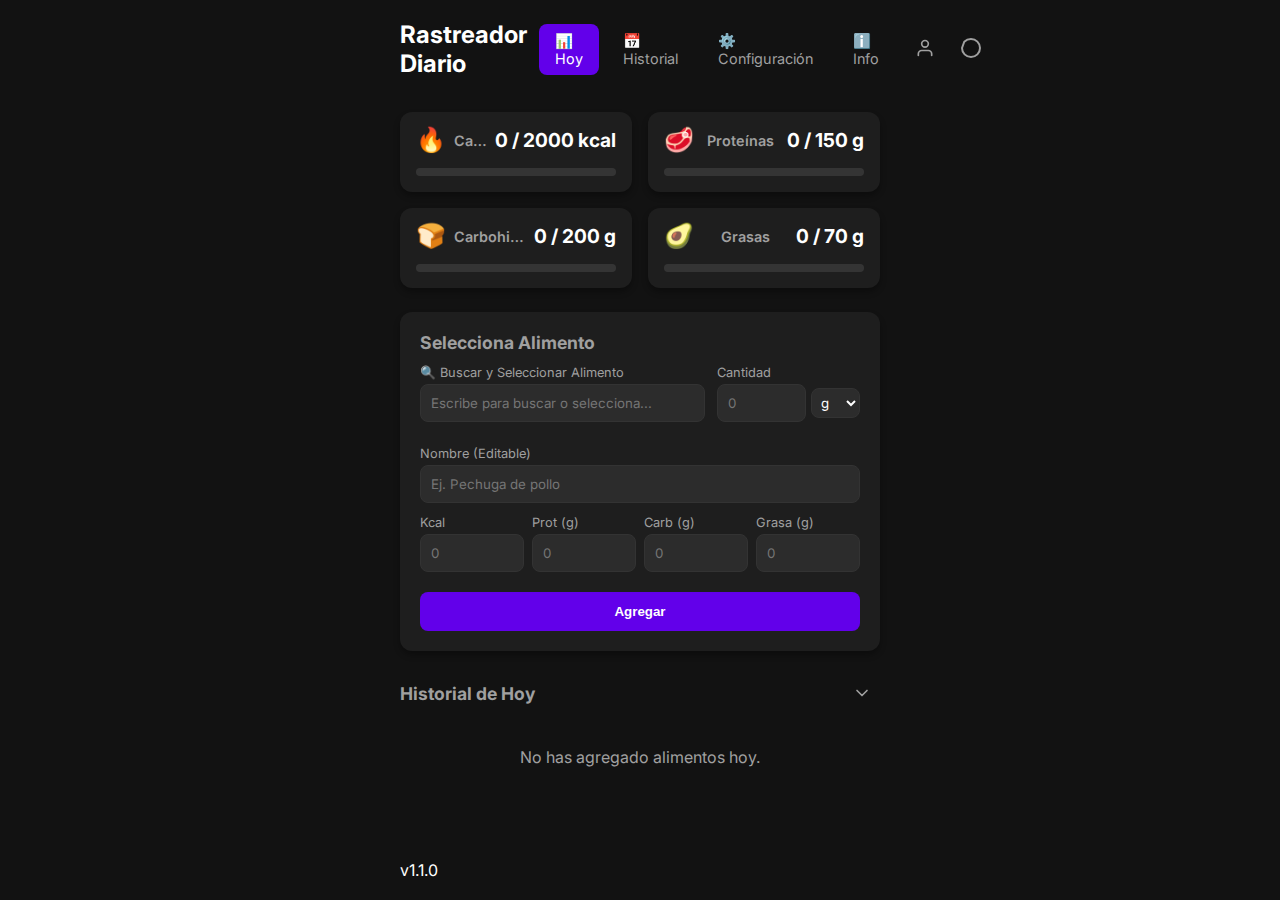
<file: index.html>
<!DOCTYPE html>
<html lang="es">

<head>
    <meta charset="UTF-8">
    <meta name="viewport" content="width=device-width, initial-scale=1.0">
    <title>Rastreador de Macros</title>
    <link rel="stylesheet" href="style.css">
    <link rel="stylesheet" href="toggle.css">
    <link rel="stylesheet" href="nav.css">
    <link rel="preconnect" href="https://fonts.googleapis.com">
    <link rel="preconnect" href="https://fonts.gstatic.com" crossorigin>
    <link href="https://fonts.googleapis.com/css2?family=Inter:wght@400;600;700&display=swap" rel="stylesheet">
</head>

<body>
    <div class="app-container">
        <header>
            <h1>Rastreador Diario</h1>

            <button id="menu-toggle" class="menu-toggle" aria-label="Menú">
                <svg xmlns="http://www.w3.org/2000/svg" width="24" height="24" viewBox="0 0 24 24" fill="none"
                    stroke="currentColor" stroke-width="2" stroke-linecap="round" stroke-linejoin="round">
                    <line x1="3" y1="12" x2="21" y2="12"></line>
                    <line x1="3" y1="6" x2="21" y2="6"></line>
                    <line x1="3" y1="18" x2="21" y2="18"></line>
                </svg>
            </button>

            <nav class="main-nav" id="main-nav">
                <a href="index.html" class="nav-link active">📊 Hoy</a>
                <a href="history.html" class="nav-link">📅 Historial</a>
                <a href="setup.html" class="nav-link">⚙️ Configuración</a>
                <a href="about.html" class="nav-link">ℹ️ Info</a>
            </nav>

            <div class="header-actions">
                <button id="edit-profile-btn" class="icon-btn" title="Editar perfil">
                    <svg xmlns="http://www.w3.org/2000/svg" width="20" height="20" viewBox="0 0 24 24" fill="none"
                        stroke="currentColor" stroke-width="2" stroke-linecap="round" stroke-linejoin="round">
                        <path d="M20 21v-2a4 4 0 0 0-4-4H8a4 4 0 0 0-4 4v2"></path>
                        <circle cx="12" cy="7" r="4"></circle>
                    </svg>
                </button>
                <button id="reset-btn" class="icon-btn" title="Reiniciar día">
                    <svg xmlns="http://www.w3.org/2000/svg" width="24" height="24" viewBox="0 0 24 24" fill="none"
                        stroke="currentColor" stroke-width="2" stroke-linecap="round" stroke-linejoin="round">
                        <path d="M3 12a9 9 0 1 0 9-9 9.75 9.75 0 0 0-6.74 2.74L3 12" />
                    </svg>
                </button>
            </div>
        </header>

        <section id="progress-section">
            <!-- Injected by MacroProgress.js -->
        </section>

        <section class="input-section">
            <h2>Selecciona Alimento</h2>
            <form id="food-form">
                <div class="form-row">
                    <div class="form-group" style="flex: 2;">
                        <label for="food-select">🔍 Buscar y Seleccionar Alimento</label>
                        <input type="text" id="food-select" list="food-options"
                            placeholder="Escribe para buscar o selecciona..." autocomplete="off">
                        <datalist id="food-options">
                            <!-- Populated by JS -->
                        </datalist>
                    </div>
                    <div class="form-group" style="flex: 1;">
                        <label for="food-quantity">Cantidad</label>
                        <div style="display: flex; gap: 5px; align-items: center;">
                            <input type="number" id="food-quantity" placeholder="0">
                            <select id="unit-select" style="width: 80px; padding: 5px;">
                                <option value="g">g</option>
                                <option value="unidad">ud</option>
                                <option value="ml">ml</option>
                            </select>
                            <span id="unit-display"
                                style="display: none; padding: 5px; color: var(--text-secondary); font-size: 0.9rem;">g</span>
                        </div>
                    </div>
                </div>

                <div class="form-group">
                    <label for="food-name">Nombre (Editable)</label>
                    <input type="text" id="food-name" placeholder="Ej. Pechuga de pollo" required>
                </div>

                <div class="form-group" id="category-group" style="display: none;">
                    <label for="food-category">Guardar en Categoría</label>
                    <select id="food-category">
                        <option value="carnes">Carnes y Aves</option>
                        <option value="pescados">Pescados y Mariscos</option>
                        <option value="lacteos">Lácteos y Sustitutos</option>
                        <option value="frutas">Frutas</option>
                        <option value="granos">Granos y Cereales</option>
                        <option value="verduras">Verduras</option>
                        <option value="bebidas">Bebidas</option>
                        <option value="personalizado">Personalizados</option>
                    </select>
                </div>

                <div class="macros-grid">
                    <div class="form-group">
                        <label for="calories">Kcal</label>
                        <input type="number" id="calories" placeholder="0" required>
                    </div>
                    <div class="form-group">
                        <label for="protein">Prot (g)</label>
                        <input type="number" id="protein" placeholder="0" required>
                    </div>
                    <div class="form-group">
                        <label for="carbs">Carb (g)</label>
                        <input type="number" id="carbs" placeholder="0" required>
                    </div>
                    <div class="form-group">
                        <label for="fats">Grasa (g)</label>
                        <input type="number" id="fats" placeholder="0" required>
                    </div>
                </div>
                <button type="submit" class="add-btn">Agregar</button>
            </form>
        </section>

        <section class="list-section">
            <div class="section-header">
                <h2>Historial de Hoy</h2>
                <button id="toggle-history" class="toggle-btn" title="Mostrar/Ocultar">
                    <svg xmlns="http://www.w3.org/2000/svg" width="20" height="20" viewBox="0 0 24 24" fill="none"
                        stroke="currentColor" stroke-width="2" stroke-linecap="round" stroke-linejoin="round">
                        <polyline points="6 9 12 15 18 9"></polyline>
                    </svg>
                </button>
            </div>
            <ul id="food-list" class="collapsible-content">
                <!-- Injected by FoodList.js -->
            </ul>
        </section>

        <div class="app-version">v1.1.0</div>
    </div>

    <script src="src/utils/dateStorage.js"></script>
    <script src="src/data/foods.js?v=8"></script>
    <script src="src/components/FoodList.js"></script>
    <script src="src/components/MacroProgress.js"></script>
    <script src="src/components/FoodInput.js"></script>
    <script src="main.js"></script>

    <!-- PWA Service Worker Registration -->
    <script>
        if ('serviceWorker' in navigator) {
            window.addEventListener('load', () => {
                navigator.serviceWorker.register('/sw.js')
                    .then(reg => console.log('Service Worker registrado'))
                    .catch(err => console.log('Error al registrar Service Worker:', err));
            });
        }
    </script>
</body>

</html>
</file>
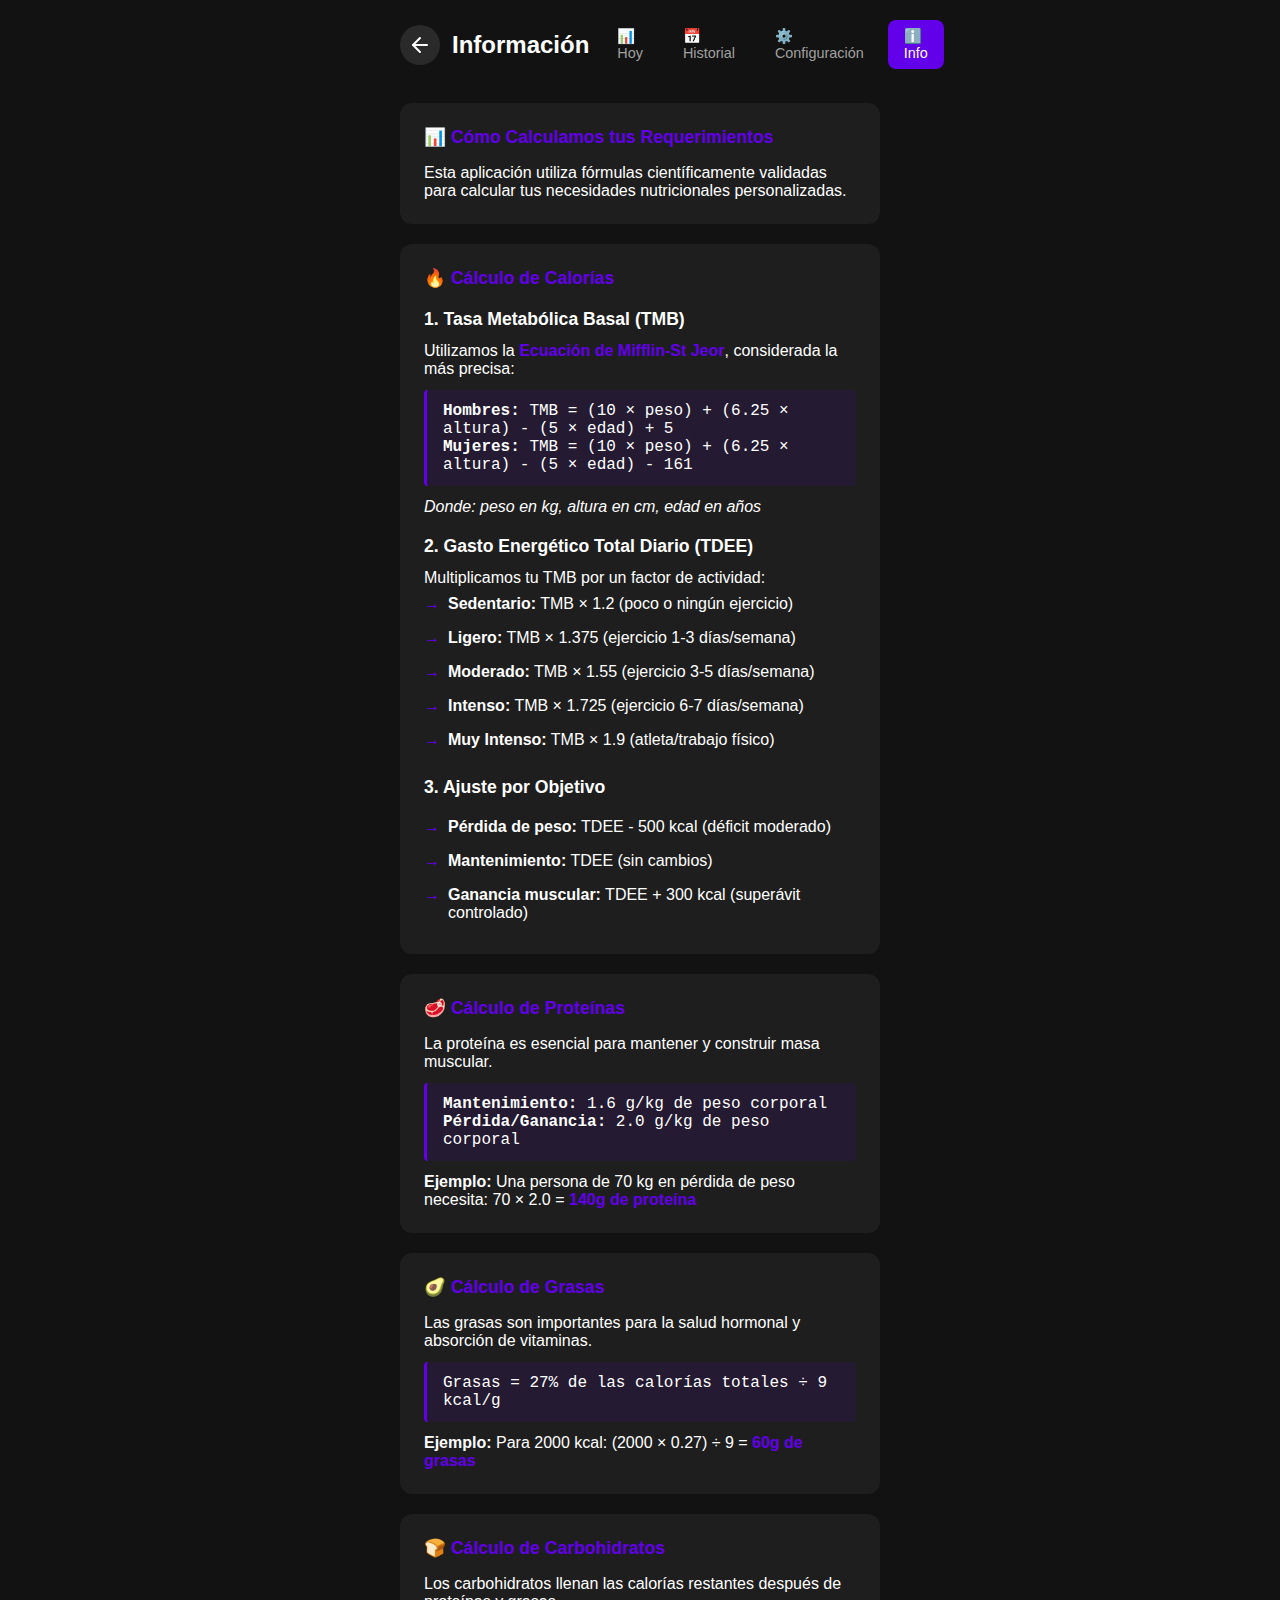
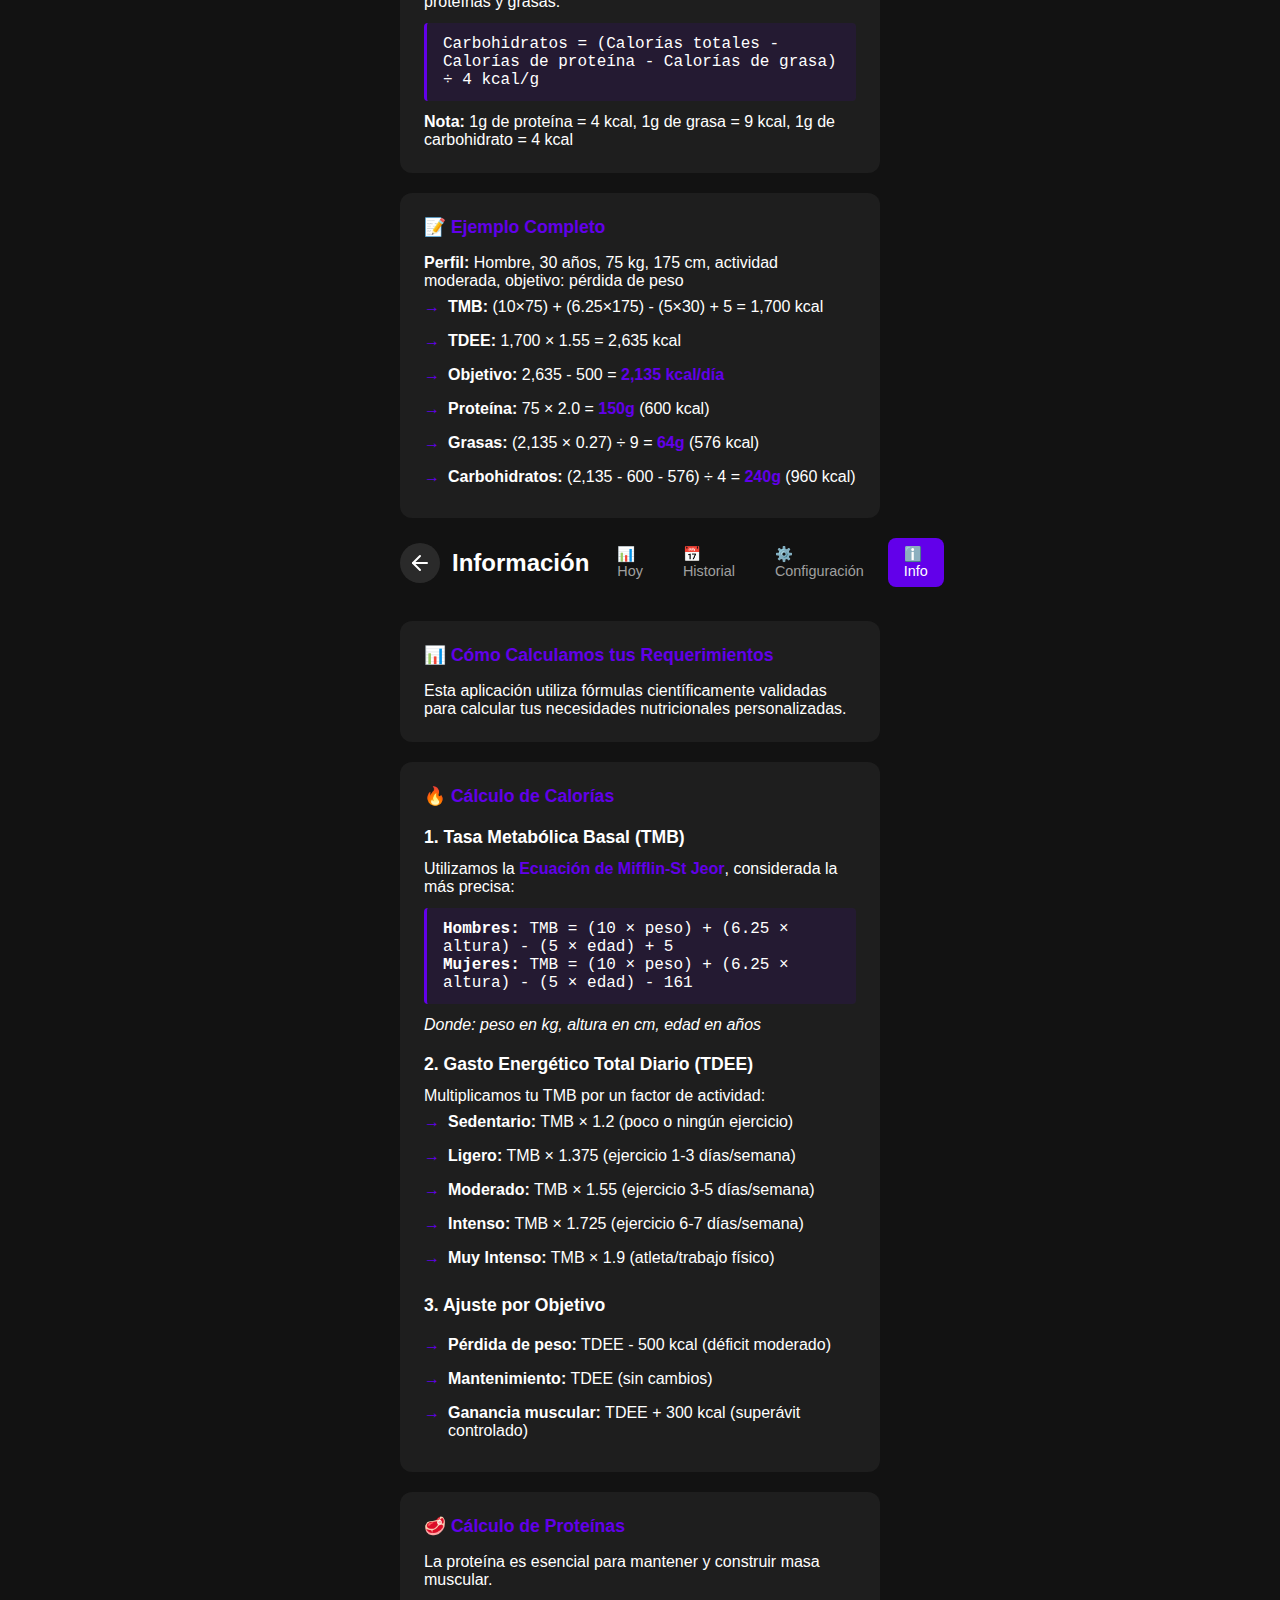
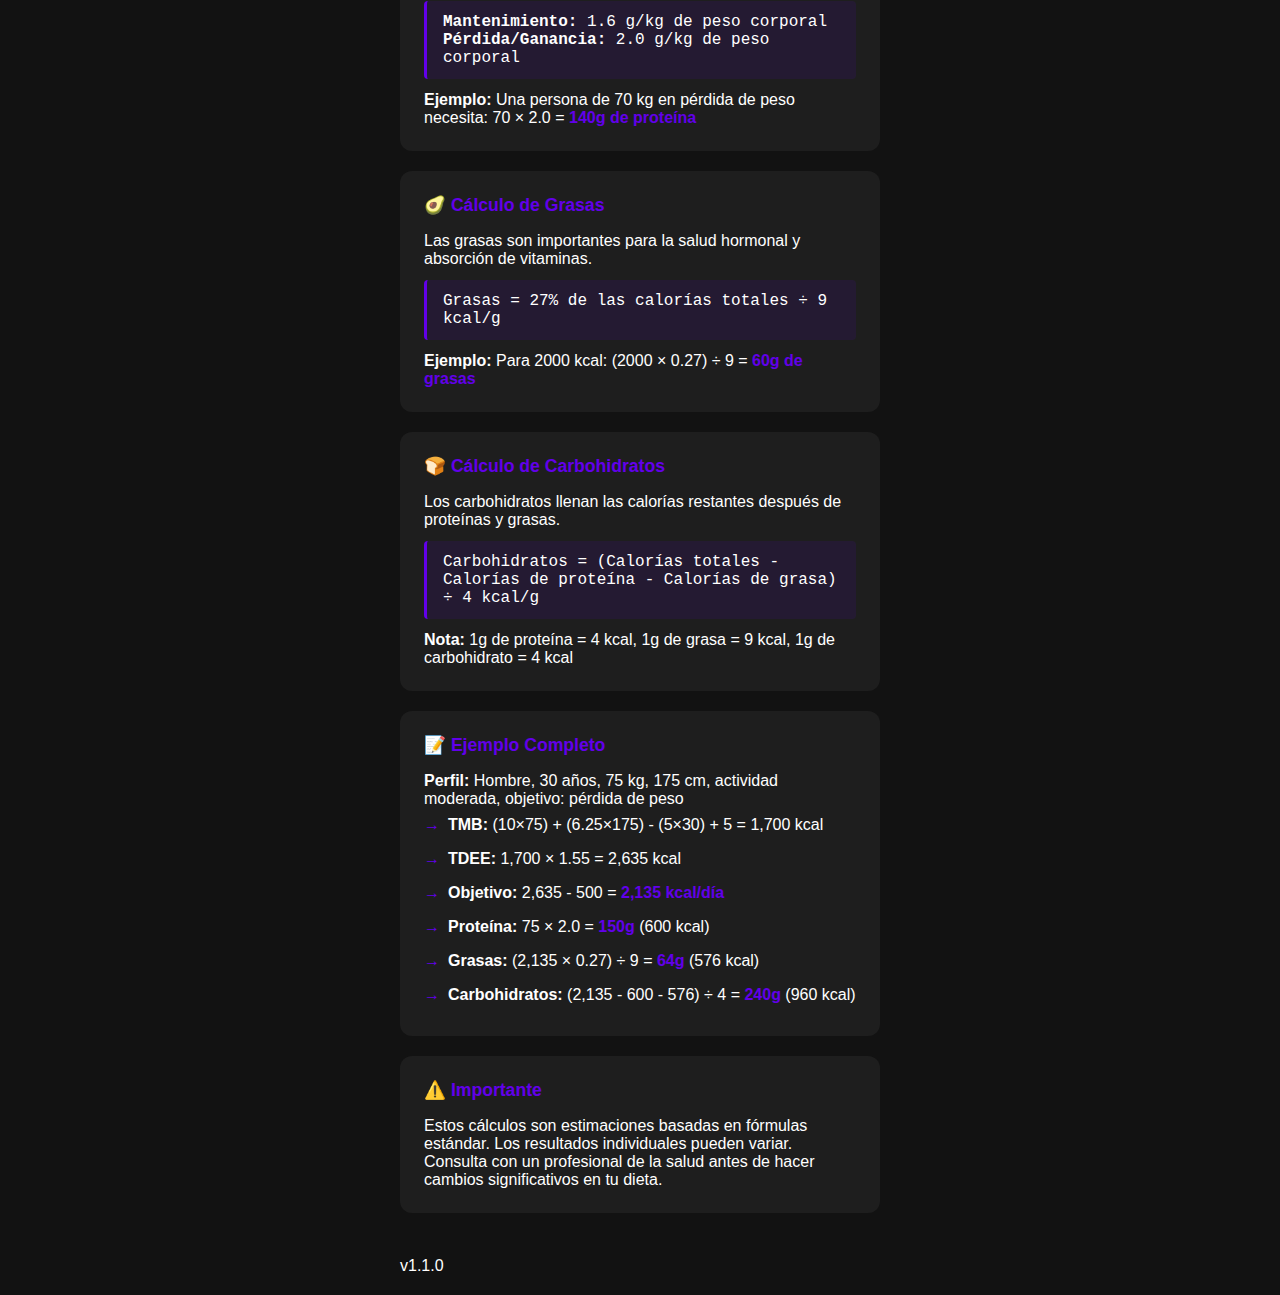
<file: about.html>
<!DOCTYPE html>
<html lang="es">

<head>
    <meta charset="UTF-8">
    <meta name="viewport" content="width=device-width, initial-scale=1.0">
    <title>Información - Rastreador de Macros</title>
    <link rel="stylesheet" href="style.css">
    <link rel="stylesheet" href="nav.css">
    <link rel="preconnect" href="https://fonts.googleapis.com">
    <link rel="preconnect" href="https://fonts.gstatic.com" crossorigin>
    <link href="https://fonts.googleapis.com/css2?family=Inter:wght@400;600;700&display=swap" rel="stylesheet">
    <style>
        .info-container {
            max-width: 800px;
            margin: 0 auto;
        }

        .info-section {
            background: var(--card-bg);
            border-radius: var(--radius);
            padding: 24px;
            margin-bottom: 20px;
        }

        .info-section h2 {
            color: var(--accent-color);
            margin-top: 0;
            margin-bottom: 16px;
        }

        .info-section h3 {
            color: var(--text-primary);
            margin-top: 20px;
            margin-bottom: 12px;
            font-size: 1.1rem;
        }

        .formula {
            background: rgba(98, 0, 234, 0.1);
            border-left: 3px solid var(--accent-color);
            padding: 12px 16px;
            margin: 12px 0;
            border-radius: 4px;
            font-family: 'Courier New', monospace;
        }

        .info-list {
            list-style: none;
            padding-left: 0;
        }

        .info-list li {
            padding: 8px 0;
            padding-left: 24px;
            position: relative;
        }

        .info-list li:before {
            content: "→";
            position: absolute;
            left: 0;
            color: var(--accent-color);
        }

        .highlight {
            color: var(--accent-color);
            font-weight: 600;
        }
    </style>
</head>

<body>
    <div class="app-container">
        <header>
            <div style="display: flex; align-items: center; gap: 12px;">
                <a href="index.html" class="back-btn" title="Volver">
                    <svg xmlns="http://www.w3.org/2000/svg" width="24" height="24" viewBox="0 0 24 24" fill="none"
                        stroke="currentColor" stroke-width="2" stroke-linecap="round" stroke-linejoin="round">
                        <line x1="19" y1="12" x2="5" y2="12"></line>
                        <polyline points="12 19 5 12 12 5"></polyline>
                    </svg>
                </a>
                <h1>Información</h1>
            </div>
            <nav class="main-nav">
                <a href="index.html" class="nav-link">📊 Hoy</a>
                <a href="history.html" class="nav-link">📅 Historial</a>
                <a href="setup.html" class="nav-link">⚙️ Configuración</a>
                <a href="about.html" class="nav-link active">ℹ️ Info</a>
            </nav>
        </header>

        <div class="info-container">
            <div class="info-section">
                <h2>📊 Cómo Calculamos tus Requerimientos</h2>
                <p>Esta aplicación utiliza fórmulas científicamente validadas para calcular tus necesidades
                    nutricionales personalizadas.</p>
            </div>

            <div class="info-section">
                <h2>🔥 Cálculo de Calorías</h2>

                <h3>1. Tasa Metabólica Basal (TMB)</h3>
                <p>Utilizamos la <span class="highlight">Ecuación de Mifflin-St Jeor</span>, considerada la más precisa:
                </p>

                <div class="formula">
                    <strong>Hombres:</strong> TMB = (10 × peso) + (6.25 × altura) - (5 × edad) + 5<br>
                    <strong>Mujeres:</strong> TMB = (10 × peso) + (6.25 × altura) - (5 × edad) - 161
                </div>

                <p><em>Donde: peso en kg, altura en cm, edad en años</em></p>

                <h3>2. Gasto Energético Total Diario (TDEE)</h3>
                <p>Multiplicamos tu TMB por un factor de actividad:</p>

                <ul class="info-list">
                    <li><strong>Sedentario:</strong> TMB × 1.2 (poco o ningún ejercicio)</li>
                    <li><strong>Ligero:</strong> TMB × 1.375 (ejercicio 1-3 días/semana)</li>
                    <li><strong>Moderado:</strong> TMB × 1.55 (ejercicio 3-5 días/semana)</li>
                    <li><strong>Intenso:</strong> TMB × 1.725 (ejercicio 6-7 días/semana)</li>
                    <li><strong>Muy Intenso:</strong> TMB × 1.9 (atleta/trabajo físico)</li>
                </ul>

                <h3>3. Ajuste por Objetivo</h3>
                <ul class="info-list">
                    <li><strong>Pérdida de peso:</strong> TDEE - 500 kcal (déficit moderado)</li>
                    <li><strong>Mantenimiento:</strong> TDEE (sin cambios)</li>
                    <li><strong>Ganancia muscular:</strong> TDEE + 300 kcal (superávit controlado)</li>
                </ul>
            </div>

            <div class="info-section">
                <h2>🥩 Cálculo de Proteínas</h2>
                <p>La proteína es esencial para mantener y construir masa muscular.</p>

                <div class="formula">
                    <strong>Mantenimiento:</strong> 1.6 g/kg de peso corporal<br>
                    <strong>Pérdida/Ganancia:</strong> 2.0 g/kg de peso corporal
                </div>

                <p><strong>Ejemplo:</strong> Una persona de 70 kg en pérdida de peso necesita: 70 × 2.0 = <span
                        class="highlight">140g de proteína</span></p>
            </div>

            <div class="info-section">
                <h2>🥑 Cálculo de Grasas</h2>
                <p>Las grasas son importantes para la salud hormonal y absorción de vitaminas.</p>

                <div class="formula">
                    Grasas = 27% de las calorías totales ÷ 9 kcal/g
                </div>

                <p><strong>Ejemplo:</strong> Para 2000 kcal: (2000 × 0.27) ÷ 9 = <span class="highlight">60g de
                        grasas</span></p>
            </div>

            <div class="info-section">
                <h2>🍞 Cálculo de Carbohidratos</h2>
                <p>Los carbohidratos llenan las calorías restantes después de proteínas y grasas.</p>

                <div class="formula">
                    Carbohidratos = (Calorías totales - Calorías de proteína - Calorías de grasa) ÷ 4 kcal/g
                </div>

                <p><strong>Nota:</strong> 1g de proteína = 4 kcal, 1g de grasa = 9 kcal, 1g de carbohidrato = 4 kcal</p>
            </div>

            <div class="info-section">
                <h2>📝 Ejemplo Completo</h2>
                <p><strong>Perfil:</strong> Hombre, 30 años, 75 kg, 175 cm, actividad moderada, objetivo: pérdida de
                    peso</p>

                <ul class="info-list">
                    <li><strong>TMB:</strong> (10×75) + (6.25×175) - (5×30) + 5 = 1,700 kcal</li>
                    <li><strong>TDEE:</strong> 1,700 × 1.55 = 2,635 kcal</li>
                    <li><strong>Objetivo:</strong> 2,635 - 500 = <span class="highlight">2,135 kcal/día</span></li>
                    <li><strong>Proteína:</strong> 75 × 2.0 = <span class="highlight">150g</span> (600 kcal)</li>
                    <li><strong>Grasas:</strong> (2,135 × 0.27) ÷ 9 = <span class="highlight">64g</span> (576 kcal)</li>
                    <li><strong>Carbohidratos:</strong> (2,135 - 600 - 576) ÷ 4 = <span class="highlight">240g</span>
                        (960 kcal)</li>
                </ul>
            </div>

            <!DOCTYPE html>
            <html lang="es">

            <head>
                <meta charset="UTF-8">
                <meta name="viewport" content="width=device-width, initial-scale=1.0">
                <title>Información - Rastreador de Macros</title>
                <link rel="stylesheet" href="style.css">
                <link rel="stylesheet" href="nav.css">
                <link rel="preconnect" href="https://fonts.googleapis.com">
                <link rel="preconnect" href="https://fonts.gstatic.com" crossorigin>
                <link href="https://fonts.googleapis.com/css2?family=Inter:wght@400;600;700&display=swap"
                    rel="stylesheet">
                <style>
                    .info-container {
                        max-width: 800px;
                        margin: 0 auto;
                    }

                    .info-section {
                        background: var(--card-bg);
                        border-radius: var(--radius);
                        padding: 24px;
                        margin-bottom: 20px;
                    }

                    .info-section h2 {
                        color: var(--accent-color);
                        margin-top: 0;
                        margin-bottom: 16px;
                    }

                    .info-section h3 {
                        color: var(--text-primary);
                        margin-top: 20px;
                        margin-bottom: 12px;
                        font-size: 1.1rem;
                    }

                    .formula {
                        background: rgba(98, 0, 234, 0.1);
                        border-left: 3px solid var(--accent-color);
                        padding: 12px 16px;
                        margin: 12px 0;
                        border-radius: 4px;
                        font-family: 'Courier New', monospace;
                    }

                    .info-list {
                        list-style: none;
                        padding-left: 0;
                    }

                    .info-list li {
                        padding: 8px 0;
                        padding-left: 24px;
                        position: relative;
                    }

                    .info-list li:before {
                        content: "→";
                        position: absolute;
                        left: 0;
                        color: var(--accent-color);
                    }

                    .highlight {
                        color: var(--accent-color);
                        font-weight: 600;
                    }
                </style>
            </head>

            <body>
                <div class="app-container">
                    <header>
                        <div style="display: flex; align-items: center; gap: 12px;">
                            <a href="index.html" class="back-btn" title="Volver">
                                <svg xmlns="http://www.w3.org/2000/svg" width="24" height="24" viewBox="0 0 24 24"
                                    fill="none" stroke="currentColor" stroke-width="2" stroke-linecap="round"
                                    stroke-linejoin="round">
                                    <line x1="19" y1="12" x2="5" y2="12"></line>
                                    <polyline points="12 19 5 12 12 5"></polyline>
                                </svg>
                            </a>
                            <h1>Información</h1>
                        </div>
                        <nav class="main-nav">
                            <a href="index.html" class="nav-link">📊 Hoy</a>
                            <a href="history.html" class="nav-link">📅 Historial</a>
                            <a href="setup.html" class="nav-link">⚙️ Configuración</a>
                            <a href="about.html" class="nav-link active">ℹ️ Info</a>
                        </nav>
                    </header>

                    <div class="info-container">
                        <div class="info-section">
                            <h2>📊 Cómo Calculamos tus Requerimientos</h2>
                            <p>Esta aplicación utiliza fórmulas científicamente validadas para calcular tus necesidades
                                nutricionales personalizadas.</p>
                        </div>

                        <div class="info-section">
                            <h2>🔥 Cálculo de Calorías</h2>

                            <h3>1. Tasa Metabólica Basal (TMB)</h3>
                            <p>Utilizamos la <span class="highlight">Ecuación de Mifflin-St Jeor</span>, considerada la
                                más precisa:
                            </p>

                            <div class="formula">
                                <strong>Hombres:</strong> TMB = (10 × peso) + (6.25 × altura) - (5 × edad) + 5<br>
                                <strong>Mujeres:</strong> TMB = (10 × peso) + (6.25 × altura) - (5 × edad) - 161
                            </div>

                            <p><em>Donde: peso en kg, altura en cm, edad en años</em></p>

                            <h3>2. Gasto Energético Total Diario (TDEE)</h3>
                            <p>Multiplicamos tu TMB por un factor de actividad:</p>

                            <ul class="info-list">
                                <li><strong>Sedentario:</strong> TMB × 1.2 (poco o ningún ejercicio)</li>
                                <li><strong>Ligero:</strong> TMB × 1.375 (ejercicio 1-3 días/semana)</li>
                                <li><strong>Moderado:</strong> TMB × 1.55 (ejercicio 3-5 días/semana)</li>
                                <li><strong>Intenso:</strong> TMB × 1.725 (ejercicio 6-7 días/semana)</li>
                                <li><strong>Muy Intenso:</strong> TMB × 1.9 (atleta/trabajo físico)</li>
                            </ul>

                            <h3>3. Ajuste por Objetivo</h3>
                            <ul class="info-list">
                                <li><strong>Pérdida de peso:</strong> TDEE - 500 kcal (déficit moderado)</li>
                                <li><strong>Mantenimiento:</strong> TDEE (sin cambios)</li>
                                <li><strong>Ganancia muscular:</strong> TDEE + 300 kcal (superávit controlado)</li>
                            </ul>
                        </div>

                        <div class="info-section">
                            <h2>🥩 Cálculo de Proteínas</h2>
                            <p>La proteína es esencial para mantener y construir masa muscular.</p>

                            <div class="formula">
                                <strong>Mantenimiento:</strong> 1.6 g/kg de peso corporal<br>
                                <strong>Pérdida/Ganancia:</strong> 2.0 g/kg de peso corporal
                            </div>

                            <p><strong>Ejemplo:</strong> Una persona de 70 kg en pérdida de peso necesita: 70 × 2.0 =
                                <span class="highlight">140g de proteína</span></p>
                        </div>

                        <div class="info-section">
                            <h2>🥑 Cálculo de Grasas</h2>
                            <p>Las grasas son importantes para la salud hormonal y absorción de vitaminas.</p>

                            <div class="formula">
                                Grasas = 27% de las calorías totales ÷ 9 kcal/g
                            </div>

                            <p><strong>Ejemplo:</strong> Para 2000 kcal: (2000 × 0.27) ÷ 9 = <span class="highlight">60g
                                    de
                                    grasas</span></p>
                        </div>

                        <div class="info-section">
                            <h2>🍞 Cálculo de Carbohidratos</h2>
                            <p>Los carbohidratos llenan las calorías restantes después de proteínas y grasas.</p>

                            <div class="formula">
                                Carbohidratos = (Calorías totales - Calorías de proteína - Calorías de grasa) ÷ 4 kcal/g
                            </div>

                            <p><strong>Nota:</strong> 1g de proteína = 4 kcal, 1g de grasa = 9 kcal, 1g de carbohidrato
                                = 4 kcal</p>
                        </div>

                        <div class="info-section">
                            <h2>📝 Ejemplo Completo</h2>
                            <p><strong>Perfil:</strong> Hombre, 30 años, 75 kg, 175 cm, actividad moderada, objetivo:
                                pérdida de
                                peso</p>

                            <ul class="info-list">
                                <li><strong>TMB:</strong> (10×75) + (6.25×175) - (5×30) + 5 = 1,700 kcal</li>
                                <li><strong>TDEE:</strong> 1,700 × 1.55 = 2,635 kcal</li>
                                <li><strong>Objetivo:</strong> 2,635 - 500 = <span class="highlight">2,135
                                        kcal/día</span></li>
                                <li><strong>Proteína:</strong> 75 × 2.0 = <span class="highlight">150g</span> (600 kcal)
                                </li>
                                <li><strong>Grasas:</strong> (2,135 × 0.27) ÷ 9 = <span class="highlight">64g</span>
                                    (576 kcal)</li>
                                <li><strong>Carbohidratos:</strong> (2,135 - 600 - 576) ÷ 4 = <span
                                        class="highlight">240g</span>
                                    (960 kcal)</li>
                            </ul>
                        </div>

                        <div class="info-section">
                            <h2>⚠️ Importante</h2>
                            <p>Estos cálculos son estimaciones basadas en fórmulas estándar. Los resultados individuales
                                pueden
                                variar. Consulta con un profesional de la salud antes de hacer cambios significativos en
                                tu dieta.
                            </p>
                        </div>
                    </div>

                    <div class="app-version">v1.1.0</div>
                </div>
            </body>

            </html>
</file>
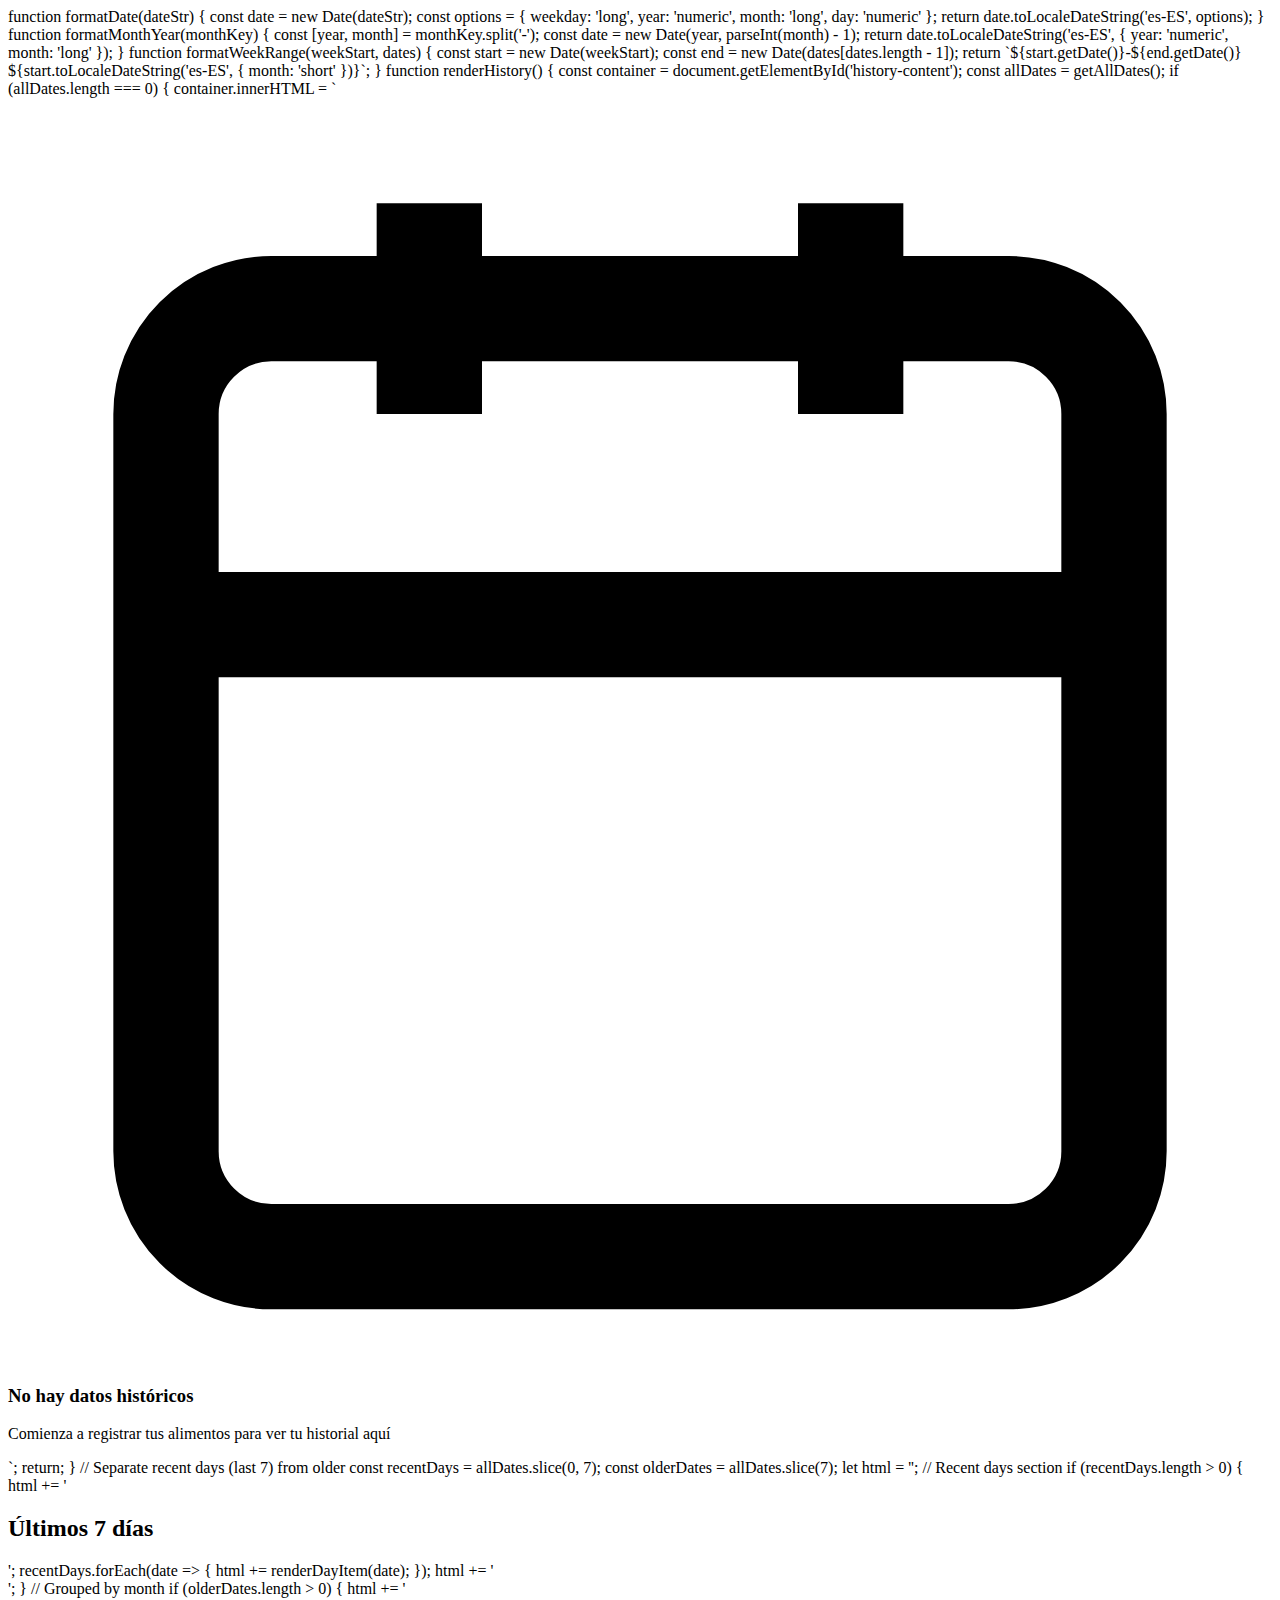
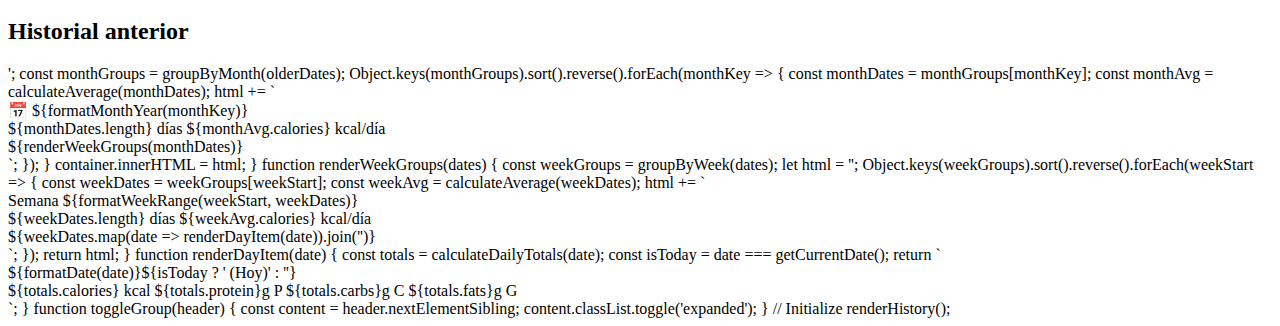
<file: history.html>
<!DOCTYPE html>
function formatDate(dateStr) {
const date = new Date(dateStr);
const options = { weekday: 'long', year: 'numeric', month: 'long', day: 'numeric' };
return date.toLocaleDateString('es-ES', options);
}

function formatMonthYear(monthKey) {
const [year, month] = monthKey.split('-');
const date = new Date(year, parseInt(month) - 1);
return date.toLocaleDateString('es-ES', { year: 'numeric', month: 'long' });
}

function formatWeekRange(weekStart, dates) {
const start = new Date(weekStart);
const end = new Date(dates[dates.length - 1]);
return `${start.getDate()}-${end.getDate()} ${start.toLocaleDateString('es-ES', { month: 'short' })}`;
}

function renderHistory() {
const container = document.getElementById('history-content');
const allDates = getAllDates();

if (allDates.length === 0) {
container.innerHTML = `
<div class="empty-state">
    <svg xmlns="http://www.w3.org/2000/svg" viewBox="0 0 24 24" fill="none" stroke="currentColor" stroke-width="2">
        <rect x="3" y="4" width="18" height="18" rx="2" ry="2"></rect>
        <line x1="16" y1="2" x2="16" y2="6"></line>
        <line x1="8" y1="2" x2="8" y2="6"></line>
        <line x1="3" y1="10" x2="21" y2="10"></line>
    </svg>
    <h3>No hay datos históricos</h3>
    <p>Comienza a registrar tus alimentos para ver tu historial aquí</p>
</div>
`;
return;
}

// Separate recent days (last 7) from older
const recentDays = allDates.slice(0, 7);
const olderDates = allDates.slice(7);

let html = '';

// Recent days section
if (recentDays.length > 0) {
html += '<div class="recent-days">
    <h2 class="section-title">Últimos 7 días</h2>';
    recentDays.forEach(date => {
    html += renderDayItem(date);
    });
    html += '
</div>';
}

// Grouped by month
if (olderDates.length > 0) {
html += '<h2 class="section-title">Historial anterior</h2>';
const monthGroups = groupByMonth(olderDates);

Object.keys(monthGroups).sort().reverse().forEach(monthKey => {
const monthDates = monthGroups[monthKey];
const monthAvg = calculateAverage(monthDates);

html += `
<div class="month-group">
    <div class="group-header" onclick="toggleGroup(this)">
        <span class="group-title">📅 ${formatMonthYear(monthKey)}</span>
        <div class="group-stats">
            <span>${monthDates.length} días</span>
            <span class="color-cal">${monthAvg.calories} kcal/día</span>
        </div>
    </div>
    <div class="group-content">
        ${renderWeekGroups(monthDates)}
    </div>
</div>
`;
});
}

container.innerHTML = html;
}

function renderWeekGroups(dates) {
const weekGroups = groupByWeek(dates);
let html = '';

Object.keys(weekGroups).sort().reverse().forEach(weekStart => {
const weekDates = weekGroups[weekStart];
const weekAvg = calculateAverage(weekDates);

html += `
<div class="week-group">
    <div class="group-header" onclick="toggleGroup(this)">
        <span class="group-title">Semana ${formatWeekRange(weekStart, weekDates)}</span>
        <div class="group-stats">
            <span>${weekDates.length} días</span>
            <span class="color-cal">${weekAvg.calories} kcal/día</span>
        </div>
    </div>
    <div class="group-content">
        ${weekDates.map(date => renderDayItem(date)).join('')}
    </div>
</div>
`;
});

return html;
}

function renderDayItem(date) {
const totals = calculateDailyTotals(date);
const isToday = date === getCurrentDate();

return `
<div class="day-item">
    <div class="day-header">
        <span class="day-date">${formatDate(date)}${isToday ? ' (Hoy)' : ''}</span>
        <div class="day-totals">
            <span class="color-cal">${totals.calories} kcal</span>
            <span class="color-prot">${totals.protein}g P</span>
            <span class="color-carb">${totals.carbs}g C</span>
            <span class="color-fat">${totals.fats}g G</span>
        </div>
    </div>
</div>
`;
}

function toggleGroup(header) {
const content = header.nextElementSibling;
content.classList.toggle('expanded');
}

// Initialize
renderHistory();
</script>
</body>

</html>
</file>
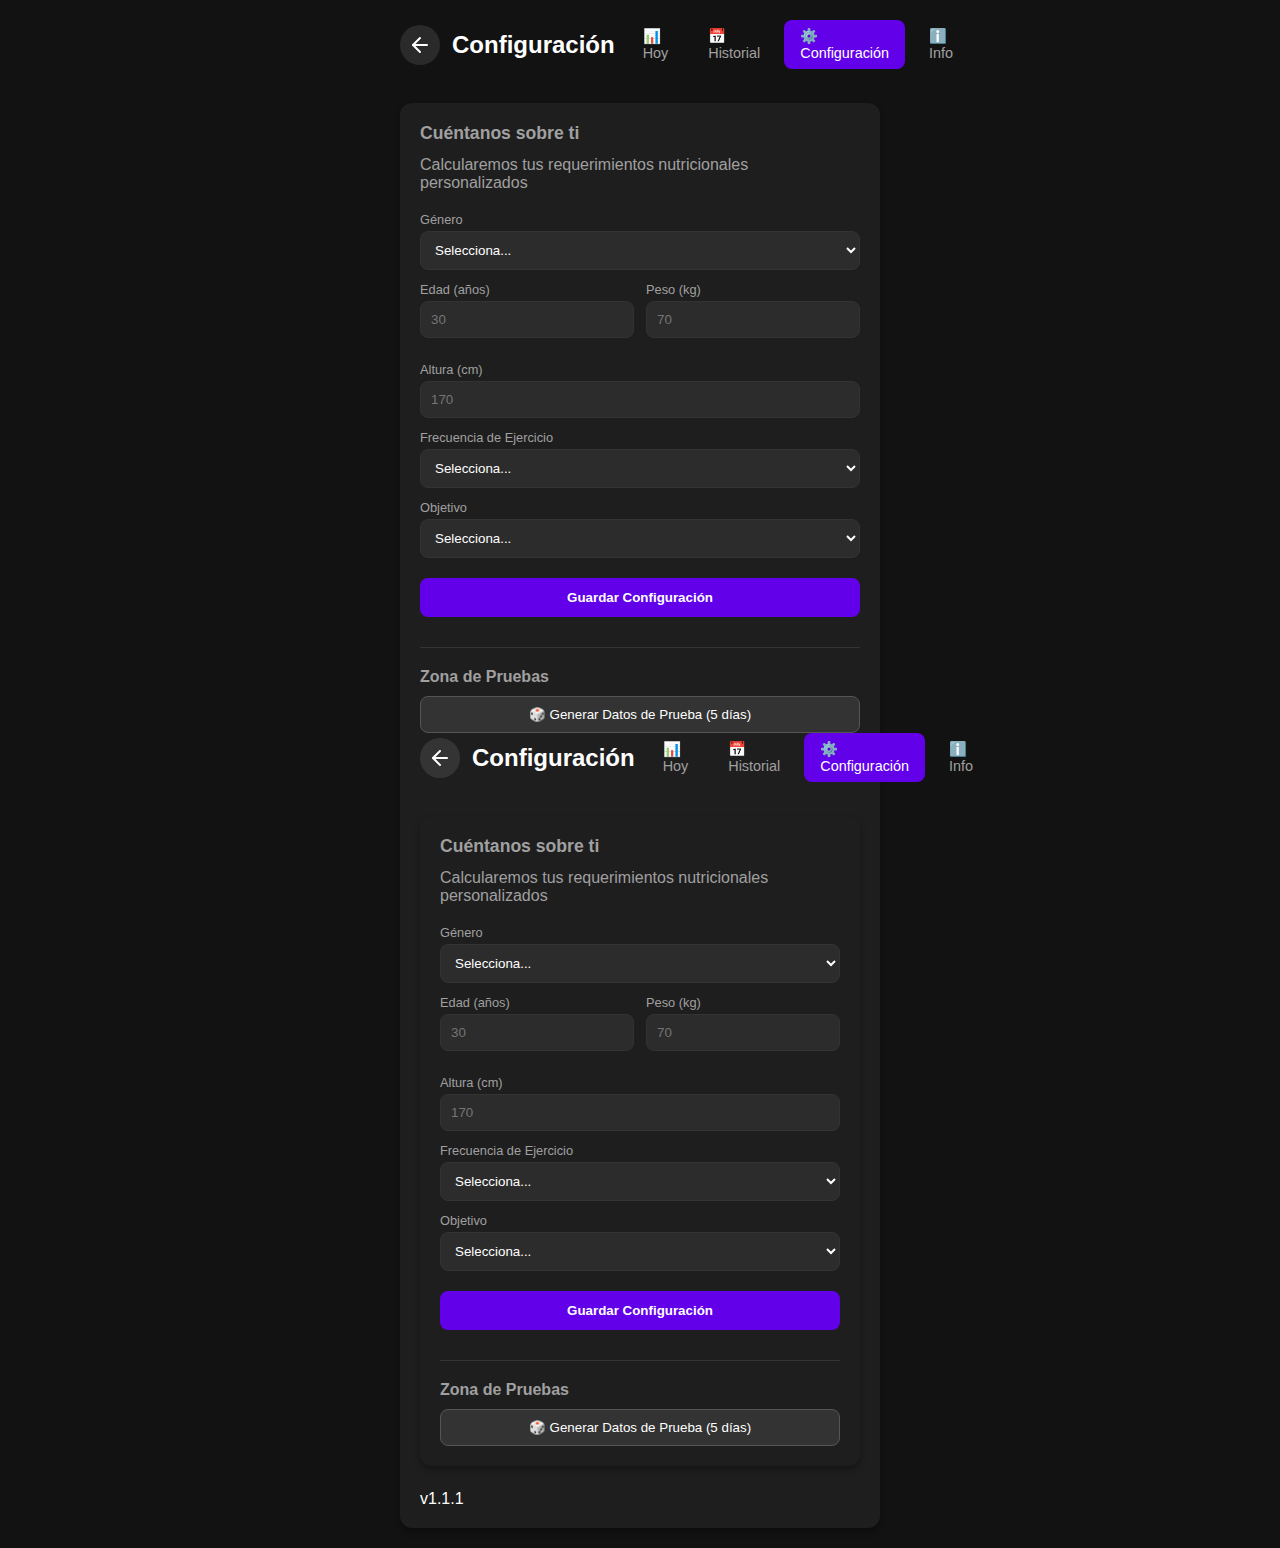
<file: setup.html>
<!DOCTYPE html>
<html lang="es">

<head>
    <meta charset="UTF-8">
    <meta name="viewport" content="width=device-width, initial-scale=1.0">
    <title>Configuración - Rastreador de Macros</title>
    <link rel="stylesheet" href="style.css?v=1.1.1">
    <link rel="stylesheet" href="nav.css?v=1.1.1">
    <link rel="preconnect" href="https://fonts.googleapis.com">
    <link rel="preconnect" href="https://fonts.gstatic.com" crossorigin>
    <link href="https://fonts.googleapis.com/css2?family=Inter:wght@400;600;700&display=swap" rel="stylesheet">
</head>

<body>
    <div class="app-container">
        <header>
            <div style="display: flex; align-items: center; gap: 12px;">
                <a href="index.html" class="back-btn" title="Volver">
                    <svg xmlns="http://www.w3.org/2000/svg" width="24" height="24" viewBox="0 0 24 24" fill="none"
                        stroke="currentColor" stroke-width="2" stroke-linecap="round" stroke-linejoin="round">
                        <line x1="19" y1="12" x2="5" y2="12"></line>
                        <polyline points="12 19 5 12 12 5"></polyline>
                    </svg>
                </a>
                <h1>Configuración</h1>
            </div>
            <nav class="main-nav">
                <a href="index.html" class="nav-link">📊 Hoy</a>
                <a href="history.html" class="nav-link">📅 Historial</a>
                <a href="setup.html" class="nav-link active">⚙️ Configuración</a>
                <a href="about.html" class="nav-link">ℹ️ Info</a>
            </nav>
        </header>

        <section class="input-section">
            <h2>Cuéntanos sobre ti</h2>
            <p style="color: var(--text-secondary); margin-bottom: 20px;">
                Calcularemos tus requerimientos nutricionales personalizados
            </p>

            <form id="setup-form">
                <div class="form-group">
                    <label for="gender">Género</label>
                    <select id="gender" required>
                        <option value="">Selecciona...</option>
                        <option value="male">Masculino</option>
                        <option value="female">Femenino</option>
                    </select>
                </div>

                <div class="form-row">
                    <div class="form-group" style="flex: 1;">
                        <label for="age">Edad (años)</label>
                        <input type="number" id="age" placeholder="30" min="15" max="100" required>
                    </div>
                    <div class="form-group" style="flex: 1;">
                        <label for="weight">Peso (kg)</label>
                        <input type="number" id="weight" placeholder="70" min="30" max="300" step="0.1" required>
                    </div>
                </div>

                <div class="form-group">
                    <label for="height">Altura (cm)</label>
                    <input type="number" id="height" placeholder="170" min="100" max="250" required>
                </div>

                <div class="form-group">
                    <label for="activity">Frecuencia de Ejercicio</label>
                    <select id="activity" required>
                        <option value="">Selecciona...</option>
                        <option value="sedentary">Sedentario (poco o nada)</option>
                        <option value="light">Ligero (1-3 días/semana)</option>
                        <option value="moderate">Moderado (3-5 días/semana)</option>
                        <option value="intense">Intenso (6-7 días/semana)</option>
                        <option value="very_intense">Muy intenso (atleta/trabajo físico)</option>
                    </select>
                </div>

                <div class="form-group">
                    <label for="goal">Objetivo</label>
                    <select id="goal" required>
                        <option value="">Selecciona...</option>
                        <option value="loss">Pérdida de peso</option>
                        <option value="maintenance">Mantenimiento</option>
                        <option value="gain">Ganancia muscular</option>
                    </select>
                </div>

                <button type="submit" class="add-btn">Guardar Configuración</button>

                <div style="margin-top: 30px; border-top: 1px solid #333; padding-top: 20px;">
                    <h3 style="font-size: 1rem; margin-bottom: 10px; color: var(--text-secondary);">Zona de Pruebas</h3>
                    <button type="button" id="generate-data-btn"
                        style="background: #333; color: white; border: 1px solid #555; padding: 10px; width: 100%; border-radius: 8px; cursor: pointer;">
                        🎲 Generar Datos de Prueba (5 días)
                    </button>
                </div>
                <!DOCTYPE html>
                <html lang="es">

                <head>
                    <meta charset="UTF-8">
                    <meta name="viewport" content="width=device-width, initial-scale=1.0">
                    <title>Configuración - Rastreador de Macros</title>
                    <link rel="stylesheet" href="style.css?v=1.1.1">
                    <link rel="stylesheet" href="nav.css?v=1.1.1">
                    <link rel="preconnect" href="https://fonts.googleapis.com">
                    <link rel="preconnect" href="https://fonts.gstatic.com" crossorigin>
                    <link href="https://fonts.googleapis.com/css2?family=Inter:wght@400;600;700&display=swap"
                        rel="stylesheet">
                </head>

                <body>
                    <div class="app-container">
                        <header>
                            <div style="display: flex; align-items: center; gap: 12px;">
                                <a href="index.html" class="back-btn" title="Volver">
                                    <svg xmlns="http://www.w3.org/2000/svg" width="24" height="24" viewBox="0 0 24 24"
                                        fill="none" stroke="currentColor" stroke-width="2" stroke-linecap="round"
                                        stroke-linejoin="round">
                                        <line x1="19" y1="12" x2="5" y2="12"></line>
                                        <polyline points="12 19 5 12 12 5"></polyline>
                                    </svg>
                                </a>
                                <h1>Configuración</h1>
                            </div>
                            <nav class="main-nav">
                                <a href="index.html" class="nav-link">📊 Hoy</a>
                                <a href="history.html" class="nav-link">📅 Historial</a>
                                <a href="setup.html" class="nav-link active">⚙️ Configuración</a>
                                <a href="about.html" class="nav-link">ℹ️ Info</a>
                            </nav>
                        </header>

                        <section class="input-section">
                            <h2>Cuéntanos sobre ti</h2>
                            <p style="color: var(--text-secondary); margin-bottom: 20px;">
                                Calcularemos tus requerimientos nutricionales personalizados
                            </p>

                            <form id="setup-form">
                                <div class="form-group">
                                    <label for="gender">Género</label>
                                    <select id="gender" required>
                                        <option value="">Selecciona...</option>
                                        <option value="male">Masculino</option>
                                        <option value="female">Femenino</option>
                                    </select>
                                </div>

                                <div class="form-row">
                                    <div class="form-group" style="flex: 1;">
                                        <label for="age">Edad (años)</label>
                                        <input type="number" id="age" placeholder="30" min="15" max="100" required>
                                    </div>
                                    <div class="form-group" style="flex: 1;">
                                        <label for="weight">Peso (kg)</label>
                                        <input type="number" id="weight" placeholder="70" min="30" max="300" step="0.1"
                                            required>
                                    </div>
                                </div>

                                <div class="form-group">
                                    <label for="height">Altura (cm)</label>
                                    <input type="number" id="height" placeholder="170" min="100" max="250" required>
                                </div>

                                <div class="form-group">
                                    <label for="activity">Frecuencia de Ejercicio</label>
                                    <select id="activity" required>
                                        <option value="">Selecciona...</option>
                                        <option value="sedentary">Sedentario (poco o nada)</option>
                                        <option value="light">Ligero (1-3 días/semana)</option>
                                        <option value="moderate">Moderado (3-5 días/semana)</option>
                                        <option value="intense">Intenso (6-7 días/semana)</option>
                                        <option value="very_intense">Muy intenso (atleta/trabajo físico)</option>
                                    </select>
                                </div>

                                <div class="form-group">
                                    <label for="goal">Objetivo</label>
                                    <select id="goal" required>
                                        <option value="">Selecciona...</option>
                                        <option value="loss">Pérdida de peso</option>
                                        <option value="maintenance">Mantenimiento</option>
                                        <option value="gain">Ganancia muscular</option>
                                    </select>
                                </div>

                                <button type="submit" class="add-btn">Guardar Configuración</button>

                                <div style="margin-top: 30px; border-top: 1px solid #333; padding-top: 20px;">
                                    <h3 style="font-size: 1rem; margin-bottom: 10px; color: var(--text-secondary);">Zona
                                        de Pruebas</h3>
                                    <button type="button" id="generate-data-btn"
                                        style="background: #333; color: white; border: 1px solid #555; padding: 10px; width: 100%; border-radius: 8px; cursor: pointer;">
                                        🎲 Generar Datos de Prueba (5 días)
                                    </button>
                                </div>
                            </form>
                        </section>

                        <div class="app-version">v1.1.1</div>
                    </div>

                    <script src="src/utils/calculator.js?v=1.1.1"></script>
                    <script src="src/utils/dateStorage.js?v=1.1.1"></script>
                    <script src="src/components/Setup.js?v=1.1.1"></script>
                </body>

                </html>
</file>
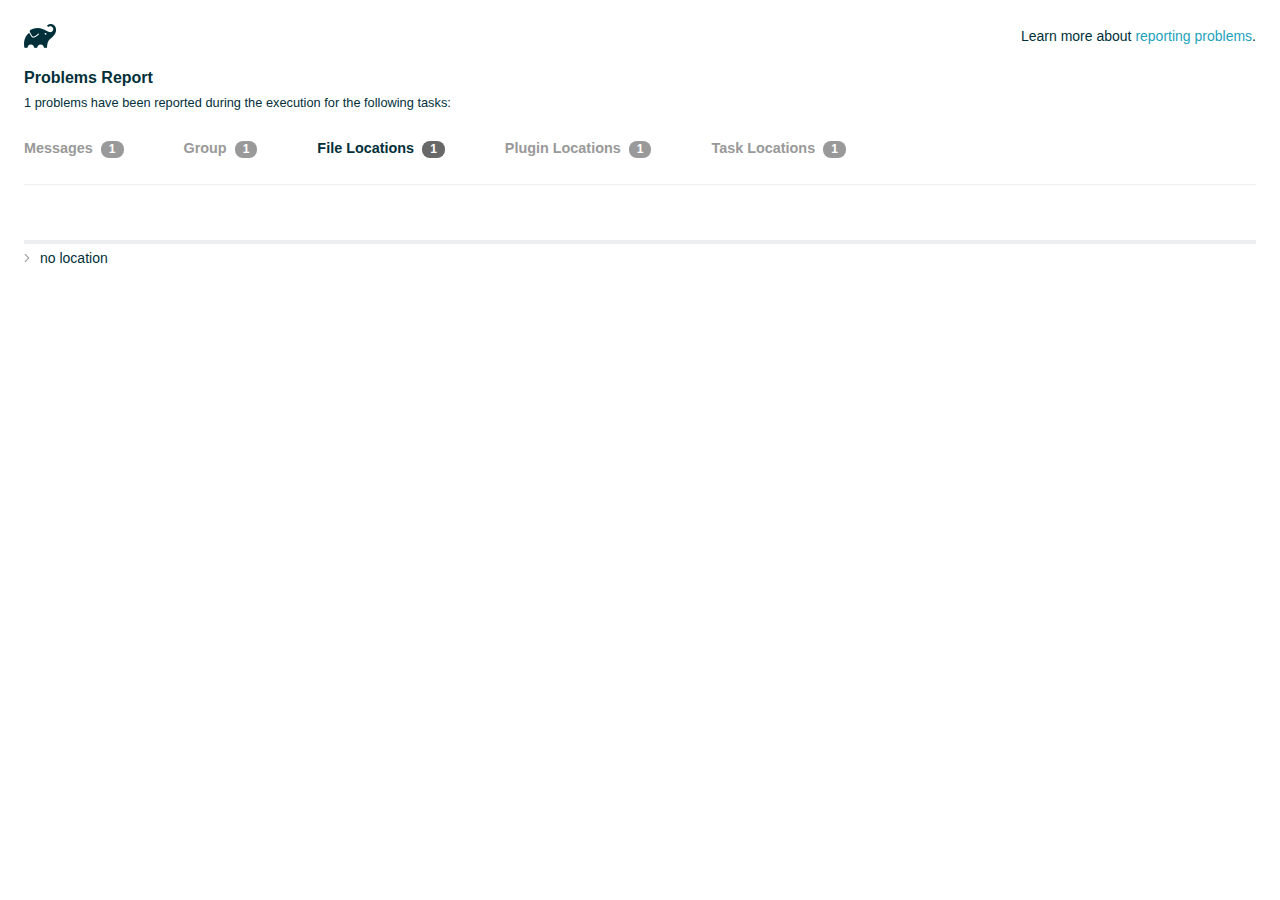
<file: android/build/reports/problems/problems-report.html>
<!DOCTYPE html>

<html lang="en">
<head>
    <!-- Required meta tags -->
    <meta charset="utf-8">
    <meta name="viewport" content="width=device-width, initial-scale=1, shrink-to-fit=no">

                    <style type="text/css">
                /*! normalize.css v7.0.0 | MIT License | github.com/necolas/normalize.css */
html {
    line-height: 1.15;
    -ms-text-size-adjust: 100%;
    -webkit-text-size-adjust: 100%
}

body {
    margin: 0
}

article, aside, footer, header, nav, section {
    display: block
}

h1 {
    font-size: 2em;
    margin: .67em 0
}

figcaption, figure, main {
    display: block
}

figure {
    margin: 1em 40px
}

hr {
    box-sizing: content-box;
    height: 0;
    overflow: visible
}

pre {
    font-family: monospace, monospace;
    font-size: 1em
}

a {
    background-color: transparent;
    -webkit-text-decoration-skip: objects
}

abbr[title] {
    border-bottom: none;
    text-decoration: underline;
    text-decoration: underline dotted
}

b, strong {
    font-weight: inherit
}

b, strong {
    font-weight: bolder
}

code, kbd, samp {
    font-family: monospace, monospace;
    font-size: 1em
}

dfn {
    font-style: italic
}

mark {
    background-color: #ff0;
    color: #000
}

small {
    font-size: 80%
}

sub, sup {
    font-size: 75%;
    line-height: 0;
    position: relative;
    vertical-align: baseline
}

sub {
    bottom: -.25em
}

sup {
    top: -.5em
}

audio, video {
    display: inline-block
}

audio:not([controls]) {
    display: none;
    height: 0
}

img {
    border-style: none
}

svg:not(:root) {
    overflow: hidden
}

button, input, optgroup, select, textarea {
    font-family: sans-serif;
    font-size: 100%;
    line-height: 1.15;
    margin: 0
}

button, input {
    overflow: visible
}

button, select {
    text-transform: none
}

[type=reset], [type=submit], button, html [type=button] {
    -webkit-appearance: button
}

[type=button]::-moz-focus-inner, [type=reset]::-moz-focus-inner, [type=submit]::-moz-focus-inner, button::-moz-focus-inner {
    border-style: none;
    padding: 0
}

[type=button]:-moz-focusring, [type=reset]:-moz-focusring, [type=submit]:-moz-focusring, button:-moz-focusring {
    outline: 1px dotted ButtonText
}

fieldset {
    padding: .35em .75em .625em
}

legend {
    box-sizing: border-box;
    color: inherit;
    display: table;
    max-width: 100%;
    padding: 0;
    white-space: normal
}

progress {
    display: inline-block;
    vertical-align: baseline
}

textarea {
    overflow: auto
}

[type=checkbox], [type=radio] {
    box-sizing: border-box;
    padding: 0
}

[type=number]::-webkit-inner-spin-button, [type=number]::-webkit-outer-spin-button {
    height: auto
}

[type=search] {
    -webkit-appearance: textfield;
    outline-offset: -2px
}

[type=search]::-webkit-search-cancel-button, [type=search]::-webkit-search-decoration {
    -webkit-appearance: none
}

::-webkit-file-upload-button {
    -webkit-appearance: button;
    font: inherit
}

details, menu {
    display: block
}

summary {
    display: list-item
}

canvas {
    display: inline-block
}

template {
    display: none
}

[hidden] {
    display: none
}

/* configuration cache styles */

.report-wrapper {
    margin: 0;
    padding: 0 24px;
}

.gradle-logo {
    width: 32px;
    height: 24px;
    background-image: url("[data-uri]");
    background-size: contain;
}

.header {
    display: flex;
    flex-wrap: wrap;
    position: fixed;
    top: 0;
    left: 0;
    width: 100%;
    padding: 24px 24px 0 24px;
    background-color: white;
    z-index: 1;
}

.learn-more {
    margin-left: auto;
    align-self: center;
    font-size: 0.875rem;
    font-weight: normal;
}

.title {
    display: flex;
    align-items: center;
    padding: 18px 0 24px 0;
    flex: 1 0 100%;
}

.content {
    font-size: 0.875rem;
    padding: 240px 0 48px;
    overflow-x: auto;
    white-space: nowrap;
}

.content ol:first-of-type {
    margin: 0;
}

.tree-btn {
    cursor: pointer;
    display: inline-block;
    width: 16px;
    height: 16px;
    background-size: contain;
    background-repeat: no-repeat;
    vertical-align: middle;
    margin-top: -0.2em;
}

.tree-btn.collapsed {
    background-image: url('data:image/svg+xml;utf8,<svg xmlns="http://www.w3.org/2000/svg" viewBox="0 0 192 512"><path d="M166.9 264.5l-117.8 116c-4.7 4.7-12.3 4.7-17 0l-7.1-7.1c-4.7-4.7-4.7-12.3 0-17L127.3 256 25.1 155.6c-4.7-4.7-4.7-12.3 0-17l7.1-7.1c4.7-4.7 12.3-4.7 17 0l117.8 116c4.6 4.7 4.6 12.3-.1 17z" fill="%23999999" stroke="%23999999"/></svg>');
}

.tree-btn.expanded {
    background-image: url('data:image/svg+xml;utf8,<svg xmlns="http://www.w3.org/2000/svg" viewBox="0 0 256 512"><path d="M119.5 326.9L3.5 209.1c-4.7-4.7-4.7-12.3 0-17l7.1-7.1c4.7-4.7 12.3-4.7 17 0L128 287.3l100.4-102.2c4.7-4.7 12.3-4.7 17 0l7.1 7.1c4.7 4.7 4.7 12.3 0 17L136.5 327c-4.7 4.6-12.3 4.6-17-.1z" fill="%23999999" stroke="%23999999"/></svg>');
}

ul .tree-btn {
    margin-right: 3px;
}

.leaf-icon {
    display: inline-block;
    width: 16px;
    height: 16px;
    background-image: url('data:image/svg+xml;utf8,<svg xmlns="http://www.w3.org/2000/svg" viewBox="0 0 256 512"><path d="M32 256 H224" stroke="%23999999" stroke-width="48" stroke-linecap="round"/></svg>');
    background-size: contain;
    background-repeat: no-repeat;
    vertical-align: middle;
    margin-top: -0.2em;
}

.invisible-text {
    user-select: all; /* Allow the text to be selectable */
    color: transparent; /* Hide the text */
    text-indent: -9999px; /* Move the text out of view */
    position: relative;
    white-space: pre; /* Preserve meaningful whitespace in the invisible text for copying */
}

.text-for-copy {
    display: inline-block;
}

.enum-icon {
    display: inline-block;
    width: 16px;
    height: 16px;
    background-image: url('data:image/svg+xml;utf8,<svg xmlns="http://www.w3.org/2000/svg" viewBox="0 0 1024 1024"><circle cx="512" cy="512" r="200" /></svg>');
    background-size: contain;
    background-repeat: no-repeat;
    vertical-align: middle;
    margin-inline-start: 0.5ex;
    margin-inline-end: 0.5ex;
    margin-top: -0.2em;
}

.error-icon {
    display: inline-block;
    width: 16px;
    height: 16px;
    background-image: url('data:image/svg+xml;utf8,<svg xmlns="http://www.w3.org/2000/svg" viewBox="0 0 320 512"><path d="M193.94 256L296.5 153.44l21.15-21.15c3.12-3.12 3.12-8.19 0-11.31l-22.63-22.63c-3.12-3.12-8.19-3.12-11.31 0L160 222.06 36.29 98.34c-3.12-3.12-8.19-3.12-11.31 0L2.34 120.97c-3.12 3.12-3.12 8.19 0 11.31L126.06 256 2.34 379.71c-3.12 3.12-3.12 8.19 0 11.31l22.63 22.63c3.12 3.12 8.19 3.12 11.31 0L160 289.94 262.56 392.5l21.15 21.15c3.12 3.12 8.19 3.12 11.31 0l22.63-22.63c3.12-3.12 3.12-8.19 0-11.31L193.94 256z" fill="%23FC461E" stroke="%23FC461E"/></svg>');
    background-size: contain;
    background-repeat: no-repeat;
    vertical-align: middle;
    margin-inline-start: 0.5ex;
    margin-inline-end: 0.5ex;
    margin-top: -0.2em;
}

.advice-icon {
    display: inline-block;
    width: 16px;
    height: 16px;
    background-image: url('data:image/svg+xml;utf8,<svg width="800px" height="800px" viewBox="-4.93 0 122.88 122.88" version="1.1" id="Layer_1" xmlns="http://www.w3.org/2000/svg" xmlns:xlink="http://www.w3.org/1999/xlink"  style="enable-background:new 0 0 113.01 122.88" xml:space="preserve"><g><path d="M44.13,102.06c-1.14,0.03-2.14-0.81-2.3-1.96c-0.17-1.2,0.64-2.31,1.82-2.54c-1.3-7.37-4.85-11.43-8.6-15.72 c-2.92-3.34-5.95-6.81-8.34-11.92c-2.35-5.03-3.64-10.23-3.6-15.63c0.05-5.4,1.42-10.96,4.4-16.71c0.02-0.04,0.04-0.07,0.06-0.11 l0,0c3.91-6.62,9.38-11.04,15.47-13.52c5.11-2.09,10.66-2.8,16.1-2.3c5.42,0.5,10.73,2.2,15.37,4.94 c5.9,3.49,10.75,8.67,13.42,15.21c1.44,3.54,2.42,7.49,2.54,11.82c0.12,4.31-0.62,8.96-2.61,13.88 c-2.66,6.59-6.18,10.68-9.47,14.51c-3.03,3.53-5.85,6.81-7.42,11.84c0.89,0.21,1.59,0.94,1.73,1.9c0.17,1.24-0.7,2.39-1.94,2.56 l-0.77,0.11c-0.14,1.09-0.23,2.26-0.27,3.51l0.25-0.04c1.24-0.17,2.39,0.7,2.56,1.94c0.17,1.24-0.7,2.39-1.94,2.56l-0.78,0.11 c0.01,0.15,0.02,0.3,0.03,0.45l0,0c0.07,0.88,0.08,1.73,0.03,2.54l0.13-0.02c1.25-0.15,2.38,0.74,2.54,1.98 c0.15,1.25-0.74,2.38-1.98,2.54l-1.68,0.21c-1.2,3.11-3.34,5.48-5.87,6.94c-1.74,1.01-3.67,1.59-5.61,1.71 c-1.97,0.12-3.96-0.25-5.78-1.13c-2.08-1.02-3.94-2.71-5.29-5.14c-0.65-0.33-1.13-0.97-1.23-1.75c-0.04-0.31-0.01-0.61,0.07-0.89 c-0.39-1.16-0.68-2.43-0.87-3.83l-0.07,0.01c-1.24,0.17-2.39-0.7-2.56-1.94c-0.17-1.24,0.7-2.39,1.94-2.56l0.54-0.08 C44.19,104.32,44.18,103.16,44.13,102.06L44.13,102.06z M2.18,58.86C1.01,58.89,0.04,57.98,0,56.81c-0.04-1.17,0.88-2.14,2.05-2.18 l8.7-0.3c1.17-0.04,2.14,0.88,2.18,2.05c0.04,1.17-0.88,2.14-2.05,2.18L2.18,58.86L2.18,58.86z M110.68,50.25 c1.16-0.12,2.2,0.73,2.32,1.89c0.12,1.16-0.73,2.2-1.89,2.32l-8.66,0.91c-1.16,0.12-2.2-0.73-2.32-1.89 c-0.12-1.16,0.73-2.2,1.89-2.32L110.68,50.25L110.68,50.25z M94.91,14.78c0.65-0.97,1.96-1.23,2.93-0.58 c0.97,0.65,1.23,1.96,0.58,2.93l-4.84,7.24c-0.65,0.97-1.96,1.23-2.93,0.58c-0.97-0.65-1.23-1.96-0.58-2.93L94.91,14.78 L94.91,14.78z M57.63,2.06c0.03-1.17,1-2.09,2.16-2.06c1.17,0.03,2.09,1,2.06,2.16l-0.22,8.7c-0.03,1.17-1,2.09-2.16,2.06 c-1.17-0.03-2.09-1-2.06-2.16L57.63,2.06L57.63,2.06z M13.88,15.53c-0.86-0.8-0.9-2.14-0.11-2.99c0.8-0.86,2.14-0.9,2.99-0.11 l6.37,5.94c0.86,0.8,0.9,2.14,0.11,2.99c-0.8,0.86-2.14,0.9-2.99,0.11L13.88,15.53L13.88,15.53z M47.88,96.95l18.49-2.63 c1.59-6.7,5.05-10.73,8.8-15.08c3.08-3.58,6.36-7.4,8.76-13.34c1.76-4.35,2.41-8.43,2.31-12.19c-0.1-3.75-0.96-7.21-2.24-10.34 c-2.3-5.63-6.51-10.11-11.65-13.15c-4.11-2.43-8.8-3.94-13.59-4.37c-4.77-0.44-9.64,0.19-14.13,2.02 c-5.26,2.15-9.99,5.97-13.39,11.72c-2.64,5.12-3.86,10.02-3.9,14.73c-0.04,4.74,1.11,9.33,3.2,13.8c2.13,4.56,4.97,7.8,7.69,10.92 C42.47,83.9,46.48,88.49,47.88,96.95L47.88,96.95z M65.62,99.02l-17.27,2.45c0.05,1.1,0.07,2.25,0.05,3.47l17.05-2.42 C65.47,101.29,65.52,100.12,65.62,99.02L65.62,99.02z M48.49,109.52c0.12,0.92,0.3,1.76,0.53,2.54l16.55-2.04 c0.11-0.86,0.13-1.77,0.05-2.74l0,0l0-0.02l-0.01-0.17L48.49,109.52L48.49,109.52z M51.37,116.36c0.64,0.67,1.35,1.19,2.1,1.55 c1.15,0.56,2.42,0.79,3.67,0.72c1.29-0.08,2.57-0.47,3.74-1.15c1.1-0.64,2.09-1.53,2.88-2.65L51.37,116.36L51.37,116.36z"/></g></svg>');
    background-size: contain;
    background-repeat: no-repeat;
    vertical-align: middle;
    margin-inline-start: 0.5ex;
    margin-inline-end: 0.5ex;
    margin-top: -0.2em;
}

.warning-icon {
    display: inline-block;
    width: 13px;
    height: 13px;
    background-image: url('data:image/svg+xml;utf8,<svg xmlns="http://www.w3.org/2000/svg" viewBox="0 0 576 512"><path d="M270.2 160h35.5c3.4 0 6.1 2.8 6 6.2l-7.5 196c-.1 3.2-2.8 5.8-6 5.8h-20.5c-3.2 0-5.9-2.5-6-5.8l-7.5-196c-.1-3.4 2.6-6.2 6-6.2zM288 388c-15.5 0-28 12.5-28 28s12.5 28 28 28 28-12.5 28-28-12.5-28-28-28zm281.5 52L329.6 24c-18.4-32-64.7-32-83.2 0L6.5 440c-18.4 31.9 4.6 72 41.6 72H528c36.8 0 60-40 41.5-72zM528 480H48c-12.3 0-20-13.3-13.9-24l240-416c6.1-10.6 21.6-10.7 27.7 0l240 416c6.2 10.6-1.5 24-13.8 24z" fill="%23DEAD22" stroke="%23DEAD22"/></svg>');
    background-size: contain;
    background-repeat: no-repeat;
    vertical-align: middle;
    margin-inline-start: 0.3ex;
    margin-inline-end: 1.1ex;
    margin-top: -0.1em;
}

.documentation-button {
    cursor: pointer;
    display: inline-block;
    width: 13px;
    height: 13px;
    background-image: url('data:image/svg+xml;utf8,<svg xmlns="http://www.w3.org/2000/svg" viewBox="0 0 512 512"><path d="M256 340c-15.464 0-28 12.536-28 28s12.536 28 28 28 28-12.536 28-28-12.536-28-28-28zm7.67-24h-16c-6.627 0-12-5.373-12-12v-.381c0-70.343 77.44-63.619 77.44-107.408 0-20.016-17.761-40.211-57.44-40.211-29.144 0-44.265 9.649-59.211 28.692-3.908 4.98-11.054 5.995-16.248 2.376l-13.134-9.15c-5.625-3.919-6.86-11.771-2.645-17.177C185.658 133.514 210.842 116 255.67 116c52.32 0 97.44 29.751 97.44 80.211 0 67.414-77.44 63.849-77.44 107.408V304c0 6.627-5.373 12-12 12zM256 40c118.621 0 216 96.075 216 216 0 119.291-96.61 216-216 216-119.244 0-216-96.562-216-216 0-119.203 96.602-216 216-216m0-32C119.043 8 8 119.083 8 256c0 136.997 111.043 248 248 248s248-111.003 248-248C504 119.083 392.957 8 256 8z" fill="%23999999" stroke="%23999999"/></svg>');
    background-size: contain;
    background-repeat: no-repeat;
    vertical-align: middle;
    margin-inline-start: 0.5ex;
    margin-inline-end: 0.5ex;
    margin-top: -0.2em;
}

.documentation-button::selection {
    color: transparent;
}

.documentation-button:hover {
    color: transparent;
}

.copy-button {
    cursor: pointer;
    display: inline-block;
    width: 12px;
    height: 12px;
    background-image: url('data:image/svg+xml;utf8,<svg xmlns="http://www.w3.org/2000/svg" viewBox="0 0 448 512"><path d="M433.941 193.941l-51.882-51.882A48 48 0 0 0 348.118 128H320V80c0-26.51-21.49-48-48-48h-66.752C198.643 13.377 180.858 0 160 0s-38.643 13.377-45.248 32H48C21.49 32 0 53.49 0 80v288c0 26.51 21.49 48 48 48h80v48c0 26.51 21.49 48 48 48h224c26.51 0 48-21.49 48-48V227.882a48 48 0 0 0-14.059-33.941zm-22.627 22.627a15.888 15.888 0 0 1 4.195 7.432H352v-63.509a15.88 15.88 0 0 1 7.431 4.195l51.883 51.882zM160 30c9.941 0 18 8.059 18 18s-8.059 18-18 18-18-8.059-18-18 8.059-18 18-18zM48 384c-8.822 0-16-7.178-16-16V80c0-8.822 7.178-16 16-16h66.752c6.605 18.623 24.389 32 45.248 32s38.643-13.377 45.248-32H272c8.822 0 16 7.178 16 16v48H176c-26.51 0-48 21.49-48 48v208H48zm352 96H176c-8.822 0-16-7.178-16-16V176c0-8.822 7.178-16 16-16h144v72c0 13.2 10.8 24 24 24h72v208c0 8.822-7.178 16-16 16z" fill="%23999999" stroke="%23999999"/></svg>');
    background-size: contain;
    background-repeat: no-repeat;
    vertical-align: middle;
    margin-inline-start: 0.5ex;
    margin-top: -0.2em;
}

.groups{
    display: flex;
    border-bottom: 1px solid #EDEEEF;
    flex: 1 0 100%;
}

.uncategorized {
    display: flex;
    border-top: 4px solid #EDEEEF;
    flex: 1 0 100%;
}

.group-selector {
    padding: 0 52px 24px 0;
    font-size: 0.9rem;
    font-weight: bold;
    color: #999999;
    cursor: pointer;
}

.group-selector__count {
    margin: 0 8px;
    border-radius: 8px;
    background-color: #999;
    color: #fff;
    padding: 1px 8px 2px;
    font-size: 0.75rem;
}

.group-selector--active {
    color: #02303A;
    cursor: auto;
}

.group-selector--active .group-selector__count {
    background-color: #686868;
}

.group-selector--disabled {
    cursor: not-allowed;
}

.accordion-header {
    cursor: pointer;
}

.container {
    padding-left: 0.5em;
    padding-right: 0.5em;
}

.stacktrace {
    border-radius: 4px;
    overflow-x: auto;
    padding: 0.5rem;
    margin-bottom: 0;
    min-width: 1000px;
}

/* Lato (bold, regular) */
@font-face {
    font-display: swap;
    font-family: Lato;
    font-weight: 500;
    font-style: normal;
    src: url("https://assets.gradle.com/lato/fonts/lato-semibold/lato-semibold.woff2") format("woff2"),
    url("https://assets.gradle.com/lato/fonts/lato-semibold/lato-semibold.woff") format("woff");
}

@font-face {
    font-display: swap;
    font-family: Lato;
    font-weight: bold;
    font-style: normal;
    src: url("https://assets.gradle.com/lato/fonts/lato-bold/lato-bold.woff2") format("woff2"),
    url("https://assets.gradle.com/lato/fonts/lato-bold/lato-bold.woff") format("woff");
}

* {
    -webkit-box-sizing: border-box;
    -moz-box-sizing: border-box;
    box-sizing: border-box;
}

html,
body {
    margin: 0;
    padding: 0;
}

html {
    font-family: "Lato", "Helvetica Neue", Arial, sans-serif;
    font-size: 16px;
    font-weight: 400;
    line-height: 1.5;
}

body {
    color: #02303A;
    background-color: #ffffff;
    -webkit-text-size-adjust: 100%;
    -ms-text-size-adjust: 100%;
    -webkit-font-smoothing: antialiased;
}


/* typography */
h1, h2, h3, h4, h5, h6 {
    color: #02303A;
    text-rendering: optimizeLegibility;
    margin: 0;
}

h1 {
    font-size: 1rem;
}

h2 {
    font-size: 0.9rem;
}

h3 {
    font-size: 1.125rem;
}

h4, h5, h6 {
    font-size: 0.875rem;
}

h1 code {
    font-weight: bold;
}

ul, ol, dl {
    list-style-position: outside;
    line-height: 1.6;
    padding: 0;
    margin: 0 0 0 20px;
    list-style-type: none;
}

li {
    line-height: 2;
}

a {
    color: #1DA2BD;
    text-decoration: none;
    transition: all 0.3s ease, visibility 0s;
}

a:hover {
    color: #35c1e4;
}

/* code */
code, pre {
    font-family: Inconsolata, Monaco, "Courier New", monospace;
    font-style: normal;
    font-variant-ligatures: normal;
    font-variant-caps: normal;
    font-variant-numeric: normal;
    font-variant-east-asian: normal;
    font-weight: normal;
    font-stretch: normal;
    color: #686868;
}

*:not(pre) > code {
    letter-spacing: 0;
    padding: 0.1em 0.5ex;
    text-rendering: optimizeSpeed;
    word-spacing: -0.15em;
    word-wrap: break-word;
}

pre {
    font-size: 0.75rem;
    line-height: 1.8;
    margin-top: 0;
    margin-bottom: 1.5em;
    padding: 1rem;
}

pre code {
    background-color: transparent;
    color: inherit;
    line-height: 1.8;
    font-size: 100%;
    padding: 0;
}

a code {
    color: #1BA8CB;
}

pre.code, pre.programlisting, pre.screen, pre.tt {
    background-color: #f7f7f8;
    border-radius: 4px;
    font-size: 1em;
    line-height: 1.45;
    margin-bottom: 1.25em;
    overflow-x: auto;
    padding: 1rem;
}

li em, p em {
    padding: 0 1px;
}

code em, tt em {
    text-decoration: none;
}

code + .copy-button {
    margin-inline-start: 0.2ex;
}

.java-exception {
    font-size: 0.75rem;
    padding-left: 24px;
}

.java-exception ul {
    margin: 0;
    line-height: inherit;
}

.java-exception code {
    white-space: pre;
}

.java-exception-part-toggle {
    user-select: none;
    cursor: pointer;
    border-radius: 2px;
    padding: 0.1em 0.2em;
    background: azure;
    color: #686868;
}

                </style>
    <!-- Inconsolata is used as a default monospace font in the report. -->
    <link rel="stylesheet" href="https://fonts.googleapis.com/css?family=Inconsolata:400,700" />

    <title>Gradle Configuration Cache</title>
</head>
<body>

<div id="playground"></div>

<div class="report" id="report">
    Loading...
</div>

<script type="text/javascript">
function configurationCacheProblems() { return (
// begin-report-data
{"diagnostics":[{"locations":[{}],"problem":[{"text":"Executing Gradle on JVM versions 16 and lower has been deprecated."}],"severity":"WARNING","problemDetails":[{"text":"This will fail with an error in Gradle 9.0."}],"contextualLabel":"Executing Gradle on JVM versions 16 and lower has been deprecated.","documentationLink":"https://docs.gradle.org/8.14/userguide/upgrading_version_8.html#minimum_daemon_jvm_version","problemId":[{"name":"deprecation","displayName":"Deprecation"},{"name":"executing-gradle-on-jvm-versions-and-lower","displayName":"Executing Gradle on JVM versions 16 and lower has been deprecated."}],"solutions":[[{"text":"Use JVM 17 or greater to execute Gradle. Projects can continue to use older JVM versions via toolchains."}]]}],"problemsReport":{"totalProblemCount":1,"requestedTasks":"","documentationLink":"https://docs.gradle.org/8.14/userguide/reporting_problems.html","documentationLinkCaption":"Problem report","summaries":[]}}
// end-report-data
);}
</script>
                <script type="text/javascript">
                !function(n,t){"object"==typeof exports&&"object"==typeof module?module.exports=t():"function"==typeof define&&define.amd?define([],t):"object"==typeof exports?exports["configuration-cache-report"]=t():n["configuration-cache-report"]=t()}(this,(()=>(({70:function(){void 0===ArrayBuffer.isView&&(ArrayBuffer.isView=function(n){return null!=n&&null!=n.__proto__&&n.__proto__.__proto__===Int8Array.prototype.__proto__}),void 0===Math.imul&&(Math.imul=function(n,t){return(4294901760&n)*(65535&t)+(65535&n)*(0|t)|0}),this["configuration-cache-report"]=function(n){"use strict";var t,r,i,e,u,o,f,s,c,a,h,l,_,v,d,g,w,b,p,m,k,q,y,B,C,x,j,P,I,S,z,T,E,L,N,A,M,F,D,O,R,H,$,G,U,V,Q,Z,Y,W,K,X,J,nn,tn,rn,en,un,on,fn,sn,cn,an,hn,ln,_n,vn,dn,gn,wn,bn,pn,mn,kn,qn,yn,Bn,Cn,xn,jn,Pn,In,Sn,zn,Tn,En,Ln,Nn,An,Mn=Math.imul,Fn=ArrayBuffer.isView;function Dn(n,t){if(!(t>=0))throw _u(ce("Requested element count "+t+" is less than zero."));return function(n,t){if(!(t>=0))throw _u(ce("Requested element count "+t+" is less than zero."));if(0===t)return Ct();if(t>=n.length)return function(n){switch(n.length){case 0:return Ct();case 1:return qr(n[0]);default:return function(n){return Hr(function(n){return new It(n,!1)}(n))}(n)}}(n);if(1===t)return qr(n[0]);var r=0,i=Rr(),e=0,u=n.length;n:for(;e<u;){var o=n[e];if(e=e+1|0,i.d(o),(r=r+1|0)===t)break n}return i}(n,rt(n.length-t|0,0))}function On(n,t,r,i,e,u,o){return t=t===A?", ":t,r=r===A?"":r,i=i===A?"":i,e=e===A?-1:e,u=u===A?"...":u,o=o===A?null:o,function(n,t,r,i,e,u,o,f){r=r===A?", ":r,i=i===A?"":i,e=e===A?"":e,u=u===A?-1:u,o=o===A?"...":o,f=f===A?null:f,t.e(i);var s=0,c=0,a=n.length;n:for(;c<a;){var h=n[c];if(c=c+1|0,(s=s+1|0)>1&&t.e(r),!(u<0||s<=u))break n;Jt(t,h,f)}return u>=0&&s>u&&t.e(o),t.e(e),t}(n,Bi(),t,r,i,e,u,o).toString()}function Rn(n){return n.length-1|0}function Hn(n,t){if(null==t){var r=0,i=n.length-1|0;if(r<=i)do{var e=r;if(r=r+1|0,null==n[e])return e}while(r<=i)}else{var u=0,o=n.length-1|0;if(u<=o)do{var f=u;if(u=u+1|0,le(t,n[f]))return f}while(u<=o)}return-1}function $n(n,t,r,i,e,u,o){return t=t===A?", ":t,r=r===A?"":r,i=i===A?"":i,e=e===A?-1:e,u=u===A?"...":u,o=o===A?null:o,Gn(n,Bi(),t,r,i,e,u,o).toString()}function Gn(n,t,r,i,e,u,o,f){r=r===A?", ":r,i=i===A?"":i,e=e===A?"":e,u=u===A?-1:u,o=o===A?"...":o,f=f===A?null:f,t.e(i);var s=0,c=n.f();n:for(;c.g();){var a=c.h();if((s=s+1|0)>1&&t.e(r),!(u<0||s<=u))break n;Jt(t,a,f)}return u>=0&&s>u&&t.e(o),t.e(e),t}function Un(n){if(n.i())throw xu("List is empty.");return n.j(0)}function Vn(n){return new tt(n)}function Qn(n){if(Ke(n,Di)){var t;switch(n.k()){case 0:t=Ct();break;case 1:t=qr(Ke(n,Fi)?n.j(0):n.f().h());break;default:t=Zn(n)}return t}return xt(Xn(n))}function Zn(n){return Hr(n)}function Yn(n){if(Ke(n,Di)&&n.k()<=1)return Qn(n);var t=Xn(n);return function(n){var t=(n.k()/2|0)-1|0;if(t<0)return br();var r=jt(n),i=0;if(i<=t)do{var e=i;i=i+1|0;var u=n.j(e);n.f4(e,n.j(r)),n.f4(r,u),r=r-1|0}while(e!==t)}(t),t}function Wn(n,t){if(!(t>=0))throw _u(ce("Requested element count "+t+" is less than zero."));return function(n,t){if(!(t>=0))throw _u(ce("Requested element count "+t+" is less than zero."));if(0===t)return Ct();if(Ke(n,Di)){if(t>=n.k())return Qn(n);if(1===t)return qr(function(n){if(Ke(n,Fi))return Un(n);var t=n.f();if(!t.g())throw xu("Collection is empty.");return t.h()}(n))}var r=0,i=Rr(),e=n.f();n:for(;e.g();){var u=e.h();if(i.d(u),(r=r+1|0)===t)break n}return xt(i)}(n,rt(n.k()-t|0,0))}function Kn(n,t){if(!(t>=0))throw _u(ce("Requested element count "+t+" is less than zero."));if(0===t)return Ct();var r=n.k();if(t>=r)return Qn(n);if(1===t)return qr(Jn(n));var i=Rr();if(Ke(n,bi)){var e=r-t|0;if(e<r)do{var u=e;e=e+1|0,i.d(n.j(u))}while(e<r)}else for(var o=n.l(r-t|0);o.g();){var f=o.h();i.d(f)}return i}function Xn(n){return Ke(n,Di)?Zn(n):nt(n,Or())}function Jn(n){if(n.i())throw xu("List is empty.");return n.j(jt(n))}function nt(n,t){for(var r=n.f();r.g();){var i=r.h();t.d(i)}return t}function tt(n){this.n_1=n}function rt(n,t){return n<t?t:n}function it(n,t){return n>t?t:n}function et(n,t){return Kt().q(n,t,-1)}function ut(n,t){return new Ft(n,t)}function ot(n){var t=n.f();if(!t.g())return Ct();var r=t.h();if(!t.g())return qr(r);var i=Or();for(i.d(r);t.g();)i.d(t.h());return i}function ft(n){this.r_1=n}function st(n,t){this.s_1=n,this.t_1=t}function ct(){}function at(n){this.x_1=n,this.w_1=0}function ht(n,t){this.a1_1=n,at.call(this,n),_t().b1(t,this.a1_1.k()),this.w_1=t}function lt(){t=this}function _t(){return null==t&&new lt,t}function vt(){_t(),ct.call(this)}function dt(n){this.h1_1=n}function gt(n,t){return t===n?"(this Map)":Vi(t)}function wt(n,t){var r;n:{for(var i=n.o().f();i.g();){var e=i.h();if(le(e.j1(),t)){r=e;break n}}r=null}return r}function bt(){r=this}function pt(){return null==r&&new bt,r}function mt(n){this.q1_1=n,ct.call(this)}function kt(){pt(),this.n1_1=null,this.o1_1=null}function qt(){i=this}function yt(){return null==i&&new qt,i}function Bt(n){return n.length>0?ou(n):Ct()}function Ct(){return null==e&&new Pt,e}function xt(n){switch(n.k()){case 0:return Ct();case 1:return qr(n.j(0));default:return n}}function jt(n){return n.k()-1|0}function Pt(){e=this,this.z1_1=new ke(-1478467534,-1720727600)}function It(n,t){this.b2_1=n,this.c2_1=t}function St(){u=this}function zt(){return null==u&&new St,u}function Tt(n,t){return Ke(n,Di)?n.k():t}function Et(n,t){if(Ke(t,Di))return n.m(t);for(var r=!1,i=t.f();i.g();){var e=i.h();n.d(e)&&(r=!0)}return r}function Lt(){}function Nt(n,t){this.h2_1=n,this.g2_1=n.i2_1.l(function(n,t){if(!(0<=t&&t<=n.k()))throw du("Position index "+t+" must be in range ["+Ve(0,n.k())+"].");return n.k()-t|0}(n,t))}function At(n){vt.call(this),this.i2_1=n}function Mt(n){this.k2_1=n,this.j2_1=n.l2_1.f()}function Ft(n,t){this.l2_1=n,this.m2_1=t}function Dt(n){for(;n.n2_1.g();){var t=n.n2_1.h();if(n.q2_1.t2_1(t)===n.q2_1.s2_1)return n.p2_1=t,n.o2_1=1,br()}n.o2_1=0}function Ot(n){this.q2_1=n,this.n2_1=n.r2_1.f(),this.o2_1=-1,this.p2_1=null}function Rt(n,t,r){t=t===A||t,this.r2_1=n,this.s2_1=t,this.t2_1=r}function Ht(){return null==o&&new $t,o}function $t(){o=this,this.u2_1=new ke(1993859828,793161749)}function Gt(n,t,r){return Ut(Ut(n,r)-Ut(t,r)|0,r)}function Ut(n,t){var r=n%t|0;return r>=0?r:r+t|0}function Vt(){f=this,this.p_1=new Zt(1,0)}function Qt(){return null==f&&new Vt,f}function Zt(n,t){Qt(),Xt.call(this,n,t,1)}function Yt(n,t,r){Lt.call(this),this.d3_1=r,this.e3_1=t,this.f3_1=this.d3_1>0?n<=t:n>=t,this.g3_1=this.f3_1?n:this.e3_1}function Wt(){s=this}function Kt(){return null==s&&new Wt,s}function Xt(n,t,r){if(Kt(),0===r)throw _u("Step must be non-zero.");if(r===mr().MIN_VALUE)throw _u("Step must be greater than Int.MIN_VALUE to avoid overflow on negation.");this.z2_1=n,this.a3_1=function(n,t,r){var i;if(r>0)i=n>=t?t:t-Gt(t,n,r)|0;else{if(!(r<0))throw _u("Step is zero.");i=n<=t?t:t+Gt(n,t,0|-r)|0}return i}(n,t,r),this.b3_1=r}function Jt(n,t,r){null!=r?n.e(r(t)):null==t||nu(t)?n.e(t):t instanceof Mi?n.i3(t.h3_1):n.e(Vi(t))}function nr(n,t,r){if(n===t)return!0;if(!(r=r!==A&&r))return!1;var i=xi(n),e=xi(t);return i===e||le(new Mi(ne(Li(i).toLowerCase(),0)),new Mi(ne(Li(e).toLowerCase(),0)))}function tr(n){return re(n)-1|0}function rr(n,t,r,i){return r=r===A?0:r,(i=i!==A&&i)||"string"!=typeof n?ir(n,t,r,re(n),i):n.indexOf(t,r)}function ir(n,t,r,i,e,u){var o=(u=u!==A&&u)?et(it(r,tr(n)),rt(i,0)):Ve(rt(r,0),it(i,re(n)));if("string"==typeof n&&"string"==typeof t){var f=o.z2_1,s=o.a3_1,c=o.b3_1;if(c>0&&f<=s||c<0&&s<=f)do{var a=f;if(f=f+c|0,Ti(t,0,n,a,re(t),e))return a}while(a!==s)}else{var h=o.z2_1,l=o.a3_1,_=o.b3_1;if(_>0&&h<=l||_<0&&l<=h)do{var v=h;if(h=h+_|0,fr(t,0,n,v,re(t),e))return v}while(v!==l)}return-1}function er(n){var t=0,r=re(n)-1|0,i=!1;n:for(;t<=r;){var e=ji(ne(n,i?r:t));if(i){if(!e)break n;r=r-1|0}else e?t=t+1|0:i=!0}return ie(n,t,r+1|0)}function ur(n,t){return ce(ie(n,t.y2(),t.c3()+1|0))}function or(n,t,r,i,e){r=r===A?0:r,i=i!==A&&i,sr(e=e===A?0:e);var u,o,f=ou(t);return new hr(n,r,e,(u=f,o=i,function(n,t){var r=function(n,t,r,i){if(!i&&1===t.k()){var e=function(n){if(Ke(n,Fi))return function(n){var t;switch(n.k()){case 0:throw xu("List is empty.");case 1:t=n.j(0);break;default:throw _u("List has more than one element.")}return t}(n);var t=n.f();if(!t.g())throw xu("Collection is empty.");var r=t.h();if(t.g())throw _u("Collection has more than one element.");return r}(t),u=rr(n,e,r);return u<0?null:_r(u,e)}var o=Ve(rt(r,0),re(n));if("string"==typeof n){var f=o.z2_1,s=o.a3_1,c=o.b3_1;if(c>0&&f<=s||c<0&&s<=f)do{var a,h=f;f=f+c|0;n:{for(var l=t.f();l.g();){var _=l.h();if(Ti(_,0,n,h,_.length,i)){a=_;break n}}a=null}if(null!=a)return _r(h,a)}while(h!==s)}else{var v=o.z2_1,d=o.a3_1,g=o.b3_1;if(g>0&&v<=d||g<0&&d<=v)do{var w,b=v;v=v+g|0;n:{for(var p=t.f();p.g();){var m=p.h();if(fr(m,0,n,b,m.length,i)){w=m;break n}}w=null}if(null!=w)return _r(b,w)}while(b!==d)}return null}(n,u,t,o);return null==r?null:_r(r.t3_1,r.u3_1.length)}))}function fr(n,t,r,i,e,u){if(i<0||t<0||t>(re(n)-e|0)||i>(re(r)-e|0))return!1;var o=0;if(o<e)do{var f=o;if(o=o+1|0,!nr(ne(n,t+f|0),ne(r,i+f|0),u))return!1}while(o<e);return!0}function sr(n){if(!(n>=0))throw _u(ce("Limit must be non-negative, but was "+n))}function cr(n){if(n.l3_1<0)n.j3_1=0,n.m3_1=null;else{var t;if(n.o3_1.r3_1>0?(n.n3_1=n.n3_1+1|0,t=n.n3_1>=n.o3_1.r3_1):t=!1,t||n.l3_1>re(n.o3_1.p3_1))n.m3_1=Ve(n.k3_1,tr(n.o3_1.p3_1)),n.l3_1=-1;else{var r=n.o3_1.s3_1(n.o3_1.p3_1,n.l3_1);if(null==r)n.m3_1=Ve(n.k3_1,tr(n.o3_1.p3_1)),n.l3_1=-1;else{var i=r.v3(),e=r.w3();n.m3_1=function(n,t){return t<=mr().MIN_VALUE?Qt().p_1:Ve(n,t-1|0)}(n.k3_1,i),n.k3_1=i+e|0,n.l3_1=n.k3_1+(0===e?1:0)|0}}n.j3_1=1}}function ar(n){this.o3_1=n,this.j3_1=-1,this.k3_1=function(n,t,r){if(0>r)throw _u("Cannot coerce value to an empty range: maximum "+r+" is less than minimum 0.");return n<0?0:n>r?r:n}(n.q3_1,0,re(n.p3_1)),this.l3_1=this.k3_1,this.m3_1=null,this.n3_1=0}function hr(n,t,r,i){this.p3_1=n,this.q3_1=t,this.r3_1=r,this.s3_1=i}function lr(n,t){this.t3_1=n,this.u3_1=t}function _r(n,t){return new lr(n,t)}function vr(){}function dr(){}function gr(){}function wr(){c=this}function br(){return null==c&&new wr,c}function pr(){a=this,this.MIN_VALUE=-2147483648,this.MAX_VALUE=2147483647,this.SIZE_BYTES=4,this.SIZE_BITS=32}function mr(){return null==a&&new pr,a}function kr(n){for(var t=[],r=n.f();r.g();)t.push(r.h());return t}function qr(n){return 0===(t=[n]).length?Or():Hr(new It(t,!0));var t}function yr(n){return n<0&&function(){throw Pu("Index overflow has happened.")}(),n}function Br(n){return void 0!==n.toArray?n.toArray():kr(n)}function Cr(n){return function(n,t){for(var r=0,i=n.length;r<i;){var e=n[r];r=r+1|0,t.d(e)}return t}(t=[n],(r=t.length,i=de(ve(ni)),function(n,t,r){Mr.call(r),ni.call(r),r.y5_1=function(n){return Kr(n,0,de(ve(Xr)))}(n)}(r,0,i),i));var t,r,i}function xr(){ct.call(this)}function jr(n){this.j4_1=n,this.h4_1=0,this.i4_1=-1}function Pr(n,t){this.n4_1=n,jr.call(this,n),_t().b1(t,this.n4_1.k()),this.h4_1=t}function Ir(){xr.call(this),this.o4_1=0}function Sr(n){this.r4_1=n}function zr(n){this.s4_1=n}function Tr(n,t){this.t4_1=n,this.u4_1=t}function Er(){Mr.call(this)}function Lr(n){this.x4_1=n,Mr.call(this)}function Nr(n){this.e5_1=n,xr.call(this)}function Ar(){kt.call(this),this.c5_1=null,this.d5_1=null}function Mr(){xr.call(this)}function Fr(){h=this;var n=Rr();n.c_1=!0,this.i5_1=n}function Dr(){return null==h&&new Fr,h}function Or(){return n=de(ve(Gr)),t=[],Gr.call(n,t),n;var n,t}function Rr(n){return t=de(ve(Gr)),r=[],Gr.call(t,r),t;var t,r}function Hr(n){return function(n,t){var r;return r=Br(n),Gr.call(t,r),t}(n,de(ve(Gr)))}function $r(n,t){return _t().e1(t,n.k()),t}function Gr(n){Dr(),Ir.call(this),this.b_1=n,this.c_1=!1}function Ur(n,t,r,i,e){if(r===i)return n;var u=(r+i|0)/2|0,o=Ur(n,t,r,u,e),f=Ur(n,t,u+1|0,i,e),s=o===t?n:t,c=r,a=u+1|0,h=r;if(h<=i)do{var l=h;if(h=h+1|0,c<=u&&a<=i){var _=o[c],v=f[a];e.compare(_,v)<=0?(s[l]=_,c=c+1|0):(s[l]=v,a=a+1|0)}else c<=u?(s[l]=o[c],c=c+1|0):(s[l]=f[a],a=a+1|0)}while(l!==i);return s}function Vr(n,t){return(3&n)-(3&t)|0}function Qr(){_=this}function Zr(n){this.n5_1=n,Er.call(this)}function Yr(n){return function(n,t){Ar.call(t),Xr.call(t),t.t5_1=n,t.u5_1=n.w5()}(new ui((null==_&&new Qr,_)),n),n}function Wr(){return Yr(de(ve(Xr)))}function Kr(n,t,r){if(Yr(r),!(n>=0))throw _u(ce("Negative initial capacity: "+n));if(!(t>=0))throw _u(ce("Non-positive load factor: "+t));return r}function Xr(){this.v5_1=null}function Jr(n,t){return Mr.call(t),ni.call(t),t.y5_1=n,t}function ni(){}function ti(n,t){var r=ii(n,n.h6_1.m5(t));if(null==r)return null;var i=r;if(null!=i&&Xe(i))return ri(i,n,t);var e=i;return n.h6_1.l5(e.j1(),t)?e:null}function ri(n,t,r){var i;n:{for(var e=0,u=n.length;e<u;){var o=n[e];if(e=e+1|0,t.h6_1.l5(o.j1(),r)){i=o;break n}}i=null}return i}function ii(n,t){var r=n.i6_1[t];return void 0===r?null:r}function ei(n){this.g6_1=n,this.z5_1=-1,this.a6_1=Object.keys(n.i6_1),this.b6_1=-1,this.c6_1=null,this.d6_1=!1,this.e6_1=-1,this.f6_1=null}function ui(n){this.h6_1=n,this.i6_1=this.k6(),this.j6_1=0}function oi(){}function fi(n){this.n6_1=n,this.l6_1=null,this.m6_1=null,this.m6_1=this.n6_1.y6_1.v6_1}function si(){v=this;var n,t=(_i(0,0,n=de(ve(vi))),n);t.x6_1=!0,this.e7_1=t}function ci(){return null==v&&new si,v}function ai(n,t,r){this.d7_1=n,Tr.call(this,t,r),this.b7_1=null,this.c7_1=null}function hi(n){this.y6_1=n,Er.call(this)}function li(){return Yr(n=de(ve(vi))),vi.call(n),n.w6_1=Wr(),n;var n}function _i(n,t,r){return Kr(n,t,r),vi.call(r),r.w6_1=Wr(),r}function vi(){ci(),this.v6_1=null,this.x6_1=!1}function di(){d=this;var n=gi(0),t=n.y5_1;(t instanceof vi?t:pe()).j5(),this.f7_1=n}function gi(n){return function(n,t){return function(n,t,r){Jr(function(n,t){return _i(n,t,de(ve(vi)))}(n,t),r),wi.call(r)}(n,0,t),t}(n,de(ve(wi)))}function wi(){null==d&&new di}function bi(){}function pi(){}function mi(n){pi.call(this),this.k7_1=n}function ki(){qi.call(this)}function qi(){pi.call(this),this.m7_1=""}function yi(){if(!w){w=!0;var n="undefined"!=typeof process&&process.versions&&!!process.versions.node;g=n?new mi(process.stdout):new ki}}function Bi(){return n=de(ve(Ci)),Ci.call(n,""),n;var n}function Ci(n){this.o7_1=void 0!==n?n:""}function xi(n){var t=Li(n).toUpperCase();return t.length>1?n:ne(t,0)}function ji(n){return function(n){return 9<=n&&n<=13||28<=n&&n<=32||160===n||n>4096&&(5760===n||8192<=n&&n<=8202||8232===n||8233===n||8239===n||8287===n||12288===n)}(n)}function Pi(){b=this,this.q7_1=new RegExp("[\\\\^$*+?.()|[\\]{}]","g"),this.r7_1=new RegExp("[\\\\$]","g"),this.s7_1=new RegExp("\\$","g")}function Ii(){return null==b&&new Pi,b}function Si(n,t){Ii(),this.v7_1=n,this.w7_1=function(n){if(Ke(n,Di)){var t;switch(n.k()){case 0:t=Ht();break;case 1:t=Cr(Ke(n,Fi)?n.j(0):n.f().h());break;default:t=nt(n,gi(n.k()))}return t}return function(n){switch(n.k()){case 0:return Ht();case 1:return Cr(n.f().h());default:return n}}(nt(n,(r=de(ve(wi)),Jr(li(),r),wi.call(r),r)));var r}(t),this.x7_1=new RegExp(n,$n(t,"","gu",A,A,A,zi)),this.y7_1=null,this.z7_1=null}function zi(n){return n.d8_1}function Ti(n,t,r,i,e,u){return fr(n,t,r,i,e,u=u!==A&&u)}function Ei(n,t){return n-t|0}function Li(n){return String.fromCharCode(n)}function Ni(){p=this,this.e8_1=0,this.f8_1=65535,this.g8_1=55296,this.h8_1=56319,this.i8_1=56320,this.j8_1=57343,this.k8_1=55296,this.l8_1=57343,this.m8_1=2,this.n8_1=16}function Ai(){return null==p&&new Ni,p}function Mi(n){Ai(),this.h3_1=n}function Fi(){}function Di(){}function Oi(){}function Ri(){}function Hi(){}function $i(){}function Gi(){m=this}function Ui(n,t){null==m&&new Gi,this.p8_1=n,this.q8_1=t}function Vi(n){var t=null==n?null:ce(n);return null==t?"null":t}function Qi(n){return new Zi(n)}function Zi(n){this.t8_1=n,this.s8_1=0}function Yi(){return Ji(),k}function Wi(){return Ji(),q}function Ki(){return Ji(),y}function Xi(){return Ji(),B}function Ji(){x||(x=!0,k=new ArrayBuffer(8),q=new Float64Array(Yi()),new Float32Array(Yi()),y=new Int32Array(Yi()),Wi()[0]=-1,B=0!==Ki()[0]?1:0,C=1-Xi()|0)}function ne(n,t){var r;if(te(n)){var i,e=n.charCodeAt(t);if(Ai(),e<0?i=!0:(Ai(),i=e>65535),i)throw _u("Invalid Char code: "+e);r=Ue(e)}else r=n.y3(t);return r}function te(n){return"string"==typeof n}function re(n){return te(n)?n.length:n.x3()}function ie(n,t,r){return te(n)?n.substring(t,r):n.z3(t,r)}function ee(n){return ce(n)}function ue(n,t){var r;switch(typeof n){case"number":r="number"==typeof t?oe(n,t):t instanceof ke?oe(n,t.w8()):fe(n,t);break;case"string":case"boolean":r=fe(n,t);break;default:r=function(n,t){return n.a4(t)}(n,t)}return r}function oe(n,t){var r;if(n<t)r=-1;else if(n>t)r=1;else if(n===t){var i;if(0!==n)i=0;else{var e=1/n;i=e===1/t?0:e<0?-1:1}r=i}else r=n!=n?t!=t?0:1:-1;return r}function fe(n,t){return n<t?-1:n>t?1:0}function se(n){if(!("kotlinHashCodeValue$"in n)){var t=4294967296*Math.random()|0,r=new Object;r.value=t,r.enumerable=!1,Object.defineProperty(n,"kotlinHashCodeValue$",r)}return n.kotlinHashCodeValue$}function ce(n){return null==n?"null":function(n){return!!Ye(n)||Fn(n)}(n)?"[...]":n.toString()}function ae(n){if(null==n)return 0;var t;switch(typeof n){case"object":t="function"==typeof n.hashCode?n.hashCode():se(n);break;case"function":t=se(n);break;case"number":t=function(n){return Ji(),(0|n)===n?Ge(n):(Wi()[0]=n,Mn(Ki()[(Ji(),C)],31)+Ki()[Xi()]|0)}(n);break;case"boolean":t=n?1:0;break;default:t=he(String(n))}return t}function he(n){var t=0,r=0,i=n.length-1|0;if(r<=i)do{var e=r;r=r+1|0;var u=n.charCodeAt(e);t=Mn(t,31)+u|0}while(e!==i);return t}function le(n,t){return null==n?null==t:null!=t&&("object"==typeof n&&"function"==typeof n.equals?n.equals(t):n!=n?t!=t:"number"==typeof n&&"number"==typeof t?n===t&&(0!==n||1/n==1/t):n===t)}function _e(n,t){null!=Error.captureStackTrace?Error.captureStackTrace(n,t):n.stack=(new Error).stack}function ve(n){return n.prototype}function de(n){return Object.create(n)}function ge(n,t,r){Error.call(n),function(n,t,r){var i=eu(Object.getPrototypeOf(n));if(!(1&i)){var e;if(null==t){var u;if(null!==t){var o=null==r?null:r.toString();u=null==o?A:o}else u=A;e=u}else e=t;n.message=e}2&i||(n.cause=r),n.name=Object.getPrototypeOf(n).constructor.name}(n,t,r)}function we(n){var t;return null==n?function(){throw Eu()}():t=n,t}function be(){throw Nu()}function pe(){throw Mu()}function me(){j=this,this.x8_1=new ke(0,-2147483648),this.y8_1=new ke(-1,2147483647),this.z8_1=8,this.a9_1=64}function ke(n,t){null==j&&new me,gr.call(this),this.u8_1=n,this.v8_1=t}function qe(){return $e(),P}function ye(){return $e(),I}function Be(){return $e(),S}function Ce(){return $e(),T}function xe(){return $e(),E}function je(n,t){if($e(),Te(n,t))return 0;var r=Ne(n),i=Ne(t);return r&&!i?-1:!r&&i?1:Ne(Ie(n,t))?-1:1}function Pe(n,t){$e();var r=n.v8_1>>>16|0,i=65535&n.v8_1,e=n.u8_1>>>16|0,u=65535&n.u8_1,o=t.v8_1>>>16|0,f=65535&t.v8_1,s=t.u8_1>>>16|0,c=0,a=0,h=0,l=0;return c=(c=c+((a=(a=a+((h=(h=h+((l=l+(u+(65535&t.u8_1)|0)|0)>>>16|0)|0)+(e+s|0)|0)>>>16|0)|0)+(i+f|0)|0)>>>16|0)|0)+(r+o|0)|0,new ke((h&=65535)<<16|(l&=65535),(c&=65535)<<16|(a&=65535))}function Ie(n,t){return $e(),Pe(n,t.e9())}function Se(n,t){if($e(),Ae(n))return qe();if(Ae(t))return qe();if(Te(n,Ce()))return Me(t)?Ce():qe();if(Te(t,Ce()))return Me(n)?Ce():qe();if(Ne(n))return Ne(t)?Se(Fe(n),Fe(t)):Fe(Se(Fe(n),t));if(Ne(t))return Fe(Se(n,Fe(t)));if(De(n,xe())&&De(t,xe()))return Oe(ze(n)*ze(t));var r=n.v8_1>>>16|0,i=65535&n.v8_1,e=n.u8_1>>>16|0,u=65535&n.u8_1,o=t.v8_1>>>16|0,f=65535&t.v8_1,s=t.u8_1>>>16|0,c=65535&t.u8_1,a=0,h=0,l=0,_=0;return l=l+((_=_+Mn(u,c)|0)>>>16|0)|0,_&=65535,h=(h=h+((l=l+Mn(e,c)|0)>>>16|0)|0)+((l=(l&=65535)+Mn(u,s)|0)>>>16|0)|0,l&=65535,a=(a=(a=a+((h=h+Mn(i,c)|0)>>>16|0)|0)+((h=(h&=65535)+Mn(e,s)|0)>>>16|0)|0)+((h=(h&=65535)+Mn(u,f)|0)>>>16|0)|0,h&=65535,a=a+(((Mn(r,c)+Mn(i,s)|0)+Mn(e,f)|0)+Mn(u,o)|0)|0,new ke(l<<16|_,(a&=65535)<<16|h)}function ze(n){return $e(),4294967296*n.v8_1+function(n){return $e(),n.u8_1>=0?n.u8_1:4294967296+n.u8_1}(n)}function Te(n,t){return $e(),n.v8_1===t.v8_1&&n.u8_1===t.u8_1}function Ee(n,t){if($e(),t<2||36<t)throw mu("radix out of range: "+t);if(Ae(n))return"0";if(Ne(n)){if(Te(n,Ce())){var r=Le(t),i=n.d9(r),e=Ie(Se(i,r),n).g9();return Ee(i,t)+e.toString(t)}return"-"+Ee(Fe(n),t)}for(var u=2===t?31:t<=10?9:t<=21?7:t<=35?6:5,o=Oe(Math.pow(t,u)),f=n,s="";;){var c=f.d9(o),a=Ie(f,Se(c,o)).g9().toString(t);if(Ae(f=c))return a+s;for(;a.length<u;)a="0"+a;s=a+s}}function Le(n){return $e(),new ke(n,n<0?-1:0)}function Ne(n){return $e(),n.v8_1<0}function Ae(n){return $e(),0===n.v8_1&&0===n.u8_1}function Me(n){return $e(),!(1&~n.u8_1)}function Fe(n){return $e(),n.e9()}function De(n,t){return $e(),je(n,t)<0}function Oe(n){if($e(),(t=n)!=t)return qe();if(n<=-0x8000000000000000)return Ce();if(n+1>=0x8000000000000000)return $e(),z;if(n<0)return Fe(Oe(-n));var t,r=4294967296;return new ke(n%r|0,n/r|0)}function Re(n,t){return $e(),je(n,t)>0}function He(n,t){return $e(),je(n,t)>=0}function $e(){L||(L=!0,P=Le(0),I=Le(1),S=Le(-1),z=new ke(-1,2147483647),T=new ke(0,-2147483648),E=Le(16777216))}function Ge(n){return n instanceof ke?n.g9():function(n){return n>2147483647?2147483647:n<-2147483648?-2147483648:0|n}(n)}function Ue(n){var t;return t=function(n){return n<<16>>16}(Ge(n)),function(n){return 65535&n}(t)}function Ve(n,t){return new Zt(n,t)}function Qe(n,t,r,i){return Ze("class",n,t,r,i,null)}function Ze(n,t,r,i,e,u){return{kind:n,simpleName:t,associatedObjectKey:r,associatedObjects:i,suspendArity:e,$kClass$:A,iid:u}}function Ye(n){return Array.isArray(n)}function We(n,t,r,i,e,u,o,f){null!=i&&(n.prototype=Object.create(i.prototype),n.prototype.constructor=n);var s=r(t,u,o,null==f?[]:f);n.$metadata$=s,null!=e&&((null!=s.iid?n:n.prototype).$imask$=function(n){for(var t=1,r=[],i=0,e=n.length;i<e;){var u=n[i];i=i+1|0;var o=t,f=u.prototype.$imask$,s=null==f?u.$imask$:f;null!=s&&(r.push(s),o=s.length);var c=u.$metadata$.iid,a=null==c?null:(l=void 0,v=1<<(31&(h=c)),(l=new Int32Array(1+(h>>5)|0))[_=h>>5]=l[_]|v,l);null!=a&&(r.push(a),o=Math.max(o,a.length)),o>t&&(t=o)}var h,l,_,v;return function(n,t){for(var r=0,i=new Int32Array(n);r<n;){for(var e=r,u=0,o=0,f=t.length;o<f;){var s=t[o];o=o+1|0,e<s.length&&(u|=s[e])}i[e]=u,r=r+1|0}return i}(t,r)}(e))}function Ke(n,t){return function(n,t){var r=n.$imask$;return null!=r&&function(n,t){var r=t>>5;if(r>n.length)return!1;var i=1<<(31&t);return!!(n[r]&i)}(r,t)}(n,t.$metadata$.iid)}function Xe(n){return!!Ye(n)&&!n.$type$}function Je(n){var t;switch(typeof n){case"string":case"number":case"boolean":case"function":t=!0;break;default:t=n instanceof Object}return t}function nu(n){return"string"==typeof n||Ke(n,vr)}function tu(n,t,r,i){return Ze("interface",n,t,r,i,(null==N&&(N=0),N=ru()+1|0,ru()))}function ru(){if(null!=N)return N;!function(){throw Du("lateinit property iid has not been initialized")}()}function iu(n,t,r,i){return Ze("object",n,t,r,i,null)}function eu(n){var t=n.constructor,r=null==t?null:t.$metadata$,i=null==r?null:r.errorInfo;if(null!=i)return i;var e,u=0;if(uu(n,"message")&&(u|=1),uu(n,"cause")&&(u|=2),3!==u){var o=(e=n,Object.getPrototypeOf(e));o!=Error.prototype&&(u|=eu(o))}return null!=r&&(r.errorInfo=u),u}function uu(n,t){return n.hasOwnProperty(t)}function ou(n){return new Gr(n)}function fu(n,t,r){for(var i=new Int32Array(r),e=0,u=0,o=0,f=0,s=n.length;f<s;){var c=ne(n,f);f=f+1|0;var a=t[c];if(u|=(31&a)<<o,a<32){var h=e;e=h+1|0,i[h]=u,u=0,o=0}else o=o+5|0}return i}function su(n,t){for(var r=0,i=n.length-1|0,e=-1,u=0;r<=i;)if(t>(u=n[e=(r+i|0)/2|0]))r=e+1|0;else{if(t===u)return e;i=e-1|0}return e-(t<u?1:0)|0}function cu(){M=this;var n="ABCDEFGHIJKLMNOPQRSTUVWXYZabcdefghijklmnopqrstuvwxyz0123456789+/",t=new Int32Array(128),r=0,i=re(n)-1|0;if(r<=i)do{var e=r;r=r+1|0,t[ne(n,e)]=e}while(r<=i);var u=fu("[base64]/DxENVNU+B9zCwBwBPPCkDPNnBPqDYY1R8B7FkFgTgwGgwUwmBgKwBuBScmEP/BPPPPPPrBP8B7F1B/ErBqC6B7BiBmBfQsBUwCw/KwqIwLwETPcPjQgJxFgBlBsD",t,222),o=new Int32Array(u.length),f=0,s=u.length-1|0;if(f<=s)do{var c=f;f=f+1|0,o[c]=0===c?u[c]:o[c-1|0]+u[c]|0}while(f<=s);this.h9_1=o,this.i9_1=fu("[base64]/BPPPPPPBPf4FrBjEhBpC3B5BKaWPrBOwCk/KsCuLqDHPbPxPsFtEaaqDL",t,222),this.j9_1=fu("[base64]//v+85BkwvoIsgoyI4yguI0whiwEowri4CoghsJowgqYowgm4DkwgsY/nwnzPowhmYkg6wI8yggZswikwHgxgmIoxgqYkwgk4DkxgmIkgoioBsgssoBgzgyI8g9gL8g9kI0wgwJoxgkoC0wgioFkw/[base64]//3q16B///q1qBH/qlqq9Bholqq9B1i00a1q10qD1op1HkwmigEigiy6Cptogq1Bixo1kDq7/j00B2qgoBWGFm1lz50B6s5q1+BGWhggzhwBFFhgk4//Bo2jigE8wguI8wguI8wgugUog1qoB4qjmIwwi2KgkYHHH4lBgiFWkgIWoghssMmz5smrBZ3q1y50B5sm7gzBtz1smzB5smz50BqzqtmzB5sgzqzBF2/9//5BowgoIwmnkzPkwgk4C8ys65BkgoqI0wgy6FghquZo2giY0ghiIsgh24B4ghsQ8QF/v1q1OFs0O8iCHHF1qggz/B8wg6Iznv+//B08QgohsjK0QGFk7hsQ4gB",t,222)}function au(){return null==M&&new cu,M}function hu(){F=this,this.k9_1=new Int32Array([170,186,688,704,736,837,890,7468,7544,7579,8305,8319,8336,8560,9424,11388,42652,42864,43e3,43868]),this.l9_1=new Int32Array([1,1,9,2,5,1,1,63,1,37,1,1,13,16,26,2,2,1,2,4])}function lu(){return null==F&&new hu,F}function _u(n){var t=function(n,t){return yu(n,t),vu.call(t),t}(n,de(ve(vu)));return _e(t,_u),t}function vu(){_e(this,vu)}function du(n){var t=function(n,t){return yu(n,t),gu.call(t),t}(n,de(ve(gu)));return _e(t,du),t}function gu(){_e(this,gu)}function wu(n){var t=function(n,t){return yu(n,t),bu.call(t),t}(n,de(ve(bu)));return _e(t,wu),t}function bu(){_e(this,bu)}function pu(n,t){return ge(t,n),ku.call(t),t}function mu(n){var t=pu(n,de(ve(ku)));return _e(t,mu),t}function ku(){_e(this,ku)}function qu(n){return function(n){ge(n),ku.call(n)}(n),Bu.call(n),n}function yu(n,t){return pu(n,t),Bu.call(t),t}function Bu(){_e(this,Bu)}function Cu(){var n,t=(qu(n=de(ve(ju))),ju.call(n),n);return _e(t,Cu),t}function xu(n){var t=function(n,t){return yu(n,t),ju.call(t),t}(n,de(ve(ju)));return _e(t,xu),t}function ju(){_e(this,ju)}function Pu(n){var t=function(n,t){return yu(n,t),Iu.call(t),t}(n,de(ve(Iu)));return _e(t,Pu),t}function Iu(){_e(this,Iu)}function Su(){var n,t=(qu(n=de(ve(Tu))),Tu.call(n),n);return _e(t,Su),t}function zu(n){var t=function(n,t){return yu(n,t),Tu.call(t),t}(n,de(ve(Tu)));return _e(t,zu),t}function Tu(){_e(this,Tu)}function Eu(){var n,t=(qu(n=de(ve(Lu))),Lu.call(n),n);return _e(t,Eu),t}function Lu(){_e(this,Lu)}function Nu(){var n,t=(qu(n=de(ve(Au))),Au.call(n),n);return _e(t,Nu),t}function Au(){_e(this,Au)}function Mu(){var n,t=(qu(n=de(ve(Fu))),Fu.call(n),n);return _e(t,Mu),t}function Fu(){_e(this,Fu)}function Du(n){var t=function(n,t){return yu(n,t),Ou.call(t),t}(n,de(ve(Ou)));return _e(t,Du),t}function Ou(){_e(this,Ou)}function Ru(n,t){var r,i=n.className;return(r="(^|.*\\s+)"+t+"($|\\s+.*)",function(n,t){return Si.call(t,n,Ht()),t}(r,de(ve(Si)))).a8(i)}function Hu(n,t){this.o9_1=n,this.p9_1=t}function $u(n){this.q9_1=n}function Gu(n,t,r){var i,e=Gf(),u=ro(),o=$f().ga(t),f=ro();if(0===re(r))i=Of();else{var s=n.ia_1,c=null==s?null:new $u(s).v9(r,"Copy reference to the clipboard");i=null==c?Of():c}return e.ja([u,o,f,i])}function Uu(n){n=n===A?null:n,this.ia_1=n}function Vu(n,t,r){to.call(this),this.ma_1=n,this.na_1=t,this.oa_1=r}function Qu(n,t){this.ra_1=n,this.sa_1=t}function Zu(n,t){to.call(this),this.va_1=n,this.wa_1=t}function Yu(n,t){to.call(this),this.xa_1=n,this.ya_1=t}function Wu(n){to.call(this),this.za_1=n}function Ku(n){to.call(this),this.ab_1=n}function Xu(n){to.call(this),this.bb_1=n}function Ju(n,t){to.call(this),this.cb_1=n,this.db_1=t}function no(n){to.call(this),this.eb_1=n}function to(){}function ro(){return so(),D}function io(){return so(),O}function eo(){return so(),R}function uo(){return so(),H}function oo(n){return so(),Gf().fb(us(fo),n)}function fo(n){return so(),n.gb(["invisible-text","text-for-copy"]),br()}function so(){$||($=!0,D=oo("`"),O=oo(" "),R=oo("("),H=oo(")"))}function co(n,t){to.call(this),this.hb_1=n,this.ib_1=t}function ao(n){to.call(this),this.jb_1=n}function ho(n,t){to.call(this),this.kb_1=n,this.lb_1=t}function lo(n){to.call(this),this.mb_1=n}function _o(n){to.call(this),this.nb_1=n}function vo(n){to.call(this),this.ob_1=n}function go(n,t,r){to.call(this),this.pb_1=n,this.qb_1=t,this.rb_1=r}function wo(n){to.call(this),this.sb_1=n}function bo(n){to.call(this),this.tb_1=n}function po(n){return n.xb_1.vb_1.k()}function mo(){if(Z)return br();Z=!0,G=new jo("Inputs",0,"Build configuration inputs"),U=new jo("ByMessage",1,"Problems grouped by message"),V=new jo("ByLocation",2,"Problems grouped by location"),Q=new jo("IncompatibleTasks",3,"Incompatible tasks")}function ko(n){Fc.call(this),this.yb_1=n}function qo(n){Fc.call(this),this.ac_1=n}function yo(n){Fc.call(this),this.bc_1=n}function Bo(n){Fc.call(this),this.cc_1=n}function Co(n){Po.call(this),this.dc_1=n}function xo(n,t,r,i,e,u,o,f){this.ec_1=n,this.fc_1=t,this.gc_1=r,this.hc_1=i,this.ic_1=e,this.jc_1=u,this.kc_1=o,this.lc_1=f}function jo(n,t,r){Ui.call(this,n,t),this.qc_1=r}function Po(){Oc.call(this)}function Io(n,t){var r=Hf(),i=us(Oo),e=Hf().y9(us(Ro),[]),u=function(n,t){var r,i=Hf(),e=us(Vo),u=Gf().ga("Learn more about the "),o=Yf();return i.y9(e,[u,o.fb(us((r=t,function(n){return n.bd(r.tc_1),br()})),t.sc_1),Gf().ga(".")])}(0,t.gc_1),o=Hf().y9(us(Ho),[zo(0,t)]),f=Hf();return r.y9(i,[e,u,o,f.y9(us($o),[No(0,Qo(),t.lc_1,po(t.jc_1)),No(0,Zo(),t.lc_1,po(t.hc_1)),No(0,Yo(),t.lc_1,po(t.ic_1)),No(0,Wo(),t.lc_1,po(t.kc_1))])])}function So(n,t){var r,i,e=Hf(),u=us(Go);switch(t.lc_1.q8_1){case 0:r=Mo(0,t.jc_1,((i=function(n){return new yo(n)}).callableName="<init>",i));break;case 3:r=Mo(0,t.kc_1,function(){var n=function(n){return new Bo(n)};return n.callableName="<init>",n}());break;case 1:r=Mo(0,t.hc_1,function(){var n=function(n){return new qo(n)};return n.callableName="<init>",n}());break;case 2:r=Mo(0,t.ic_1,function(){var n=function(n){return new ko(n)};return n.callableName="<init>",n}());break;default:be()}return e.y9(u,[r])}function zo(n,t){return Hf().ja([Lo(0,t),To(0,t)])}function To(n,t){for(var r=Hf(),i=t.fc_1,e=Or(),u=0,o=i.f();o.g();){var f=o.h(),s=u;u=s+1|0,Et(e,0===yr(s)?qr(Eo(Xo(),f)):Bt([Wf().ja([]),Eo(Xo(),f)]))}return r.ha(e)}function Eo(n,t){return Uf().ja([Uc(t)])}function Lo(n,t){return Rf().ja([$c().ka(t.ec_1)])}function No(n,t,r,i){var e,u,o;return Hf().y9(us((e=i,u=t,o=r,function(n){return n.t9("group-selector"),0===e?(n.t9("group-selector--disabled"),br()):u.equals(o)?(n.t9("group-selector--active"),br()):(n.u9(function(n){return function(t){return new Co(n)}}(u)),br()),br()})),[Gf().rc(t.qc_1,[Ao(0,i)])])}function Ao(n,t){return Gf().y9(us(Uo),[io(),eo(),Gf().ga(""+t),uo()])}function Mo(n,t,r){return function(n,t,r){var i,e=Hf(),u=Vf();return e.ja([u.ha(Ps(t,(i=r,function(n){var t,r=n.cd().ub_1;return r instanceof Zu?Kc(i,(Xo(),(t=function(n){return Fo(0,n)}).callableName="viewNode",t),n,r.va_1,r.wa_1,Rc()):r instanceof Yu?Kc(i,function(){var n=function(n){return Fo(0,n)};return n.callableName="viewNode",n}(Xo()),n,r.xa_1,r.ya_1,Hc()):r instanceof co?Kc(i,function(){var n=function(n){return Fo(0,n)};return n.callableName="viewNode",n}(Xo()),n,r.hb_1,r.ib_1,A,Ao(Xo(),n.cd().vb_1.k())):r instanceof Vu?Wc(i,n,r):Kc(i,function(){var n=function(n){return Fo(0,n)};return n.callableName="viewNode",n}(Xo()),n,r)})))])}(0,t.xb_1.uc().vc(),r)}function Fo(n,t){var r;return t instanceof ao?Vc((r=t,function(n){return n.ed("project "),n.fd(r.jb_1),br()})):t instanceof go?Vc(function(n){return function(t){return t.ed(n.pb_1+" "),t.fd(n.qb_1),t.ed(" of "),t.fd(n.rb_1),br()}}(t)):t instanceof vo?Vc(function(n){return function(t){return t.ed("system property "),t.fd(n.ob_1),br()}}(t)):t instanceof ho?Vc(function(n){return function(t){return t.ed("task "),t.fd(n.kb_1),t.ed(" of type "),t.fd(n.lb_1),br()}}(t)):t instanceof _o?Vc(function(n){return function(t){return t.ed("bean of type "),t.fd(n.nb_1),br()}}(t)):t instanceof wo?Vc(function(n){return function(t){return t.ed(n.sb_1),br()}}(t)):t instanceof bo?Vc(function(n){return function(t){return t.ed("class "),t.fd(n.tb_1),br()}}(t)):t instanceof no?Vc(function(n){return function(t){return t.ed(n.eb_1),br()}}(t)):t instanceof Wu?Uc(t.za_1):t instanceof Ju?Jo(t):Gf().ga(ce(t))}function Do(n){return n.t9("report-wrapper"),br()}function Oo(n){return n.t9("header"),br()}function Ro(n){return n.t9("gradle-logo"),br()}function Ho(n){return n.t9("title"),br()}function $o(n){return n.t9("groups"),br()}function Go(n){return n.t9("content"),br()}function Uo(n){return n.t9("group-selector__count"),br()}function Vo(n){return n.t9("learn-more"),br()}function Qo(){return mo(),G}function Zo(){return mo(),U}function Yo(){return mo(),V}function Wo(){return mo(),Q}function Ko(){Y=this}function Xo(){return null==Y&&new Ko,Y}function Jo(n){var t;return Yf().fb(us((t=n,function(n){return n.t9("documentation-button"),n.bd(t.cb_1),br()})),n.db_1)}function nf(n,t,r){this.kd_1=n,this.ld_1=t,this.md_1=r}function tf(n,t,r){this.nd_1=n,this.od_1=t,this.pd_1=r}function rf(n,t){for(var r=mf(n),i=t.trace,e=Rr(i.length),u=0,o=i.length;u<o;){var f,s=i[u];u=u+1|0,f=of(s),e.d(f)}return new nf(t,r,e)}function ef(n,t){var r,i=null==(r=t.kd_1.error)?null:ff(r);null==i||n.d(i)}function uf(n){return function(n,t,r){var i=null==n.error?null:new Zu(t,r);return null==i?new Yu(t,r):i}(n.kd_1,new Wu(n.ld_1),af(n.kd_1))}function of(n){var t;switch(n.kind){case"Project":t=new ao(n.path);break;case"Task":t=new ho(n.path,n.type);break;case"TaskPath":t=new lo(n.path);break;case"Bean":t=new _o(n.type);break;case"Field":t=new go("field",n.name,n.declaringType);break;case"InputProperty":t=new go("input property",n.name,n.task);break;case"OutputProperty":t=new go("output property",n.name,n.task);break;case"SystemProperty":t=new vo(n.name);break;case"PropertyUsage":t=new go("property",n.name,n.from);break;case"BuildLogic":t=new wo(n.location);break;case"BuildLogicClass":t=new bo(n.type);break;default:t=new no("Gradle runtime")}return t}function ff(n){var t=n.parts;if(null==t){var r=n.summary;return null==r?null:new Wu(mf(r))}for(var i=n.summary,e=null==i?null:mf(i),u=Or(),o=Qi(t);o.g();){var f=cf(o.h());null==f||u.d(f)}for(var s=$n(u,"\n"),c=Or(),a=Qi(t);a.g();){var h=sf(a.h());null==h||c.d(h)}return new Vu(e,s,c)}function sf(n){var t=cf(n);if(null==t)return null;var r,i,e=ot(new Rt(function(n,t,r,i){var e;return ut(or(n,["\r\n","\n","\r"],A,r=r!==A&&r,i=i===A?0:i),(e=n,function(n){return ur(e,n)}))}(t),!0,bf));return new Qu(e,(r=!(null==n.internalText),i=e.k(),r&&i>1?Cs():null))}function cf(n){var t=n.text;return null==t?n.internalText:t}function af(n){var t=n.documentationLink;return null==t?null:new Ju(t,"")}function hf(n,t){return new ds(lf(n,Ef().sd(t),Cs()))}function lf(n,t,r){return new js(n,function(n,t){var r,i=ut(Vn(n.o()),Nf);return ot(ut(new st(i,new _f(pf)),(r=t,function(n){return lf(n.v3(),n.w3().wd_1,r)})))}(t,1===Lf(t)?xs():Cs()),0===Lf(t)?Cs():r)}function _f(n){this.td_1=n}function vf(n){var t=Or(),r=n.ld_1,i=Un(r.ca_1).fa_1,e=ce(er(nu(i)?i:pe())),u=r.vd(function(n,t){var r;if(!(t>=0))throw _u(ce("Requested element count "+t+" is less than zero."));if(0===t)return Qn(n);if(Ke(n,Di)){var i=n.k()-t|0;if(i<=0)return Ct();if(1===i)return qr(function(n){if(Ke(n,Fi))return Jn(n);var t=n.f();if(!t.g())throw xu("Collection is empty.");for(var r=t.h();t.g();)r=t.h();return r}(n));if(r=Rr(),Ke(n,Fi)){if(Ke(n,bi)){var e=t,u=n.k();if(e<u)do{var o=e;e=e+1|0,r.d(n.j(o))}while(e<u)}else for(var f=n.l(t);f.g();){var s=f.h();r.d(s)}return r}}else r=Or();for(var c=0,a=n.f();a.g();){var h=a.h();c>=t?r.d(h):c=c+1|0}return xt(r)}(r.ca_1,1));return t.d(new co(new no(e),af(n.kd_1))),t.d(new Wu(u)),t.m(n.md_1),t.j5()}function df(n){var t=Or(),r=n.ld_1,i=r.vd(r.ca_1);return t.d(new Yu(new Wu(i),af(n.kd_1))),t.j5()}function gf(n){var t=Or();return t.d(uf(n)),t.m(n.md_1),ef(t,n),t.j5()}function wf(n){var t=Or();return t.m(new At(n.md_1)),t.d(uf(n)),ef(t,n),t.j5()}function bf(n){return re(n)>0}function pf(n,t){return function(n,t){return n===t?0:null==n?-1:null==t?1:ue(null!=n&&("string"==(i=typeof(r=n))||"boolean"===i||function(n){return"number"==typeof n||n instanceof ke}(r)||Ke(r,dr))?n:pe(),t);var r,i}(Vi(n.v3()),Vi(t.v3()))}function mf(n){var t;return Sf().qd((t=n,function(n){for(var r=t,i=0,e=r.length;i<e;){var u=r[i];i=i+1|0;var o=u.text;null==o||n.ed(o);var f=u.name;null==f||(n.fd(f),br())}return br()}))}function kf(n,t){return(0!==(r=n)?r.toString():"No")+" "+qf(t,n)+" "+yf(n)+" found";var r}function qf(n,t){return t<2?n:n+"s"}function yf(n){return n<=1?"was":"were"}function Bf(n,t){this.sc_1=n,this.tc_1=t}function Cf(n){jf.call(this),this.fa_1=n}function xf(n,t){jf.call(this),this.da_1=n,this.ea_1=t}function jf(){}function Pf(){this.dd_1=Or()}function If(){W=this}function Sf(){return null==W&&new If,W}function zf(n){Sf(),this.ca_1=n}function Tf(){K=this}function Ef(){return null==K&&new Tf,K}function Lf(n){return n.k()}function Nf(n){var t=n.j1(),r=n.i1();return _r(t,new Af(Ke(r,Ri)?r:pe()))}function Af(n){Ef(),this.wd_1=n}function Mf(n,t,r){var i;Df(t,n,r),i="Component mounted at #"+n.id+".",yi(),(yi(),g).j7(i)}function Ff(n){var t=document.getElementById(n);if(null==t)throw wu("'"+n+"' element missing");return t}function Df(n,t,r){var i,e,u;i=n.z9(r),e=t,u=function(n,t,r){return function(i){return Df(n,r,n.ba(i,t)),br()}}(n,r,t),_s(),e.innerHTML="",hs(e,i,u)}function Of(){return _s(),X}function Rf(){return _s(),J}function Hf(){return _s(),nn}function $f(){return _s(),tn}function Gf(){return _s(),rn}function Uf(){return _s(),en}function Vf(){return _s(),un}function Qf(){return _s(),on}function Zf(){return _s(),fn}function Yf(){return _s(),sn}function Wf(){return _s(),cn}function Kf(n){this.x9_1=n}function Xf(){an=this}function Jf(){return null==an&&new Xf,an}function ns(){hn=this,es.call(this)}function ts(){return null==hn&&new ns,hn}function rs(n,t,r,i){t=t===A?Ct():t,r=r===A?null:r,i=i===A?Ct():i,es.call(this),this.be_1=n,this.ce_1=t,this.de_1=r,this.ee_1=i}function is(){}function es(){Jf()}function us(n){_s();var t,r=Or();return n(new os((t=r,function(n){return t.d(n),br()}))),r}function os(n){this.r9_1=n}function fs(n,t){as.call(this),this.fe_1=n,this.ge_1=t}function ss(n){as.call(this),this.he_1=n}function cs(n,t){as.call(this),this.ie_1=n,this.je_1=t}function as(){}function hs(n,t,r){if(_s(),t instanceof rs)!function(n,t,r){var i=function(n,t,r){var i=n.createElement(t);return r(i),i}(we(n.ownerDocument),t,r);n.appendChild(i)}(n,t.be_1,(e=t,u=r,function(n){for(var t=e.ce_1.f();t.g();)ls(n,t.h(),u);var r=e.de_1;null==r||function(n,t){n.appendChild(we(n.ownerDocument).createTextNode(t))}(n,r);for(var i=e.ee_1.f();i.g();)hs(n,i.h(),u);return br()}));else if(t instanceof is){var i=t instanceof is?t:pe();hs(n,i.ke_1,function(n,t){return function(r){return n(t.le_1(r)),br()}}(r,i))}else if(le(t,ts()))return br();var e,u}function ls(n,t,r){var i,e;_s(),t instanceof cs?n.setAttribute(t.ie_1,t.je_1):t instanceof ss?function(n,t){for(var r=Or(),i=0,e=t.length;i<e;){var u=t[i];i=i+1|0,Ru(n,u)||r.d(u)}var o=r;if(!o.i()){var f=n.className,s=ce(er(nu(f)?f:pe())),c=Bi();c.p7(s),0!==re(s)&&c.p7(" "),Gn(o,c," "),n.className=c.toString()}}(n,[t.he_1]):t instanceof fs&&n.addEventListener(t.fe_1,(i=r,e=t,function(n){return n.stopPropagation(),i(e.ge_1(n)),br()}))}function _s(){ln||(ln=!0,X=ts(),new Kf("hr"),J=new Kf("h1"),new Kf("h2"),nn=new Kf("div"),new Kf("pre"),tn=new Kf("code"),rn=new Kf("span"),en=new Kf("small"),un=new Kf("ol"),on=new Kf("ul"),fn=new Kf("li"),sn=new Kf("a"),cn=new Kf("br"),new Kf("p"))}function vs(n){gs.call(this),this.ne_1=n}function ds(n){this.xb_1=n}function gs(){}function ws(n){return n.me(A,A,n.wb_1.ad())}function bs(){_n=this}function ps(){return null==_n&&new bs,_n}function ms(){if(gn)return br();gn=!0,vn=new ys("Collapsed",0),dn=new ys("Expanded",1)}function ks(n){Bs.call(this),this.ve_1=n}function qs(n,t,r){Bs.call(this),this.se_1=n,this.te_1=t,this.ue_1=r}function ys(n,t){Ui.call(this,n,t)}function Bs(){}function Cs(){return ms(),vn}function xs(){return ms(),dn}function js(n,t,r){t=t===A?Ct():t,r=r===A?Cs():r,this.ub_1=n,this.vb_1=t,this.wb_1=r}function Ps(n,t){return ot(ut(n,(r=t,function(n){return function(n,t){var r,i=n.cd(),e=Zf(),u=t(n),o=i.vb_1;r=null==(i.wb_1.equals(xs())&&!o.i()?o:null)?null:function(n,t){return Qf().ha(function(n,t){return Ps(n.vc(),t)}(n,t))}(n,t);var f=r;return e.ja([u,null==f?Of():f])}(n,r)})));var r}function Is(){if(xn)return br();xn=!0,kn=new Ss("ByMessage",0,"Messages"),qn=new Ss("ByGroup",1,"Group"),yn=new Ss("ByFileLocation",2,"File Locations"),Bn=new Ss("ByPluginLocation",3,"Plugin Locations"),Cn=new Ss("ByTaskLocation",4,"Task Locations")}function Ss(n,t,r){Ui.call(this,n,t),this.cf_1=r}function zs(n,t){this.df_1=n,this.ef_1=t}function Ts(n,t){this.ff_1=n,this.gf_1=t}function Es(n,t,r){ec();for(var i=Or(),e=li(),u=0,o=n.length;u<o;){var f=n[u];u=u+1|0;var s=f.locations;null==s||0===s.length?i.d(Os(f)):r(f,e)||i.d(Os(f))}var c=function(n,t,r){ec();for(var i=n.w1(),e=Rr(Tt(i,10)),u=i.f();u.g();){var o;o=u.h().t3_1,e.d(o)}var f=Zn(e);return t.i()||f.d(new js(new oc(Sf().rd("no location"),!0),t)),r>0&&f.d(Ns(r)),f}(e,i,t);return new ds(new js(new uc("text"),c))}function Ls(n){return ec(),t=n,function(n,r){var i,e=n.locations;if(null==e)i=null;else{for(var u=Or(),o=Qi(e);o.g();){var f=o.h();null!=t(f)&&u.d(f)}i=u}var s,c=i;if(null==c||c.i())s=!1;else{for(var a=c.f();a.g();){var h=a.h();As(r,we(t(h)),n,h)}s=!0}return s};var t}function Ns(n){return ec(),new js(new Wu(Sf().rd(n+" more problem"+(n>1?"s have":" has")+" been skipped")))}function As(n,t,r,i){ec();var e,u,o=n.v1(t);if(null==o){var f=Or(),s=_r(new js(new oc(Sf().qd((u=t,function(n){return n.fd(u),br()}))),f,xs()),f);n.h5(t,s),e=s}else e=o;e.u3_1.d(Os(r,i))}function Ms(n,t,r,i){var e,u;if(t=t===A?Or():t,r=r===A?li():r,i===A){var o=(ec(),mn);u=o+1|0,ec(),mn=u,e=o}else e=i;i=e,this.hf_1=n,this.if_1=t,this.jf_1=r,this.kf_1=i}function Fs(n,t){if(ec(),t.i())return null;for(var r,i=n,e=null,u=t.f();u.g();){var o=u.h();r=e;var f,s=i,c=o.ef_1+" ("+o.df_1+")",a=s.v1(c);if(null==a){var h=Or(),l=new Ms(new js(new oc(Sf().qd(Ys(o))),h,xs()),h);s.h5(c,l),f=l}else f=a;e=f,null==r||we(r).if_1.u(we(e).hf_1)||we(r).if_1.d(we(e).hf_1),i=we(e).jf_1}return e}function Ds(n,t){if(ec(),n.k()===t.length){var r;n:{var i=function(n,t){var r=t.length,i=Tt(n,10),e=Rr(Math.min(i,r)),u=0,o=n.f();t:for(;o.g();){var f,s=o.h();if(u>=r)break t;var c=u;u=c+1|0,f=_r(s,t[c]),e.d(f)}return e}(n,t);if(Ke(i,Di)&&i.i())r=!0;else{for(var e=i.f();e.g();){var u=e.h();if(u.t3_1.df_1!==u.u3_1.name||u.t3_1.ef_1!==u.u3_1.displayName){r=!1;break n}}r=!0}}return r}return!1}function Os(n,t,r){t=t===A?null:t,r=r!==A&&r,ec();var i=function(n,t,r){t=t===A?null:t,r=r!==A&&r,ec();var i=$s(function(n,t){return ec(),n&&null!=t.contextualLabel?we(t.contextualLabel):Rs(t)}(r,n),t).j5();return Hs(n,new Wu(i))}(n,t,r),e=function(n,t,r){r=r!==A&&r,ec();var i,e=n.problemDetails;if(null==e)i=null;else{var u,o=e[0].text,f=null==o?null:function(n,t,r,i){if(r=r!==A&&r,i=i===A?0:i,1===t.length){var e=t[0];if(0!==re(e))return function(n,t,r,i){sr(i);var e=0,u=rr(n,t,e,r);if(-1===u||1===i)return qr(ce(n));var o,f=i>0,s=Rr(f&&it(i,10));n:do{var c;if(c=ce(ie(n,e,u)),s.d(c),e=u+t.length|0,f&&s.k()===(i-1|0))break n;u=rr(n,t,e,r)}while(-1!==u);return o=ce(ie(n,e,re(n))),s.d(o),s}(n,e,r,i)}for(var u=function(n){return new ft(n)}(or(n,t,A,r,i)),o=Rr(Tt(u,10)),f=u.f();f.g();){var s;s=ur(n,f.h()),o.d(s)}return o}(o,["\n"]);if(null==f)u=null;else{for(var s=Rr(Tt(f,10)),c=f.f();c.g();){var a,h=c.h();a=Us(n)?Sf().qd(Ks(h)):Sf().rd(h),s.d(a)}u=s}var l,_=u;if(null==_)l=null;else{for(var v=Rr(Tt(_,10)),d=_.f();d.g();){var g;g=new js(new Wu(d.h())),v.d(g)}l=v}var w=null==l?null:Zn(l);i=null==w?Or():w}var b=i,p=null==b?Or():b;r||null==n.contextualLabel||p.d(new js(new Wu(Sf().rd(we(n.contextualLabel)))));var m=function(n){ec();var t=n.solutions;if(null==t||0===t.length)return null;for(var r=new Xu(Sf().rd("Solutions")),i=we(n.solutions),e=Rr(i.length),u=0,o=i.length;u<o;){var f,s=i[u];u=u+1|0,f=new js(new Ku(mf(s))),e.d(f)}return new js(r,e)}(n);null==m||p.d(m);var k,q=n.error,y=null==q?null:ff(q);if(null==y||p.d(new js(y)),t){var B=n.locations;k=!(null==B||0===B.length)}else k=!1;return k&&p.d(function(n){ec();var t,r=n.locations;if(null==r)t=null;else{for(var i=Rr(r.length),e=Qi(r);e.g();){var u,o=e.h();u=new js(new Wu(Sf().qd(Xs(o)))),i.d(u)}t=i}var f=t;return new js(new no("Locations"),null==f?Ct():f)}(n)),p}(n,null==t,r);return new js(i,e)}function Rs(n){return ec(),function(n){if(0===n.length)throw xu("Array is empty.");return n[Rn(n)]}(n.problemId).displayName}function Hs(n,t){var r;switch(ec(),n.severity){case"WARNING":var i=n.documentationLink;r=new Yu(t,null==i?null:new Ju(i,""));break;case"ERROR":var e=n.documentationLink;r=new Zu(t,null==e?null:new Ju(e,""));break;case"ADVICE":var u=n.documentationLink;r=new fc(t,null==u?null:new Ju(u,""));break;default:console.error("no severity "+n.severity),r=t}return r}function $s(n,t){t=t===A?null:t,ec();var r,i=new Pf;if(i.ed(n),null==t);else if(null!=t.line){var e=Gs(t);i.xd(e+(r=t,ec(),null==r.line||null==r.length?"":"-"+r.length),""+t.path+e),br()}else null!=t.taskPath?(i.fd(we(t.taskPath)),br()):null!=t.pluginId&&(i.fd(we(t.pluginId)),br());return i}function Gs(n){var t;if(ec(),null==n.line)t=null;else{var r,i=":"+n.line,e=n.column;t=i+(null==(r=null==e?null:":"+e)?"":r)}return null==t?"":t}function Us(n){var t;ec();var r,i=n.problemId;n:{for(var e=0,u=i.length;e<u;){var o=i[e];if(e=e+1|0,"compilation"===o.name){r=o;break n}}r=null}if(null!=r){var f,s=n.problemId;n:{for(var c=0,a=s.length;c<a;){var h=s[c];if(c=c+1|0,"java"===h.name){f=h;break n}}f=null}t=!(null==f)}else t=!1;return t}function Vs(n){return ec(),n.path}function Qs(n){return ec(),n.pluginId}function Zs(n){return ec(),n.taskPath}function Ys(n){return function(t){return t.ed(n.ef_1),t.fd(n.df_1),br()}}function Ws(n){return ec(),n.name}function Ks(n){return function(t){return t.xd(function(n,t,r,i){i=i!==A&&i;var e=new RegExp(Ii().t7(" "),i?"gui":"gu"),u=Ii().u7(" ");return n.replace(e,u)}(n),""),br()}}function Xs(n){return function(t){var r;return t.ed("- "),t.fd((r=n,ec(),null!=r.path?""+r.path+Gs(r):null!=r.taskPath?we(r.taskPath):"<undefined>")),br()}}function Js(){return Is(),kn}function nc(){return Is(),qn}function tc(){return Is(),yn}function rc(){return Is(),Bn}function ic(){return Is(),Cn}function ec(){jn||(jn=!0,wn=Ls(Vs),bn=Ls(Qs),pn=Ls(Zs),mn=0)}function uc(n){sc.call(this),this.lf_1=n}function oc(n,t){t=t!==A&&t,sc.call(this),this.mf_1=n,this.nf_1=t}function fc(n,t){t=t===A?null:t,to.call(this),this.of_1=n,this.pf_1=t}function sc(){to.call(this)}function cc(n){Fc.call(this),this.qf_1=n}function ac(n){Fc.call(this),this.rf_1=n}function hc(n){Fc.call(this),this.sf_1=n}function lc(n){Fc.call(this),this.tf_1=n}function _c(n){Fc.call(this),this.uf_1=n}function vc(n){gc.call(this),this.vf_1=n}function dc(n,t,r,i,e,u,o,f,s,c){this.wf_1=n,this.xf_1=t,this.yf_1=r,this.zf_1=i,this.ag_1=e,this.bg_1=u,this.cg_1=o,this.dg_1=f,this.eg_1=s,this.fg_1=c}function gc(){Oc.call(this)}function wc(n,t){var r=Or();po(t.zf_1)>0&&r.d(yc(0,Js(),t.fg_1,t.eg_1)),po(t.ag_1)>0&&r.d(yc(0,nc(),t.fg_1,t.eg_1)),po(t.bg_1)>0&&r.d(yc(0,tc(),t.fg_1,t.eg_1)),po(t.cg_1)>0&&r.d(yc(0,rc(),t.fg_1,t.eg_1)),po(t.dg_1)>0&&r.d(yc(0,ic(),t.fg_1,t.eg_1));var i=Hf(),e=us(jc),u=Hf().y9(us(Pc),[]),o=function(n,t){var r,i=Hf(),e=us(Ec),u=Gf().ga("Learn more about "),o=Yf();return i.y9(e,[u,o.fb(us((r=t,function(n){return n.bd(r.tc_1),br()})),t.sc_1),Gf().ga(".")])}(0,t.yf_1),f=Hf().y9(us(Ic),[pc(0,t)]),s=Hf();return i.y9(e,[u,o,f,s.zd(us(Sc),r)])}function bc(n,t){var r,i,e=Hf(),u=us(zc);switch(t.fg_1.q8_1){case 0:r=Bc(0,t.zf_1,((i=function(n){return new cc(n)}).callableName="<init>",i));break;case 1:r=Bc(0,t.ag_1,function(){var n=function(n){return new ac(n)};return n.callableName="<init>",n}());break;case 2:r=Bc(0,t.bg_1,function(){var n=function(n){return new hc(n)};return n.callableName="<init>",n}());break;case 3:r=Bc(0,t.cg_1,function(){var n=function(n){return new lc(n)};return n.callableName="<init>",n}());break;case 4:r=Bc(0,t.dg_1,function(){var n=function(n){return new _c(n)};return n.callableName="<init>",n}());break;default:be()}return e.y9(u,[r])}function pc(n,t){return Hf().ja([qc(0,t),mc(0,t)])}function mc(n,t){for(var r=Hf(),i=t.xf_1,e=Or(),u=0,o=i.f();o.g();){var f=o.h(),s=u;u=s+1|0,Et(e,0===yr(s)?qr(kc(Nc(),f)):Bt([Wf().ja([]),kc(Nc(),f)]))}return r.ha(e)}function kc(n,t){return Uf().ja([Uc(t)])}function qc(n,t){return Rf().ja([$c().ka(t.wf_1)])}function yc(n,t,r,i){var e,u,o,f;return Hf().y9(us((e=i,u=t,o=r,function(n){return n.t9("group-selector"),0===e?(n.t9("group-selector--disabled"),br()):u.equals(o)?(n.t9("group-selector--active"),br()):(n.u9(function(n){return function(t){return new vc(n)}}(u)),br()),br()})),[Gf().rc(t.cf_1,[(f=i,Gf().y9(us(Tc),[io(),eo(),Gf().ga(""+f),uo()]))])])}function Bc(n,t,r){return function(n,t,r){var i,e=Hf(),u=Vf();return e.ja([u.ha(Ps(t,(i=r,function(n){return function(n,t,r,i){var e,u;return t instanceof uc?Uc(Sf().rd(t.lf_1)):t instanceof oc?Hf().y9(us((u=t,function(n){return u.nf_1&&(n.t9("uncategorized"),br()),br()})),[Hf().ja([Qc(r,i),Uc(t.mf_1)])]):t instanceof Vu?Wc(i,r,t):t instanceof Wu?Uc(t.za_1):t instanceof Ku?Hf().ja([(sa(),Tn),Uc(t.ab_1)]):t instanceof Xu?Hf().ja([Qc(r,i),Uc(t.bb_1)]):t instanceof Zu?Kc(i,((e=function(n){return Cc(0,n)}).callableName="viewIt",e),r,t.va_1,t.wa_1,Rc()):t instanceof fc?Kc(i,function(){var n=function(n){return Cc(0,n)};return n.callableName="viewIt",n}(),r,t.of_1,t.pf_1,(sa(),Sn)):t instanceof Yu?Kc(i,function(){var n=function(n){return Cc(0,n)};return n.callableName="viewIt",n}(),r,t.xa_1,t.ya_1,Hc()):t instanceof no?Hf().ja([Qc(r,i),Uc(Sf().rd(t.eb_1))]):Gf().ga("Unknown node type viewNode: "+t)}(Nc(),n.cd().ub_1,n,i)})))])}(0,t.xb_1.uc().vc(),r)}function Cc(n,t){var r;if(t instanceof Ju)r=Jo(t);else if(t instanceof no)r=Uc(Sf().rd(t.eb_1));else if(t instanceof Wu)r=Uc(t.za_1);else{var i="Unknown node type viewIt: "+t;console.error(i),r=Gf().ga(i)}return r}function xc(n){return n.t9("report-wrapper"),br()}function jc(n){return n.t9("header"),br()}function Pc(n){return n.t9("gradle-logo"),br()}function Ic(n){return n.t9("title"),br()}function Sc(n){return n.t9("groups"),br()}function zc(n){return n.t9("content"),br()}function Tc(n){return n.t9("group-selector__count"),br()}function Ec(n){return n.t9("learn-more"),br()}function Lc(){Pn=this,document.title="Gradle - Problems Report"}function Nc(){return null==Pn&&new Lc,Pn}function Ac(n,t,r){return n.pe(t.zb().oe(),r)}function Mc(n){Oc.call(this),this.hd_1=n}function Fc(){Oc.call(this)}function Dc(n,t){Oc.call(this),this.wc_1=n,this.xc_1=t}function Oc(){}function Rc(){return sa(),In}function Hc(){return sa(),zn}function $c(){return sa(),En}function Gc(){return sa(),Ln}function Uc(n){return sa(),Gc().ka(n)}function Vc(n){return sa(),Gc().ka(Sf().qd(n))}function Qc(n,t){return sa(),n.cd().ye()?Xc(n,t):function(n){return sa(),Gf().fb(us(oa),Jc(n))}(n)}function Zc(n,t,r,i){var e,u,o;return sa(),Gf().fb(us((e=r,u=t,o=i,function(n){return n.t9("java-exception-part-toggle"),n.u9(function(n,t){return function(r){return new Dc(n,t())}}(u,o)),n.s9("Click to "+function(n){var t;switch(sa(),n.q8_1){case 0:t="show";break;case 1:t="hide";break;default:be()}return t}(e)),br()})),"("+n+" internal "+qf("line",n)+" "+function(n){var t;switch(sa(),n.q8_1){case 0:t="hidden";break;case 1:t="shown";break;default:be()}return t}(r)+")")}function Yc(n,t){t=t===A?Of():t,sa();for(var r=Qf(),i=Rr(Tt(n,10)),e=0,u=n.f();u.g();){var o,f=e;e=f+1|0,s=u.h(),c=(c=0===yr(f)?t:Of())===A?Of():c,sa(),o=Zf().ja([$f().ga(s),c]),i.d(o)}var s,c;return r.ha(i)}function Wc(n,t,r){sa();var i,e,u,o=Hf(),f=Xc(t,n),s=Gf().ga("Exception"),c=Gf().ja([(sa(),Nn).v9(r.na_1,"Copy exception to the clipboard")]),a=null==r.ma_1?null:Gf().ga(" "),h=null==a?Of():a,l=r.ma_1,_=null==l?null:Uc(l),v=null==_?Of():_;switch(t.cd().wb_1.q8_1){case 0:i=Of();break;case 1:i=function(n,t){sa();for(var r=Hf(),i=us(fa),e=n.oa_1,u=Rr(Tt(e,10)),o=0,f=e.f();f.g();){var s,c=f.h(),a=o;o=a+1|0;var h,l=yr(a);if(null!=c.sa_1){var _,v=Zc(c.ra_1.k(),l,c.sa_1,t),d=c.sa_1;switch(null==d?-1:d.q8_1){case 0:_=Yc(Kn(c.ra_1,1),v);break;case 1:_=Yc(c.ra_1,v);break;default:be()}h=_}else h=Yc(c.ra_1);s=h,u.d(s)}return r.zd(i,u)}(r,(e=n,u=t,function(){return e(new vs(u))}));break;default:be()}return o.ja([f,s,c,h,v,i])}function Kc(n,t,r,i,e,u,o){e=e===A?null:e,u=u===A?Of():u,o=o===A?Of():o,sa();var f=Hf(),s=Qc(r,n),c=t(i),a=null==e?null:t(e);return f.ja([s,u,c,null==a?Of():a,o])}function Xc(n,t){var r,i;return sa(),Gf().fb(us((r=n,i=t,function(n){return n.gb(["invisible-text","tree-btn"]),r.cd().wb_1===Cs()&&(n.t9("collapsed"),br()),r.cd().wb_1===xs()&&(n.t9("expanded"),br()),n.s9("Click to "+function(n){var t;switch(sa(),n.q8_1){case 0:t="expand";break;case 1:t="collapse";break;default:be()}return t}(r.cd().wb_1)),n.u9(function(n,t){return function(r){return n(new vs(t))}}(i,r)),br()})),Jc(n))}function Jc(n){return sa(),function(n,t){var r;if(!(t>=0))throw _u(ce("Count 'n' must be non-negative, but was "+t+"."));switch(t){case 0:r="";break;case 1:r=ce(n);break;default:var i="";if(0!==re(n))for(var e=ce(n),u=t;1&~u||(i+=e),0!=(u=u>>>1|0);)e+=e;return i}return r}("    ",n.we()-1|0)+"- "}function na(n){return sa(),n.gb(["invisible-text","error-icon"]),br()}function ta(n){return sa(),n.gb(["invisible-text","advice-icon"]),br()}function ra(n){return sa(),n.gb(["invisible-text","warning-icon"]),br()}function ia(n){return sa(),n.gb(["invisible-text","enum-icon"]),br()}function ea(n){return sa(),new Mc(n)}function ua(n){return sa(),new Mc(n)}function oa(n){return sa(),n.gb(["invisible-text","leaf-icon"]),br()}function fa(n){return sa(),n.t9("java-exception"),br()}function sa(){if(!An){An=!0;var n=Gf();In=n.fb(us(na),"[error] ");var t=Gf();Sn=t.fb(us(ta),"[advice] ");var r=Gf();zn=r.fb(us(ra),"[warn]  ");var i=Gf();Tn=i.fb(us(ia),"[enum]  "),En=new Uu,Ln=new Uu(ea),Nn=new $u(ua)}}return We(tt,A,Qe),We(ft,A,Qe),We(st,A,Qe),We(Di,"Collection",tu),We(ct,"AbstractCollection",Qe,A,[Di]),We(at,"IteratorImpl",Qe),We(ht,"ListIteratorImpl",Qe,at),We(lt,"Companion",iu),We(Fi,"List",tu,A,[Di]),We(vt,"AbstractList",Qe,ct,[ct,Fi]),We(dt,A,Qe),We(bt,"Companion",iu),We(mt,A,Qe,ct),We(Ri,"Map",tu),We(kt,"AbstractMap",Qe,A,[Ri]),We(qt,"Companion",iu),We(bi,"RandomAccess",tu),We(Pt,"EmptyList",iu,A,[Fi,bi]),We(It,"ArrayAsCollection",Qe,A,[Di]),We(St,"EmptyIterator",iu),We(Lt,"IntIterator",Qe),We(Nt,A,Qe),We(At,"ReversedListReadOnly",Qe,vt),We(Mt,A,Qe),We(Ft,"TransformingSequence",Qe),We(Ot,A,Qe),We(Rt,"FilteringSequence",Qe),We($i,"Set",tu,A,[Di]),We($t,"EmptySet",iu,A,[$i]),We(Vt,"Companion",iu),We(Xt,"IntProgression",Qe),We(Zt,"IntRange",Qe,Xt),We(Yt,"IntProgressionIterator",Qe,Lt),We(Wt,"Companion",iu),We(ar,A,Qe),We(hr,"DelimitedRangesSequence",Qe),We(lr,"Pair",Qe),We(vr,"CharSequence",tu),We(dr,"Comparable",tu),We(gr,"Number",Qe),We(wr,"Unit",iu),We(pr,"IntCompanionObject",iu),We(xr,"AbstractMutableCollection",Qe,ct,[ct,Di]),We(jr,"IteratorImpl",Qe),We(Pr,"ListIteratorImpl",Qe,jr),We(Ir,"AbstractMutableList",Qe,xr,[xr,Di,Fi]),We(Sr,A,Qe),We(zr,A,Qe),We(Oi,"Entry",tu),We(Hi,"MutableEntry",tu,A,[Oi]),We(Tr,"SimpleEntry",Qe,A,[Hi]),We(Mr,"AbstractMutableSet",Qe,xr,[xr,$i,Di]),We(Er,"AbstractEntrySet",Qe,Mr),We(Lr,A,Qe,Mr),We(Nr,A,Qe,xr),We(Ar,"AbstractMutableMap",Qe,kt,[kt,Ri]),We(Fr,"Companion",iu),We(Gr,"ArrayList",Qe,Ir,[Ir,Di,Fi,bi]),We(Qr,"HashCode",iu),We(Zr,"EntrySet",Qe,Er),We(Xr,"HashMap",Qe,Ar,[Ar,Ri]),We(ni,"HashSet",Qe,Mr,[Mr,$i,Di]),We(ei,A,Qe),We(oi,"InternalMap",tu),We(ui,"InternalHashCodeMap",Qe,A,[oi]),We(fi,"EntryIterator",Qe),We(si,"Companion",iu),We(ai,"ChainEntry",Qe,Tr),We(hi,"EntrySet",Qe,Er),We(vi,"LinkedHashMap",Qe,Xr,[Xr,Ri]),We(di,"Companion",iu),We(wi,"LinkedHashSet",Qe,ni,[ni,$i,Di]),We(pi,"BaseOutput",Qe),We(mi,"NodeJsOutput",Qe,pi),We(qi,"BufferedOutput",Qe,pi),We(ki,"BufferedOutputToConsoleLog",Qe,qi),We(Ci,"StringBuilder",Qe,A,[vr]),We(Pi,"Companion",iu),We(Si,"Regex",Qe),We(Ni,"Companion",iu),We(Mi,"Char",Qe,A,[dr]),We(Gi,"Companion",iu),We(Ui,"Enum",Qe,A,[dr]),We(Zi,A,Qe),We(me,"Companion",iu),We(ke,"Long",Qe,gr,[gr,dr]),We(cu,"Letter",iu),We(hu,"OtherLowercase",iu),We(ku,"Exception",Qe,Error),We(Bu,"RuntimeException",Qe,ku),We(vu,"IllegalArgumentException",Qe,Bu),We(gu,"IndexOutOfBoundsException",Qe,Bu),We(bu,"IllegalStateException",Qe,Bu),We(ju,"NoSuchElementException",Qe,Bu),We(Iu,"ArithmeticException",Qe,Bu),We(Tu,"UnsupportedOperationException",Qe,Bu),We(Lu,"NullPointerException",Qe,Bu),We(Au,"NoWhenBranchMatchedException",Qe,Bu),We(Fu,"ClassCastException",Qe,Bu),We(Ou,"UninitializedPropertyAccessException",Qe,Bu),We(Hu,"Model",Qe),We($u,"CopyButtonComponent",Qe),We(Uu,"PrettyTextComponent",Qe),We(to,"ProblemNode",Qe),We(Vu,"Exception",Qe,to),We(Qu,"StackTracePart",Qe),We(Zu,"Error",Qe,to),We(Yu,"Warning",Qe,to),We(Wu,"Message",Qe,to),We(Ku,"ListElement",Qe,to),We(Xu,"TreeNode",Qe,to),We(Ju,"Link",Qe,to),We(no,"Label",Qe,to),We(co,"Info",Qe,to),We(ao,"Project",Qe,to),We(ho,"Task",Qe,to),We(lo,"TaskPath",Qe,to),We(_o,"Bean",Qe,to),We(vo,"SystemProperty",Qe,to),We(go,"Property",Qe,to),We(wo,"BuildLogic",Qe,to),We(bo,"BuildLogicClass",Qe,to),We(Oc,"BaseIntent",Qe),We(Fc,"TreeIntent",Qe,Oc),We(ko,"TaskTreeIntent",Qe,Fc),We(qo,"MessageTreeIntent",Qe,Fc),We(yo,"InputTreeIntent",Qe,Fc),We(Bo,"IncompatibleTaskTreeIntent",Qe,Fc),We(Po,"Intent",Qe,Oc),We(Co,"SetTab",Qe,Po),We(xo,"Model",Qe),We(jo,"Tab",Qe,Ui),We(Ko,"ConfigurationCacheReportPage",iu),We(nf,"ImportedProblem",Qe),We(tf,"ImportedDiagnostics",Qe),We(_f,"sam$kotlin_Comparator$0",Qe),We(Bf,"LearnMore",Qe),We(jf,"Fragment",Qe),We(Cf,"Text",Qe,jf),We(xf,"Reference",Qe,jf),We(Pf,"Builder",Qe),We(If,"Companion",iu),We(zf,"PrettyText",Qe),We(Tf,"Companion",iu),We(Af,"Trie",Qe),We(Kf,"ViewFactory",Qe),We(Xf,"Companion",iu),We(es,"View",Qe),We(ns,"Empty",iu,es),We(rs,"Element",Qe,es),We(is,"MappedView",Qe,es),We(os,"Attributes",Qe),We(as,"Attribute",Qe),We(fs,"OnEvent",Qe,as),We(ss,"ClassName",Qe,as),We(cs,"Named",Qe,as),We(gs,"Intent",Qe),We(vs,"Toggle",Qe,gs),We(ds,"Model",Qe),We(bs,"TreeView",iu),We(Bs,"Focus",Qe),We(ks,"Original",Qe,Bs),We(qs,"Child",Qe,Bs),We(ys,"ViewState",Qe,Ui),We(js,"Tree",Qe),We(Ss,"Tab",Qe,Ui),We(zs,"ProblemIdElement",Qe),We(Ts,"ProblemSummary",Qe),We(Ms,"ProblemNodeGroup",Qe),We(sc,"ProblemApiNode",Qe,to),We(uc,"Text",Qe,sc),We(oc,"ProblemIdNode",Qe,sc),We(fc,"Advice",Qe,to),We(cc,"MessageTreeIntent",Qe,Fc),We(ac,"ProblemIdTreeIntent",Qe,Fc),We(hc,"FileLocationTreeIntent",Qe,Fc),We(lc,"PluginLocationTreeIntent",Qe,Fc),We(_c,"TaskLocationTreeIntent",Qe,Fc),We(gc,"Intent",Qe,Oc),We(vc,"SetTab",Qe,gc),We(dc,"Model",Qe),We(Lc,"ProblemsReportPage",iu),We(Mc,"Copy",Qe,Oc),We(Dc,"ToggleStackTracePart",Qe,Oc),ve(tt).f=function(){return this.n_1.f()},ve(ft).f=function(){return this.r_1.f()},ve(st).f=function(){var n,t,r=function(n,t){for(var r=n.f();r.g();){var i=r.h();t.d(i)}return t}(this.s_1,Or());return n=r,t=this.t_1,function(n,t){if(n.k()<=1)return br();var r=Br(n);!function(n,t){if(function(){if(null!=l)return l;l=!1;var n=[],t=0;if(t<600)do{var r=t;t=t+1|0,n.push(r)}while(t<600);var i=Vr;n.sort(i);var e=1,u=n.length;if(e<u)do{var o=e;e=e+1|0;var f=n[o-1|0],s=n[o];if((3&f)==(3&s)&&f>=s)return!1}while(e<u);return l=!0,!0}()){var r=(i=t,function(n,t){return i.compare(n,t)});n.sort(r)}else!function(n,t,r,i){var e=n.length,u=function(n){var t=0,r=n.length-1|0;if(t<=r)do{var i=t;t=t+1|0,n[i]=null}while(i!==r);return n}(Array(e)),o=Ur(n,u,0,r,i);if(o!==n){var f=0;if(f<=r)do{var s=f;f=f+1|0,n[s]=o[s]}while(s!==r)}}(n,0,Rn(n),t);var i}(r,t);var i=0,e=r.length;if(i<e)do{var u=i;i=i+1|0,n.f4(u,r[u])}while(i<e)}(n,t),r.f()},ve(ct).u=function(n){var t;n:if(Ke(this,Di)&&this.i())t=!1;else{for(var r=this.f();r.g();)if(le(r.h(),n)){t=!0;break n}t=!1}return t},ve(ct).v=function(n){var t;n:if(Ke(n,Di)&&n.i())t=!0;else{for(var r=n.f();r.g();){var i=r.h();if(!this.u(i)){t=!1;break n}}t=!0}return t},ve(ct).i=function(){return 0===this.k()},ve(ct).toString=function(){return $n(this,", ","[","]",A,A,(n=this,function(t){return t===n?"(this Collection)":Vi(t)}));var n},ve(ct).toArray=function(){return kr(this)},ve(at).g=function(){return this.w_1<this.x_1.k()},ve(at).h=function(){if(!this.g())throw Cu();var n=this.w_1;return this.w_1=n+1|0,this.x_1.j(n)},ve(ht).c1=function(){return this.w_1>0},ve(ht).d1=function(){if(!this.c1())throw Cu();return this.w_1=this.w_1-1|0,this.a1_1.j(this.w_1)},ve(lt).e1=function(n,t){if(n<0||n>=t)throw du("index: "+n+", size: "+t)},ve(lt).b1=function(n,t){if(n<0||n>t)throw du("index: "+n+", size: "+t)},ve(lt).f1=function(n){for(var t=1,r=n.f();r.g();){var i=r.h(),e=Mn(31,t),u=null==i?null:ae(i);t=e+(null==u?0:u)|0}return t},ve(lt).g1=function(n,t){if(n.k()!==t.k())return!1;for(var r=t.f(),i=n.f();i.g();)if(!le(i.h(),r.h()))return!1;return!0},ve(vt).f=function(){return new at(this)},ve(vt).l=function(n){return new ht(this,n)},ve(vt).equals=function(n){return n===this||!(null==n||!Ke(n,Fi))&&_t().g1(this,n)},ve(vt).hashCode=function(){return _t().f1(this)},ve(dt).g=function(){return this.h1_1.g()},ve(dt).h=function(){return this.h1_1.h().i1()},ve(bt).k1=function(n){var t=n.j1(),r=null==t?null:ae(t),i=null==r?0:r,e=n.i1(),u=null==e?null:ae(e);return i^(null==u?0:u)},ve(bt).l1=function(n){return Vi(n.j1())+"="+Vi(n.i1())},ve(bt).m1=function(n,t){return!(null==t||!Ke(t,Oi))&&!!le(n.j1(),t.j1())&&le(n.i1(),t.i1())},ve(mt).r1=function(n){return this.q1_1.s1(n)},ve(mt).u=function(n){return!(null!=n&&!Je(n))&&this.r1(null==n||Je(n)?n:pe())},ve(mt).f=function(){return new dt(this.q1_1.o().f())},ve(mt).k=function(){return this.q1_1.k()},ve(kt).t1=function(n){return!(null==wt(this,n))},ve(kt).s1=function(n){var t;n:{var r=this.o();if(Ke(r,Di)&&r.i())t=!1;else{for(var i=r.f();i.g();)if(le(i.h().i1(),n)){t=!0;break n}t=!1}}return t},ve(kt).u1=function(n){if(null==n||!Ke(n,Oi))return!1;var t=n.j1(),r=n.i1(),i=(Ke(this,Ri)?this:pe()).v1(t);return!(!le(r,i)||null==i&&!(Ke(this,Ri)?this:pe()).t1(t))},ve(kt).equals=function(n){if(n===this)return!0;if(null==n||!Ke(n,Ri))return!1;if(this.k()!==n.k())return!1;var t;n:{var r=n.o();if(Ke(r,Di)&&r.i())t=!0;else{for(var i=r.f();i.g();){var e=i.h();if(!this.u1(e)){t=!1;break n}}t=!0}}return t},ve(kt).v1=function(n){var t=wt(this,n);return null==t?null:t.i1()},ve(kt).hashCode=function(){return ae(this.o())},ve(kt).i=function(){return 0===this.k()},ve(kt).k=function(){return this.o().k()},ve(kt).toString=function(){var n;return $n(this.o(),", ","{","}",A,A,(n=this,function(t){return n.p1(t)}))},ve(kt).p1=function(n){return gt(this,n.j1())+"="+gt(this,n.i1())},ve(kt).w1=function(){return null==this.o1_1&&(this.o1_1=new mt(this)),we(this.o1_1)},ve(qt).x1=function(n){for(var t=0,r=n.f();r.g();){var i=r.h(),e=t,u=null==i?null:ae(i);t=e+(null==u?0:u)|0}return t},ve(qt).y1=function(n,t){return n.k()===t.k()&&n.v(t)},ve(Pt).equals=function(n){return!(null==n||!Ke(n,Fi))&&n.i()},ve(Pt).hashCode=function(){return 1},ve(Pt).toString=function(){return"[]"},ve(Pt).k=function(){return 0},ve(Pt).i=function(){return!0},ve(Pt).a2=function(n){return n.i()},ve(Pt).v=function(n){return this.a2(n)},ve(Pt).j=function(n){throw du("Empty list doesn't contain element at index "+n+".")},ve(Pt).f=function(){return zt()},ve(Pt).l=function(n){if(0!==n)throw du("Index: "+n);return zt()},ve(It).k=function(){return this.b2_1.length},ve(It).i=function(){return 0===this.b2_1.length},ve(It).d2=function(n){return function(n,t){return Hn(n,t)>=0}(this.b2_1,n)},ve(It).e2=function(n){var t;n:if(Ke(n,Di)&&n.i())t=!0;else{for(var r=n.f();r.g();){var i=r.h();if(!this.d2(i)){t=!1;break n}}t=!0}return t},ve(It).v=function(n){return this.e2(n)},ve(It).f=function(){return Qi(this.b2_1)},ve(St).g=function(){return!1},ve(St).c1=function(){return!1},ve(St).h=function(){throw Cu()},ve(St).d1=function(){throw Cu()},ve(Lt).h=function(){return this.f2()},ve(Nt).g=function(){return this.g2_1.c1()},ve(Nt).c1=function(){return this.g2_1.g()},ve(Nt).h=function(){return this.g2_1.d1()},ve(Nt).d1=function(){return this.g2_1.h()},ve(At).k=function(){return this.i2_1.k()},ve(At).j=function(n){return this.i2_1.j(function(n,t){if(!(0<=t&&t<=jt(n)))throw du("Element index "+t+" must be in range ["+Ve(0,jt(n))+"].");return jt(n)-t|0}(this,n))},ve(At).f=function(){return this.l(0)},ve(At).l=function(n){return new Nt(this,n)},ve(Mt).h=function(){return this.k2_1.m2_1(this.j2_1.h())},ve(Mt).g=function(){return this.j2_1.g()},ve(Ft).f=function(){return new Mt(this)},ve(Ot).h=function(){if(-1===this.o2_1&&Dt(this),0===this.o2_1)throw Cu();var n=this.p2_1;return this.p2_1=null,this.o2_1=-1,null==n||Je(n)?n:pe()},ve(Ot).g=function(){return-1===this.o2_1&&Dt(this),1===this.o2_1},ve(Rt).f=function(){return new Ot(this)},ve($t).equals=function(n){return!(null==n||!Ke(n,$i))&&n.i()},ve($t).hashCode=function(){return 0},ve($t).toString=function(){return"[]"},ve($t).k=function(){return 0},ve($t).i=function(){return!0},ve($t).a2=function(n){return n.i()},ve($t).v=function(n){return this.a2(n)},ve($t).f=function(){return zt()},ve(Zt).y2=function(){return this.z2_1},ve(Zt).c3=function(){return this.a3_1},ve(Zt).i=function(){return this.z2_1>this.a3_1},ve(Zt).equals=function(n){return n instanceof Zt&&(!(!this.i()||!n.i())||this.z2_1===n.z2_1&&this.a3_1===n.a3_1)},ve(Zt).hashCode=function(){return this.i()?-1:Mn(31,this.z2_1)+this.a3_1|0},ve(Zt).toString=function(){return this.z2_1+".."+this.a3_1},ve(Yt).g=function(){return this.f3_1},ve(Yt).f2=function(){var n=this.g3_1;if(n===this.e3_1){if(!this.f3_1)throw Cu();this.f3_1=!1}else this.g3_1=this.g3_1+this.d3_1|0;return n},ve(Wt).q=function(n,t,r){return new Xt(n,t,r)},ve(Xt).f=function(){return new Yt(this.z2_1,this.a3_1,this.b3_1)},ve(Xt).i=function(){return this.b3_1>0?this.z2_1>this.a3_1:this.z2_1<this.a3_1},ve(Xt).equals=function(n){return n instanceof Xt&&(!(!this.i()||!n.i())||this.z2_1===n.z2_1&&this.a3_1===n.a3_1&&this.b3_1===n.b3_1)},ve(Xt).hashCode=function(){return this.i()?-1:Mn(31,Mn(31,this.z2_1)+this.a3_1|0)+this.b3_1|0},ve(Xt).toString=function(){return this.b3_1>0?this.z2_1+".."+this.a3_1+" step "+this.b3_1:this.z2_1+" downTo "+this.a3_1+" step "+(0|-this.b3_1)},ve(ar).h=function(){if(-1===this.j3_1&&cr(this),0===this.j3_1)throw Cu();var n=this.m3_1,t=n instanceof Zt?n:pe();return this.m3_1=null,this.j3_1=-1,t},ve(ar).g=function(){return-1===this.j3_1&&cr(this),1===this.j3_1},ve(hr).f=function(){return new ar(this)},ve(lr).toString=function(){return"("+this.t3_1+", "+this.u3_1+")"},ve(lr).v3=function(){return this.t3_1},ve(lr).w3=function(){return this.u3_1},ve(lr).hashCode=function(){var n=null==this.t3_1?0:ae(this.t3_1);return Mn(n,31)+(null==this.u3_1?0:ae(this.u3_1))|0},ve(lr).equals=function(n){if(this===n)return!0;if(!(n instanceof lr))return!1;var t=n instanceof lr?n:pe();return!!le(this.t3_1,t.t3_1)&&!!le(this.u3_1,t.u3_1)},ve(wr).toString=function(){return"kotlin.Unit"},ve(pr).b4=function(){return this.MIN_VALUE},ve(pr).c4=function(){return this.MAX_VALUE},ve(pr).d4=function(){return this.SIZE_BYTES},ve(pr).e4=function(){return this.SIZE_BITS},ve(xr).m=function(n){this.g4();for(var t=!1,r=n.f();r.g();){var i=r.h();this.d(i)&&(t=!0)}return t},ve(xr).toJSON=function(){return this.toArray()},ve(xr).g4=function(){},ve(jr).g=function(){return this.h4_1<this.j4_1.k()},ve(jr).h=function(){if(!this.g())throw Cu();var n=this.h4_1;return this.h4_1=n+1|0,this.i4_1=n,this.j4_1.j(this.i4_1)},ve(Pr).c1=function(){return this.h4_1>0},ve(Pr).d1=function(){if(!this.c1())throw Cu();return this.h4_1=this.h4_1-1|0,this.i4_1=this.h4_1,this.n4_1.j(this.i4_1)},ve(Ir).d=function(n){return this.g4(),this.p4(this.k(),n),!0},ve(Ir).f=function(){return new jr(this)},ve(Ir).u=function(n){return this.q4(n)>=0},ve(Ir).q4=function(n){var t=0,r=jt(this);if(t<=r)do{var i=t;if(t=t+1|0,le(this.j(i),n))return i}while(i!==r);return-1},ve(Ir).l=function(n){return new Pr(this,n)},ve(Ir).equals=function(n){return n===this||!(null==n||!Ke(n,Fi))&&_t().g1(this,n)},ve(Ir).hashCode=function(){return _t().f1(this)},ve(Sr).g=function(){return this.r4_1.g()},ve(Sr).h=function(){return this.r4_1.h().j1()},ve(zr).g=function(){return this.s4_1.g()},ve(zr).h=function(){return this.s4_1.h().i1()},ve(Tr).j1=function(){return this.t4_1},ve(Tr).i1=function(){return this.u4_1},ve(Tr).v4=function(n){var t=this.u4_1;return this.u4_1=n,t},ve(Tr).hashCode=function(){return pt().k1(this)},ve(Tr).toString=function(){return pt().l1(this)},ve(Tr).equals=function(n){return pt().m1(this,n)},ve(Er).u=function(n){return this.w4(n)},ve(Lr).y4=function(n){throw zu("Add is not supported on keys")},ve(Lr).d=function(n){return this.y4(null==n||Je(n)?n:pe())},ve(Lr).z4=function(n){return this.x4_1.t1(n)},ve(Lr).u=function(n){return!(null!=n&&!Je(n))&&this.z4(null==n||Je(n)?n:pe())},ve(Lr).f=function(){return new Sr(this.x4_1.o().f())},ve(Lr).k=function(){return this.x4_1.k()},ve(Lr).g4=function(){return this.x4_1.g4()},ve(Nr).f5=function(n){throw zu("Add is not supported on values")},ve(Nr).d=function(n){return this.f5(null==n||Je(n)?n:pe())},ve(Nr).r1=function(n){return this.e5_1.s1(n)},ve(Nr).u=function(n){return!(null!=n&&!Je(n))&&this.r1(null==n||Je(n)?n:pe())},ve(Nr).f=function(){return new zr(this.e5_1.o().f())},ve(Nr).k=function(){return this.e5_1.k()},ve(Nr).g4=function(){return this.e5_1.g4()},ve(Ar).g5=function(){return null==this.c5_1&&(this.c5_1=new Lr(this)),we(this.c5_1)},ve(Ar).w1=function(){return null==this.d5_1&&(this.d5_1=new Nr(this)),we(this.d5_1)},ve(Ar).g4=function(){},ve(Mr).equals=function(n){return n===this||!(null==n||!Ke(n,$i))&&yt().y1(this,n)},ve(Mr).hashCode=function(){return yt().x1(this)},ve(Gr).j5=function(){return this.g4(),this.c_1=!0,this.k()>0?this:Dr().i5_1},ve(Gr).k=function(){return this.b_1.length},ve(Gr).j=function(n){var t=this.b_1[$r(this,n)];return null==t||Je(t)?t:pe()},ve(Gr).f4=function(n,t){this.g4(),$r(this,n);var r=this.b_1[n];this.b_1[n]=t;var i=r;return null==i||Je(i)?i:pe()},ve(Gr).d=function(n){return this.g4(),this.b_1.push(n),this.o4_1=this.o4_1+1|0,!0},ve(Gr).p4=function(n,t){this.g4(),this.b_1.splice(function(n,t){return _t().b1(t,n.k()),t}(this,n),0,t),this.o4_1=this.o4_1+1|0},ve(Gr).m=function(n){if(this.g4(),n.i())return!1;for(var t,r,i,e=(t=this,r=n.k(),i=t.k(),t.b_1.length=t.k()+r|0,i),u=0,o=n.f();o.g();){var f=o.h(),s=u;u=s+1|0;var c=yr(s);this.b_1[e+c|0]=f}return this.o4_1=this.o4_1+1|0,!0},ve(Gr).q4=function(n){return Hn(this.b_1,n)},ve(Gr).toString=function(){return On(this.b_1,", ","[","]",A,A,ee)},ve(Gr).k5=function(){return[].slice.call(this.b_1)},ve(Gr).toArray=function(){return this.k5()},ve(Gr).g4=function(){if(this.c_1)throw Su()},ve(Qr).l5=function(n,t){return le(n,t)},ve(Qr).m5=function(n){var t=null==n?null:ae(n);return null==t?0:t},ve(Zr).o5=function(n){throw zu("Add is not supported on entries")},ve(Zr).d=function(n){return this.o5(null!=n&&Ke(n,Hi)?n:pe())},ve(Zr).w4=function(n){return this.n5_1.u1(n)},ve(Zr).f=function(){return this.n5_1.t5_1.f()},ve(Zr).k=function(){return this.n5_1.k()},ve(Xr).t1=function(n){return this.t5_1.z4(n)},ve(Xr).s1=function(n){var t;n:{var r=this.t5_1;if(Ke(r,Di)&&r.i())t=!1;else{for(var i=r.f();i.g();){var e=i.h();if(this.u5_1.l5(e.i1(),n)){t=!0;break n}}t=!1}}return t},ve(Xr).o=function(){return null==this.v5_1&&(this.v5_1=this.x5()),we(this.v5_1)},ve(Xr).x5=function(){return new Zr(this)},ve(Xr).v1=function(n){return this.t5_1.v1(n)},ve(Xr).h5=function(n,t){return this.t5_1.h5(n,t)},ve(Xr).k=function(){return this.t5_1.k()},ve(ni).d=function(n){return null==this.y5_1.h5(n,this)},ve(ni).u=function(n){return this.y5_1.t1(n)},ve(ni).i=function(){return this.y5_1.i()},ve(ni).f=function(){return this.y5_1.g5().f()},ve(ni).k=function(){return this.y5_1.k()},ve(ei).g=function(){return-1===this.z5_1&&(this.z5_1=function(n){if(null!=n.c6_1&&n.d6_1){var t=n.c6_1.length;if(n.e6_1=n.e6_1+1|0,n.e6_1<t)return 0}if(n.b6_1=n.b6_1+1|0,n.b6_1<n.a6_1.length){n.c6_1=n.g6_1.i6_1[n.a6_1[n.b6_1]];var r=n,i=n.c6_1;return r.d6_1=null!=i&&Xe(i),n.e6_1=0,0}return n.c6_1=null,1}(this)),0===this.z5_1},ve(ei).h=function(){if(!this.g())throw Cu();var n=this.d6_1?this.c6_1[this.e6_1]:this.c6_1;return this.f6_1=n,this.z5_1=-1,n},ve(ui).w5=function(){return this.h6_1},ve(ui).k=function(){return this.j6_1},ve(ui).h5=function(n,t){var r=this.h6_1.m5(n),i=ii(this,r);if(null==i)this.i6_1[r]=new Tr(n,t);else{if(null==i||!Xe(i)){var e,u=i;return this.h6_1.l5(u.j1(),n)?u.v4(t):(e=[u,new Tr(n,t)],this.i6_1[r]=e,this.j6_1=this.j6_1+1|0,null)}var o=i,f=ri(o,this,n);if(null!=f)return f.v4(t);o.push(new Tr(n,t))}return this.j6_1=this.j6_1+1|0,null},ve(ui).z4=function(n){return!(null==ti(this,n))},ve(ui).v1=function(n){var t=ti(this,n);return null==t?null:t.i1()},ve(ui).f=function(){return new ei(this)},ve(fi).g=function(){return!(null===this.m6_1)},ve(fi).h=function(){if(!this.g())throw Cu();var n=we(this.m6_1);this.l6_1=n;var t,r=n.b7_1;return t=r!==this.n6_1.y6_1.v6_1?r:null,this.m6_1=t,n},ve(ai).v4=function(n){return this.d7_1.g4(),ve(Tr).v4.call(this,n)},ve(hi).o5=function(n){throw zu("Add is not supported on entries")},ve(hi).d=function(n){return this.o5(null!=n&&Ke(n,Hi)?n:pe())},ve(hi).w4=function(n){return this.y6_1.u1(n)},ve(hi).f=function(){return new fi(this)},ve(hi).k=function(){return this.y6_1.k()},ve(hi).g4=function(){return this.y6_1.g4()},ve(vi).j5=function(){var n;if(this.g4(),this.x6_1=!0,this.k()>0)n=this;else{var t=ci().e7_1;n=Ke(t,Ri)?t:pe()}return n},ve(vi).t1=function(n){return this.w6_1.t1(n)},ve(vi).s1=function(n){var t=this.v6_1;if(null==t)return!1;var r=t;do{if(le(r.i1(),n))return!0;r=we(r.b7_1)}while(r!==this.v6_1);return!1},ve(vi).x5=function(){return new hi(this)},ve(vi).v1=function(n){var t=this.w6_1.v1(n);return null==t?null:t.i1()},ve(vi).h5=function(n,t){this.g4();var r=this.w6_1.v1(n);if(null==r){var i=new ai(this,n,t);return this.w6_1.h5(n,i),function(n,t){if(null!=n.b7_1||null!=n.c7_1)throw wu(ce("Check failed."));var r=t.v6_1;if(null==r)t.v6_1=n,n.b7_1=n,n.c7_1=n;else{var i=r.c7_1;if(null==i)throw wu(ce("Required value was null."));var e=i;n.c7_1=e,n.b7_1=r,r.c7_1=n,e.b7_1=n}}(i,this),null}return r.v4(t)},ve(vi).k=function(){return this.w6_1.k()},ve(vi).g4=function(){if(this.x6_1)throw Su()},ve(wi).g4=function(){return this.y5_1.g4()},ve(pi).h7=function(){this.i7("\n")},ve(pi).j7=function(n){this.i7(n),this.h7()},ve(mi).i7=function(n){var t=String(n);this.k7_1.write(t)},ve(ki).i7=function(n){var t=String(n),r=t.lastIndexOf("\n",0);if(r>=0){var i=this.m7_1;this.m7_1=i+t.substring(0,r),this.n7();var e=r+1|0;t=t.substring(e)}this.m7_1=this.m7_1+t},ve(ki).n7=function(){console.log(this.m7_1),this.m7_1=""},ve(qi).i7=function(n){var t=this.m7_1;this.m7_1=t+String(n)},ve(Ci).x3=function(){return this.o7_1.length},ve(Ci).y3=function(n){var t=this.o7_1;if(!(n>=0&&n<=tr(t)))throw du("index: "+n+", length: "+this.x3()+"}");return ne(t,n)},ve(Ci).z3=function(n,t){return this.o7_1.substring(n,t)},ve(Ci).i3=function(n){return this.o7_1=this.o7_1+new Mi(n),this},ve(Ci).e=function(n){return this.o7_1=this.o7_1+Vi(n),this},ve(Ci).p7=function(n){var t=this.o7_1;return this.o7_1=t+(null==n?"null":n),this},ve(Ci).toString=function(){return this.o7_1},ve(Pi).t7=function(n){var t=this.q7_1;return n.replace(t,"\\$&")},ve(Pi).u7=function(n){var t=this.s7_1;return n.replace(t,"$$$$")},ve(Si).a8=function(n){this.x7_1.lastIndex=0;var t=this.x7_1.exec(ce(n));return null!=t&&0===t.index&&this.x7_1.lastIndex===re(n)},ve(Si).toString=function(){return this.x7_1.toString()},ve(Mi).o8=function(n){return Ei(this.h3_1,n)},ve(Mi).a4=function(n){return function(n,t){return Ei(n.h3_1,t instanceof Mi?t.h3_1:pe())}(this,n)},ve(Mi).equals=function(n){return function(n,t){return t instanceof Mi&&n===t.h3_1}(this.h3_1,n)},ve(Mi).hashCode=function(){return this.h3_1},ve(Mi).toString=function(){return Li(this.h3_1)},ve(Ui).r8=function(n){return ue(this.q8_1,n.q8_1)},ve(Ui).a4=function(n){return this.r8(n instanceof Ui?n:pe())},ve(Ui).equals=function(n){return this===n},ve(Ui).hashCode=function(){return se(this)},ve(Ui).toString=function(){return this.p8_1},ve(Zi).g=function(){return!(this.s8_1===this.t8_1.length)},ve(Zi).h=function(){if(this.s8_1===this.t8_1.length)throw xu(""+this.s8_1);var n=this.s8_1;return this.s8_1=n+1|0,this.t8_1[n]},ve(ke).b9=function(n){return je(this,n)},ve(ke).a4=function(n){return this.b9(n instanceof ke?n:pe())},ve(ke).c9=function(n){return Pe(this,n)},ve(ke).d9=function(n){return function(n,t){if($e(),Ae(t))throw mu("division by zero");if(Ae(n))return qe();if(Te(n,Ce())){if(Te(t,ye())||Te(t,Be()))return Ce();if(Te(t,Ce()))return ye();var r=function(n){$e();return new ke(n.u8_1>>>1|n.v8_1<<31,n.v8_1>>1)}(n),i=function(n){$e();return new ke(n.u8_1<<1,n.v8_1<<1|n.u8_1>>>31)}(r.d9(t));return Te(i,qe())?Ne(t)?ye():Be():Pe(i,Ie(n,Se(t,i)).d9(t))}if(Te(t,Ce()))return qe();if(Ne(n))return Ne(t)?Fe(n).d9(Fe(t)):Fe(Fe(n).d9(t));if(Ne(t))return Fe(n.d9(Fe(t)));for(var e=qe(),u=n;He(u,t);){for(var o=ze(u)/ze(t),f=Math.max(1,Math.floor(o)),s=Math.ceil(Math.log(f)/Math.LN2),c=s<=48?1:Math.pow(2,s-48),a=Oe(f),h=Se(a,t);Ne(h)||Re(h,u);)h=Se(a=Oe(f-=c),t);Ae(a)&&(a=ye()),e=Pe(e,a),u=Ie(u,h)}return e}(this,n)},ve(ke).e9=function(){return this.f9().c9(new ke(1,0))},ve(ke).f9=function(){return new ke(~this.u8_1,~this.v8_1)},ve(ke).g9=function(){return this.u8_1},ve(ke).w8=function(){return ze(this)},ve(ke).valueOf=function(){return this.w8()},ve(ke).equals=function(n){return n instanceof ke&&Te(this,n)},ve(ke).hashCode=function(){return $e(),this.u8_1^this.v8_1},ve(ke).toString=function(){return Ee(this,10)},ve(Hu).toString=function(){return"Model(text="+this.o9_1+", tooltip="+this.p9_1+")"},ve(Hu).hashCode=function(){var n=he(this.o9_1);return Mn(n,31)+he(this.p9_1)|0},ve(Hu).equals=function(n){if(this===n)return!0;if(!(n instanceof Hu))return!1;var t=n instanceof Hu?n:pe();return this.o9_1===t.o9_1&&this.p9_1===t.p9_1},ve($u).v9=function(n,t){return this.w9(new Hu(n,t))},ve($u).w9=function(n){var t,r;return Uf().y9(us((t=n,r=this,function(n){return n.s9(t.p9_1),n.t9("copy-button"),n.u9(function(n,t){return function(r){return n.q9_1(t.o9_1)}}(r,t)),br()})),[])},ve($u).z9=function(n){return this.w9(n instanceof Hu?n:pe())},ve($u).aa=function(n,t){return t},ve($u).ba=function(n,t){var r=null==n||Je(n)?n:pe();return this.aa(r,t instanceof Hu?t:pe())},ve(Uu).ka=function(n){return function(n,t){for(var r=Gf(),i=t.ca_1,e=Rr(Tt(i,10)),u=i.f();u.g();){var o,f,s=u.h();s instanceof Cf?f=Gf().ga(s.fa_1):s instanceof xf?f=Gu(n,s.da_1,s.ea_1):be(),o=f,e.d(o)}return r.ha(e)}(this,n)},ve(Uu).z9=function(n){return this.ka(n instanceof zf?n:pe())},ve(Uu).la=function(n,t){return t},ve(Uu).ba=function(n,t){var r=null==n||Je(n)?n:pe();return this.la(r,t instanceof zf?t:pe())},ve(Vu).pa=function(n,t,r){return new Vu(n,t,r)},ve(Vu).qa=function(n,t,r,i){return n=n===A?this.ma_1:n,t=t===A?this.na_1:t,r=r===A?this.oa_1:r,i===A?this.pa(n,t,r):i.pa.call(this,n,t,r)},ve(Vu).toString=function(){return"Exception(summary="+this.ma_1+", fullText="+this.na_1+", parts="+this.oa_1+")"},ve(Vu).hashCode=function(){var n=null==this.ma_1?0:this.ma_1.hashCode();return n=Mn(n,31)+he(this.na_1)|0,Mn(n,31)+ae(this.oa_1)|0},ve(Vu).equals=function(n){if(this===n)return!0;if(!(n instanceof Vu))return!1;var t=n instanceof Vu?n:pe();return!!le(this.ma_1,t.ma_1)&&this.na_1===t.na_1&&!!le(this.oa_1,t.oa_1)},ve(Qu).ta=function(n,t){return new Qu(n,t)},ve(Qu).ua=function(n,t,r){return n=n===A?this.ra_1:n,t=t===A?this.sa_1:t,r===A?this.ta(n,t):r.ta.call(this,n,t)},ve(Qu).toString=function(){return"StackTracePart(lines="+this.ra_1+", state="+this.sa_1+")"},ve(Qu).hashCode=function(){var n=ae(this.ra_1);return Mn(n,31)+(null==this.sa_1?0:this.sa_1.hashCode())|0},ve(Qu).equals=function(n){if(this===n)return!0;if(!(n instanceof Qu))return!1;var t=n instanceof Qu?n:pe();return!!le(this.ra_1,t.ra_1)&&!!le(this.sa_1,t.sa_1)},ve(Zu).toString=function(){return"Error(label="+this.va_1+", docLink="+this.wa_1+")"},ve(Zu).hashCode=function(){var n=ae(this.va_1);return Mn(n,31)+(null==this.wa_1?0:ae(this.wa_1))|0},ve(Zu).equals=function(n){if(this===n)return!0;if(!(n instanceof Zu))return!1;var t=n instanceof Zu?n:pe();return!!le(this.va_1,t.va_1)&&!!le(this.wa_1,t.wa_1)},ve(Yu).toString=function(){return"Warning(label="+this.xa_1+", docLink="+this.ya_1+")"},ve(Yu).hashCode=function(){var n=ae(this.xa_1);return Mn(n,31)+(null==this.ya_1?0:ae(this.ya_1))|0},ve(Yu).equals=function(n){if(this===n)return!0;if(!(n instanceof Yu))return!1;var t=n instanceof Yu?n:pe();return!!le(this.xa_1,t.xa_1)&&!!le(this.ya_1,t.ya_1)},ve(Wu).toString=function(){return"Message(prettyText="+this.za_1+")"},ve(Wu).hashCode=function(){return this.za_1.hashCode()},ve(Wu).equals=function(n){if(this===n)return!0;if(!(n instanceof Wu))return!1;var t=n instanceof Wu?n:pe();return!!this.za_1.equals(t.za_1)},ve(Ku).toString=function(){return"ListElement(prettyText="+this.ab_1+")"},ve(Ku).hashCode=function(){return this.ab_1.hashCode()},ve(Ku).equals=function(n){if(this===n)return!0;if(!(n instanceof Ku))return!1;var t=n instanceof Ku?n:pe();return!!this.ab_1.equals(t.ab_1)},ve(Xu).toString=function(){return"TreeNode(prettyText="+this.bb_1+")"},ve(Xu).hashCode=function(){return this.bb_1.hashCode()},ve(Xu).equals=function(n){if(this===n)return!0;if(!(n instanceof Xu))return!1;var t=n instanceof Xu?n:pe();return!!this.bb_1.equals(t.bb_1)},ve(Ju).toString=function(){return"Link(href="+this.cb_1+", label="+this.db_1+")"},ve(Ju).hashCode=function(){var n=he(this.cb_1);return Mn(n,31)+he(this.db_1)|0},ve(Ju).equals=function(n){if(this===n)return!0;if(!(n instanceof Ju))return!1;var t=n instanceof Ju?n:pe();return this.cb_1===t.cb_1&&this.db_1===t.db_1},ve(no).toString=function(){return"Label(text="+this.eb_1+")"},ve(no).hashCode=function(){return he(this.eb_1)},ve(no).equals=function(n){if(this===n)return!0;if(!(n instanceof no))return!1;var t=n instanceof no?n:pe();return this.eb_1===t.eb_1},ve(co).toString=function(){return"Info(label="+this.hb_1+", docLink="+this.ib_1+")"},ve(co).hashCode=function(){var n=ae(this.hb_1);return Mn(n,31)+(null==this.ib_1?0:ae(this.ib_1))|0},ve(co).equals=function(n){if(this===n)return!0;if(!(n instanceof co))return!1;var t=n instanceof co?n:pe();return!!le(this.hb_1,t.hb_1)&&!!le(this.ib_1,t.ib_1)},ve(ao).toString=function(){return"Project(path="+this.jb_1+")"},ve(ao).hashCode=function(){return he(this.jb_1)},ve(ao).equals=function(n){if(this===n)return!0;if(!(n instanceof ao))return!1;var t=n instanceof ao?n:pe();return this.jb_1===t.jb_1},ve(ho).toString=function(){return"Task(path="+this.kb_1+", type="+this.lb_1+")"},ve(ho).hashCode=function(){var n=he(this.kb_1);return Mn(n,31)+he(this.lb_1)|0},ve(ho).equals=function(n){if(this===n)return!0;if(!(n instanceof ho))return!1;var t=n instanceof ho?n:pe();return this.kb_1===t.kb_1&&this.lb_1===t.lb_1},ve(lo).toString=function(){return"TaskPath(path="+this.mb_1+")"},ve(lo).hashCode=function(){return he(this.mb_1)},ve(lo).equals=function(n){if(this===n)return!0;if(!(n instanceof lo))return!1;var t=n instanceof lo?n:pe();return this.mb_1===t.mb_1},ve(_o).toString=function(){return"Bean(type="+this.nb_1+")"},ve(_o).hashCode=function(){return he(this.nb_1)},ve(_o).equals=function(n){if(this===n)return!0;if(!(n instanceof _o))return!1;var t=n instanceof _o?n:pe();return this.nb_1===t.nb_1},ve(vo).toString=function(){return"SystemProperty(name="+this.ob_1+")"},ve(vo).hashCode=function(){return he(this.ob_1)},ve(vo).equals=function(n){if(this===n)return!0;if(!(n instanceof vo))return!1;var t=n instanceof vo?n:pe();return this.ob_1===t.ob_1},ve(go).toString=function(){return"Property(kind="+this.pb_1+", name="+this.qb_1+", owner="+this.rb_1+")"},ve(go).hashCode=function(){var n=he(this.pb_1);return n=Mn(n,31)+he(this.qb_1)|0,Mn(n,31)+he(this.rb_1)|0},ve(go).equals=function(n){if(this===n)return!0;if(!(n instanceof go))return!1;var t=n instanceof go?n:pe();return this.pb_1===t.pb_1&&this.qb_1===t.qb_1&&this.rb_1===t.rb_1},ve(wo).toString=function(){return"BuildLogic(location="+this.sb_1+")"},ve(wo).hashCode=function(){return he(this.sb_1)},ve(wo).equals=function(n){if(this===n)return!0;if(!(n instanceof wo))return!1;var t=n instanceof wo?n:pe();return this.sb_1===t.sb_1},ve(bo).toString=function(){return"BuildLogicClass(type="+this.tb_1+")"},ve(bo).hashCode=function(){return he(this.tb_1)},ve(bo).equals=function(n){if(this===n)return!0;if(!(n instanceof bo))return!1;var t=n instanceof bo?n:pe();return this.tb_1===t.tb_1},ve(ko).zb=function(){return this.yb_1},ve(ko).toString=function(){return"TaskTreeIntent(delegate="+this.yb_1+")"},ve(ko).hashCode=function(){return ae(this.yb_1)},ve(ko).equals=function(n){if(this===n)return!0;if(!(n instanceof ko))return!1;var t=n instanceof ko?n:pe();return!!le(this.yb_1,t.yb_1)},ve(qo).zb=function(){return this.ac_1},ve(qo).toString=function(){return"MessageTreeIntent(delegate="+this.ac_1+")"},ve(qo).hashCode=function(){return ae(this.ac_1)},ve(qo).equals=function(n){if(this===n)return!0;if(!(n instanceof qo))return!1;var t=n instanceof qo?n:pe();return!!le(this.ac_1,t.ac_1)},ve(yo).zb=function(){return this.bc_1},ve(yo).toString=function(){return"InputTreeIntent(delegate="+this.bc_1+")"},ve(yo).hashCode=function(){return ae(this.bc_1)},ve(yo).equals=function(n){if(this===n)return!0;if(!(n instanceof yo))return!1;var t=n instanceof yo?n:pe();return!!le(this.bc_1,t.bc_1)},ve(Bo).zb=function(){return this.cc_1},ve(Bo).toString=function(){return"IncompatibleTaskTreeIntent(delegate="+this.cc_1+")"},ve(Bo).hashCode=function(){return ae(this.cc_1)},ve(Bo).equals=function(n){if(this===n)return!0;if(!(n instanceof Bo))return!1;var t=n instanceof Bo?n:pe();return!!le(this.cc_1,t.cc_1)},ve(Co).toString=function(){return"SetTab(tab="+this.dc_1+")"},ve(Co).hashCode=function(){return this.dc_1.hashCode()},ve(Co).equals=function(n){if(this===n)return!0;if(!(n instanceof Co))return!1;var t=n instanceof Co?n:pe();return!!this.dc_1.equals(t.dc_1)},ve(xo).mc=function(n,t,r,i,e,u,o,f){return new xo(n,t,r,i,e,u,o,f)},ve(xo).nc=function(n,t,r,i,e,u,o,f,s){return n=n===A?this.ec_1:n,t=t===A?this.fc_1:t,r=r===A?this.gc_1:r,i=i===A?this.hc_1:i,e=e===A?this.ic_1:e,u=u===A?this.jc_1:u,o=o===A?this.kc_1:o,f=f===A?this.lc_1:f,s===A?this.mc(n,t,r,i,e,u,o,f):s.mc.call(this,n,t,r,i,e,u,o,f)},ve(xo).toString=function(){return"Model(heading="+this.ec_1+", summary="+this.fc_1+", learnMore="+this.gc_1+", messageTree="+this.hc_1+", locationTree="+this.ic_1+", inputTree="+this.jc_1+", incompatibleTaskTree="+this.kc_1+", tab="+this.lc_1+")"},ve(xo).hashCode=function(){var n=this.ec_1.hashCode();return n=Mn(n,31)+ae(this.fc_1)|0,n=Mn(n,31)+this.gc_1.hashCode()|0,n=Mn(n,31)+this.hc_1.hashCode()|0,n=Mn(n,31)+this.ic_1.hashCode()|0,n=Mn(n,31)+this.jc_1.hashCode()|0,n=Mn(n,31)+this.kc_1.hashCode()|0,Mn(n,31)+this.lc_1.hashCode()|0},ve(xo).equals=function(n){if(this===n)return!0;if(!(n instanceof xo))return!1;var t=n instanceof xo?n:pe();return!!(this.ec_1.equals(t.ec_1)&&le(this.fc_1,t.fc_1)&&this.gc_1.equals(t.gc_1)&&this.hc_1.equals(t.hc_1)&&this.ic_1.equals(t.ic_1)&&this.jc_1.equals(t.jc_1)&&this.kc_1.equals(t.kc_1)&&this.lc_1.equals(t.lc_1))},ve(Ko).gd=function(n,t){var r,i;return n instanceof ko?r=t.nc(A,A,A,A,ps().id(n.yb_1,t.ic_1)):n instanceof qo?r=t.nc(A,A,A,ps().id(n.ac_1,t.hc_1)):n instanceof yo?r=t.nc(A,A,A,A,A,ps().id(n.bc_1,t.jc_1)):n instanceof Bo?r=t.nc(A,A,A,A,A,A,ps().id(n.cc_1,t.kc_1)):n instanceof Dc?r=function(n,t,r,i){var e;return r instanceof qo?e=n.nc(A,A,A,Ac(n.hc_1,r,i)):r instanceof ko?e=n.nc(A,A,A,A,Ac(n.ic_1,r,i)):r instanceof yo?e=n.nc(A,A,A,A,A,Ac(n.jc_1,r,i)):r instanceof Bo?e=n.nc(A,A,A,A,A,A,Ac(n.kc_1,r,i)):(console.error("Unhandled tree intent: "+r),e=n),e}(t,0,n.xc_1,(i=n,function(n){var t;if(!(n instanceof Vu))throw _u(ce("Failed requirement."));for(var r=n.oa_1,e=i.wc_1,u=Rr(Tt(r,10)),o=0,f=r.f();f.g();){var s,c,a=f.h(),h=o;if(o=h+1|0,e===yr(h)){var l=a.sa_1;c=a.ua(A,null==l?null:l.ad())}else c=a;s=c,u.d(s)}return t=u,n.qa(A,A,t)})):n instanceof Mc?(window.navigator.clipboard.writeText(n.hd_1),r=t):n instanceof Co?r=t.nc(A,A,A,A,A,A,A,n.dc_1):(console.error("Unhandled intent: "+n),r=t),r},ve(Ko).ba=function(n,t){var r=n instanceof Oc?n:pe();return this.gd(r,t instanceof xo?t:pe())},ve(Ko).jd=function(n){return Hf().y9(us(Do),[Io(0,n),So(0,n)])},ve(Ko).z9=function(n){return this.jd(n instanceof xo?n:pe())},ve(nf).toString=function(){return"ImportedProblem(problem="+this.kd_1+", message="+this.ld_1+", trace="+this.md_1+")"},ve(nf).hashCode=function(){var n=ae(this.kd_1);return n=Mn(n,31)+this.ld_1.hashCode()|0,Mn(n,31)+ae(this.md_1)|0},ve(nf).equals=function(n){if(this===n)return!0;if(!(n instanceof nf))return!1;var t=n instanceof nf?n:pe();return!!le(this.kd_1,t.kd_1)&&!!this.ld_1.equals(t.ld_1)&&!!le(this.md_1,t.md_1)},ve(_f).ud=function(n,t){return this.td_1(n,t)},ve(_f).compare=function(n,t){return this.ud(n,t)},ve(Bf).toString=function(){return"LearnMore(text="+this.sc_1+", documentationLink="+this.tc_1+")"},ve(Bf).hashCode=function(){var n=he(this.sc_1);return Mn(n,31)+he(this.tc_1)|0},ve(Bf).equals=function(n){if(this===n)return!0;if(!(n instanceof Bf))return!1;var t=n instanceof Bf?n:pe();return this.sc_1===t.sc_1&&this.tc_1===t.tc_1},ve(Cf).toString=function(){return"Text(text="+this.fa_1+")"},ve(Cf).hashCode=function(){return he(this.fa_1)},ve(Cf).equals=function(n){if(this===n)return!0;if(!(n instanceof Cf))return!1;var t=n instanceof Cf?n:pe();return this.fa_1===t.fa_1},ve(xf).toString=function(){return"Reference(name="+this.da_1+", clipboardString="+this.ea_1+")"},ve(xf).hashCode=function(){var n=he(this.da_1);return Mn(n,31)+he(this.ea_1)|0},ve(xf).equals=function(n){if(this===n)return!0;if(!(n instanceof xf))return!1;var t=n instanceof xf?n:pe();return this.da_1===t.da_1&&this.ea_1===t.ea_1},ve(Pf).ed=function(n){return this.dd_1.d(new Cf(n)),this},ve(Pf).xd=function(n,t){return this.dd_1.d(new xf(n,t)),this},ve(Pf).fd=function(n,t,r){return t=t===A?n:t,r===A?this.xd(n,t):r.xd.call(this,n,t)},ve(Pf).j5=function(){return new zf(Qn(this.dd_1))},ve(If).rd=function(n){return new zf(qr(new Cf(n)))},ve(If).qd=function(n){var t=new Pf;return n(t),t.j5()},ve(zf).vd=function(n){return new zf(n)},ve(zf).toString=function(){return"PrettyText(fragments="+this.ca_1+")"},ve(zf).hashCode=function(){return ae(this.ca_1)},ve(zf).equals=function(n){if(this===n)return!0;if(!(n instanceof zf))return!1;var t=n instanceof zf?n:pe();return!!le(this.ca_1,t.ca_1)},ve(Tf).sd=function(n){return function(n){for(var t=Wr(),r=n.f();r.g();)for(var i=t,e=r.h().f();e.g();){var u,o=e.h(),f=i,s=f.v1(o);if(null==s){var c=Wr();f.h5(o,c),u=c}else u=s;i=u instanceof Xr?u:pe()}return t}(n)},ve(Af).toString=function(){return"Trie(nestedMaps="+this.wd_1+")"},ve(Af).hashCode=function(){return ae(this.wd_1)},ve(Af).equals=function(n){return function(n,t){return t instanceof Af&&!!le(n,t instanceof Af?t.wd_1:pe())}(this.wd_1,n)},ve(Kf).ga=function(n){return Jf().yd(this.x9_1,A,n)},ve(Kf).ha=function(n){return Jf().yd(this.x9_1,A,A,n)},ve(Kf).ja=function(n){return Jf().yd(this.x9_1,A,A,ou(n))},ve(Kf).y9=function(n,t){return Jf().yd(this.x9_1,n,A,ou(t))},ve(Kf).zd=function(n,t){return Jf().yd(this.x9_1,n,A,t)},ve(Kf).fb=function(n,t){return Jf().yd(this.x9_1,n,t)},ve(Kf).rc=function(n,t){return Jf().yd(this.x9_1,A,n,ou(t))},ve(Kf).toString=function(){return"ViewFactory(elementName="+this.x9_1+")"},ve(Kf).hashCode=function(){return he(this.x9_1)},ve(Kf).equals=function(n){if(this===n)return!0;if(!(n instanceof Kf))return!1;var t=n instanceof Kf?n:pe();return this.x9_1===t.x9_1},ve(Xf).ae=function(n,t,r,i){return new rs(n,t,r,i)},ve(Xf).yd=function(n,t,r,i,e){return t=t===A?Ct():t,r=r===A?null:r,i=i===A?Ct():i,e===A?this.ae(n,t,r,i):e.ae.call(this,n,t,r,i)},ve(rs).toString=function(){return"Element(elementName="+this.be_1+", attributes="+this.ce_1+", innerText="+this.de_1+", children="+this.ee_1+")"},ve(rs).hashCode=function(){var n=he(this.be_1);return n=Mn(n,31)+ae(this.ce_1)|0,n=Mn(n,31)+(null==this.de_1?0:he(this.de_1))|0,Mn(n,31)+ae(this.ee_1)|0},ve(rs).equals=function(n){if(this===n)return!0;if(!(n instanceof rs))return!1;var t=n instanceof rs?n:pe();return this.be_1===t.be_1&&!!le(this.ce_1,t.ce_1)&&this.de_1==t.de_1&&!!le(this.ee_1,t.ee_1)},ve(os).u9=function(n){return this.r9_1(new fs("click",n))},ve(os).t9=function(n){return this.r9_1(new ss(n))},ve(os).gb=function(n){for(var t=0,r=n.length;t<r;){var i=n[t];t=t+1|0,this.r9_1(new ss(i))}return br()},ve(os).s9=function(n){return this.r9_1(new cs("title",n))},ve(os).bd=function(n){return this.r9_1(new cs("href",n))},ve(vs).oe=function(){return this.ne_1},ve(vs).toString=function(){return"Toggle(focus="+this.ne_1+")"},ve(vs).hashCode=function(){return ae(this.ne_1)},ve(vs).equals=function(n){if(this===n)return!0;if(!(n instanceof vs))return!1;var t=n instanceof vs?n:pe();return!!le(this.ne_1,t.ne_1)},ve(ds).pe=function(n,t){return this.re(n.qe((r=t,function(n){return n.me(r(n.ub_1))})));var r},ve(ds).re=function(n){return new ds(n)},ve(ds).toString=function(){return"Model(tree="+this.xb_1+")"},ve(ds).hashCode=function(){return this.xb_1.hashCode()},ve(ds).equals=function(n){if(this===n)return!0;if(!(n instanceof ds))return!1;var t=n instanceof ds?n:pe();return!!this.xb_1.equals(t.xb_1)},ve(bs).id=function(n,t){var r;if(n instanceof vs){var i=n.oe();r=t.re(i.qe(ws))}else be();return r},ve(ks).cd=function(){return this.ve_1},ve(ks).we=function(){return 0},ve(ks).qe=function(n){return n(this.ve_1)},ve(ks).toString=function(){return"Original(tree="+this.ve_1+")"},ve(ks).hashCode=function(){return this.ve_1.hashCode()},ve(ks).equals=function(n){if(this===n)return!0;if(!(n instanceof ks))return!1;var t=n instanceof ks?n:pe();return!!this.ve_1.equals(t.ve_1)},ve(qs).cd=function(){return this.ue_1},ve(qs).we=function(){return this.se_1.we()+1|0},ve(qs).qe=function(n){return this.se_1.qe((t=this,r=n,function(n){for(var i,e=n.vb_1,u=t.te_1,o=Rr(Tt(e,10)),f=0,s=e.f();s.g();){var c,a=s.h(),h=f;f=h+1|0,c=u===yr(h)?r(a):a,o.d(c)}return i=o,n.me(A,i)}));var t,r},ve(qs).toString=function(){return"Child(parent="+this.se_1+", index="+this.te_1+", tree="+this.ue_1+")"},ve(qs).hashCode=function(){var n=ae(this.se_1);return n=Mn(n,31)+this.te_1|0,Mn(n,31)+this.ue_1.hashCode()|0},ve(qs).equals=function(n){if(this===n)return!0;if(!(n instanceof qs))return!1;var t=n instanceof qs?n:pe();return!!le(this.se_1,t.se_1)&&this.te_1===t.te_1&&!!this.ue_1.equals(t.ue_1)},ve(ys).ad=function(){var n;switch(this.q8_1){case 0:n=xs();break;case 1:n=Cs();break;default:be()}return n},ve(Bs).vc=function(){var n,t;return ut(Vn(Ve(0,this.cd().vb_1.k()-1|0)),(n=this,(t=function(t){return n.xe(t)}).callableName="child",t))},ve(Bs).xe=function(n){return new qs(this,n,this.cd().vb_1.j(n))},ve(js).uc=function(){return new ks(this)},ve(js).ye=function(){return!this.vb_1.i()},ve(js).ze=function(n,t,r){return new js(n,t,r)},ve(js).me=function(n,t,r,i){return n=n===A?this.ub_1:n,t=t===A?this.vb_1:t,r=r===A?this.wb_1:r,i===A?this.ze(n,t,r):i.ze.call(this,n,t,r)},ve(js).toString=function(){return"Tree(label="+this.ub_1+", children="+this.vb_1+", state="+this.wb_1+")"},ve(js).hashCode=function(){var n=null==this.ub_1?0:ae(this.ub_1);return n=Mn(n,31)+ae(this.vb_1)|0,Mn(n,31)+this.wb_1.hashCode()|0},ve(js).equals=function(n){if(this===n)return!0;if(!(n instanceof js))return!1;var t=n instanceof js?n:pe();return!!le(this.ub_1,t.ub_1)&&!!le(this.vb_1,t.vb_1)&&!!this.wb_1.equals(t.wb_1)},ve(zs).toString=function(){return"ProblemIdElement(name="+this.df_1+", displayName="+this.ef_1+")"},ve(zs).hashCode=function(){var n=he(this.df_1);return Mn(n,31)+he(this.ef_1)|0},ve(zs).equals=function(n){if(this===n)return!0;if(!(n instanceof zs))return!1;var t=n instanceof zs?n:pe();return this.df_1===t.df_1&&this.ef_1===t.ef_1},ve(Ts).toString=function(){return"ProblemSummary(problemId="+this.ff_1+", count="+this.gf_1+")"},ve(Ts).hashCode=function(){var n=ae(this.ff_1);return Mn(n,31)+this.gf_1|0},ve(Ts).equals=function(n){if(this===n)return!0;if(!(n instanceof Ts))return!1;var t=n instanceof Ts?n:pe();return!!le(this.ff_1,t.ff_1)&&this.gf_1===t.gf_1},ve(Ms).toString=function(){return"ProblemNodeGroup(tree="+this.hf_1+", children="+this.if_1+", childGroups="+this.jf_1+", id="+this.kf_1+")"},ve(Ms).hashCode=function(){var n=this.hf_1.hashCode();return n=Mn(n,31)+ae(this.if_1)|0,n=Mn(n,31)+ae(this.jf_1)|0,Mn(n,31)+this.kf_1|0},ve(Ms).equals=function(n){if(this===n)return!0;if(!(n instanceof Ms))return!1;var t=n instanceof Ms?n:pe();return!!this.hf_1.equals(t.hf_1)&&!!le(this.if_1,t.if_1)&&!!le(this.jf_1,t.jf_1)&&this.kf_1===t.kf_1},ve(uc).toString=function(){return"Text(text="+this.lf_1+")"},ve(uc).hashCode=function(){return he(this.lf_1)},ve(uc).equals=function(n){if(this===n)return!0;if(!(n instanceof uc))return!1;var t=n instanceof uc?n:pe();return this.lf_1===t.lf_1},ve(oc).toString=function(){return"ProblemIdNode(prettyText="+this.mf_1+", separator="+this.nf_1+")"},ve(oc).hashCode=function(){var n=this.mf_1.hashCode();return Mn(n,31)+(0|this.nf_1)|0},ve(oc).equals=function(n){if(this===n)return!0;if(!(n instanceof oc))return!1;var t=n instanceof oc?n:pe();return!!this.mf_1.equals(t.mf_1)&&this.nf_1===t.nf_1},ve(fc).toString=function(){return"Advice(label="+this.of_1+", docLink="+this.pf_1+")"},ve(fc).hashCode=function(){var n=ae(this.of_1);return Mn(n,31)+(null==this.pf_1?0:ae(this.pf_1))|0},ve(fc).equals=function(n){if(this===n)return!0;if(!(n instanceof fc))return!1;var t=n instanceof fc?n:pe();return!!le(this.of_1,t.of_1)&&!!le(this.pf_1,t.pf_1)},ve(cc).zb=function(){return this.qf_1},ve(cc).toString=function(){return"MessageTreeIntent(delegate="+this.qf_1+")"},ve(cc).hashCode=function(){return ae(this.qf_1)},ve(cc).equals=function(n){if(this===n)return!0;if(!(n instanceof cc))return!1;var t=n instanceof cc?n:pe();return!!le(this.qf_1,t.qf_1)},ve(ac).zb=function(){return this.rf_1},ve(ac).toString=function(){return"ProblemIdTreeIntent(delegate="+this.rf_1+")"},ve(ac).hashCode=function(){return ae(this.rf_1)},ve(ac).equals=function(n){if(this===n)return!0;if(!(n instanceof ac))return!1;var t=n instanceof ac?n:pe();return!!le(this.rf_1,t.rf_1)},ve(hc).zb=function(){return this.sf_1},ve(hc).toString=function(){return"FileLocationTreeIntent(delegate="+this.sf_1+")"},ve(hc).hashCode=function(){return ae(this.sf_1)},ve(hc).equals=function(n){if(this===n)return!0;if(!(n instanceof hc))return!1;var t=n instanceof hc?n:pe();return!!le(this.sf_1,t.sf_1)},ve(lc).zb=function(){return this.tf_1},ve(lc).toString=function(){return"PluginLocationTreeIntent(delegate="+this.tf_1+")"},ve(lc).hashCode=function(){return ae(this.tf_1)},ve(lc).equals=function(n){if(this===n)return!0;if(!(n instanceof lc))return!1;var t=n instanceof lc?n:pe();return!!le(this.tf_1,t.tf_1)},ve(_c).zb=function(){return this.uf_1},ve(_c).toString=function(){return"TaskLocationTreeIntent(delegate="+this.uf_1+")"},ve(_c).hashCode=function(){return ae(this.uf_1)},ve(_c).equals=function(n){if(this===n)return!0;if(!(n instanceof _c))return!1;var t=n instanceof _c?n:pe();return!!le(this.uf_1,t.uf_1)},ve(vc).toString=function(){return"SetTab(tab="+this.vf_1+")"},ve(vc).hashCode=function(){return this.vf_1.hashCode()},ve(vc).equals=function(n){if(this===n)return!0;if(!(n instanceof vc))return!1;var t=n instanceof vc?n:pe();return!!this.vf_1.equals(t.vf_1)},ve(dc).gg=function(n,t,r,i,e,u,o,f,s,c){return new dc(n,t,r,i,e,u,o,f,s,c)},ve(dc).hg=function(n,t,r,i,e,u,o,f,s,c,a){return n=n===A?this.wf_1:n,t=t===A?this.xf_1:t,r=r===A?this.yf_1:r,i=i===A?this.zf_1:i,e=e===A?this.ag_1:e,u=u===A?this.bg_1:u,o=o===A?this.cg_1:o,f=f===A?this.dg_1:f,s=s===A?this.eg_1:s,c=c===A?this.fg_1:c,a===A?this.gg(n,t,r,i,e,u,o,f,s,c):a.gg.call(this,n,t,r,i,e,u,o,f,s,c)},ve(dc).toString=function(){return"Model(heading="+this.wf_1+", summary="+this.xf_1+", learnMore="+this.yf_1+", messageTree="+this.zf_1+", problemIdTree="+this.ag_1+", fileLocationTree="+this.bg_1+", pluginLocationTree="+this.cg_1+", taskLocationTree="+this.dg_1+", problemCount="+this.eg_1+", tab="+this.fg_1+")"},ve(dc).hashCode=function(){var n=this.wf_1.hashCode();return n=Mn(n,31)+ae(this.xf_1)|0,n=Mn(n,31)+this.yf_1.hashCode()|0,n=Mn(n,31)+this.zf_1.hashCode()|0,n=Mn(n,31)+this.ag_1.hashCode()|0,n=Mn(n,31)+this.bg_1.hashCode()|0,n=Mn(n,31)+this.cg_1.hashCode()|0,n=Mn(n,31)+this.dg_1.hashCode()|0,n=Mn(n,31)+this.eg_1|0,Mn(n,31)+this.fg_1.hashCode()|0},ve(dc).equals=function(n){if(this===n)return!0;if(!(n instanceof dc))return!1;var t=n instanceof dc?n:pe();return!!(this.wf_1.equals(t.wf_1)&&le(this.xf_1,t.xf_1)&&this.yf_1.equals(t.yf_1)&&this.zf_1.equals(t.zf_1)&&this.ag_1.equals(t.ag_1)&&this.bg_1.equals(t.bg_1)&&this.cg_1.equals(t.cg_1)&&this.dg_1.equals(t.dg_1)&&this.eg_1===t.eg_1&&this.fg_1.equals(t.fg_1))},ve(Lc).ig=function(n,t){var r,i;return n instanceof hc?r=t.hg(A,A,A,A,A,ps().id(n.sf_1,t.bg_1)):n instanceof lc?r=t.hg(A,A,A,A,A,A,ps().id(n.tf_1,t.cg_1)):n instanceof _c?r=t.hg(A,A,A,A,A,A,A,ps().id(n.uf_1,t.dg_1)):n instanceof ac?r=t.hg(A,A,A,A,ps().id(n.rf_1,t.ag_1)):n instanceof cc?r=t.hg(A,A,A,ps().id(n.qf_1,t.zf_1)):n instanceof Dc?r=function(n,t,r,i){var e;return r instanceof cc?e=n.hg(A,A,A,Ac(n.zf_1,r,i)):r instanceof ac?e=n.hg(A,A,A,A,Ac(n.ag_1,r,i)):r instanceof hc?e=n.hg(A,A,A,A,A,Ac(n.bg_1,r,i)):r instanceof lc?e=n.hg(A,A,A,A,A,A,Ac(n.cg_1,r,i)):r instanceof _c?e=n.hg(A,A,A,A,A,A,A,Ac(n.dg_1,r,i)):(console.error("Unhandled tree intent: "+r),e=n),e}(t,0,n.xc_1,(i=n,function(n){var t;if(!(n instanceof Vu))throw _u(ce("Failed requirement."));for(var r=n.oa_1,e=i.wc_1,u=Rr(Tt(r,10)),o=0,f=r.f();f.g();){var s,c,a=f.h(),h=o;if(o=h+1|0,e===yr(h)){var l=a.sa_1;c=a.ua(A,null==l?null:l.ad())}else c=a;s=c,u.d(s)}return t=u,n.qa(A,A,t)})):n instanceof Mc?(window.navigator.clipboard.writeText(n.hd_1),r=t):n instanceof vc?r=t.hg(A,A,A,A,A,A,A,A,A,n.vf_1):(console.error("Unhandled intent: "+n),r=t),r},ve(Lc).ba=function(n,t){var r=n instanceof Oc?n:pe();return this.ig(r,t instanceof dc?t:pe())},ve(Lc).jg=function(n){return Hf().y9(us(xc),[wc(0,n),bc(0,n)])},ve(Lc).z9=function(n){return this.jg(n instanceof dc?n:pe())},ve(Mc).toString=function(){return"Copy(text="+this.hd_1+")"},ve(Mc).hashCode=function(){return he(this.hd_1)},ve(Mc).equals=function(n){if(this===n)return!0;if(!(n instanceof Mc))return!1;var t=n instanceof Mc?n:pe();return this.hd_1===t.hd_1},ve(Dc).toString=function(){return"ToggleStackTracePart(partIndex="+this.wc_1+", location="+this.xc_1+")"},ve(Dc).hashCode=function(){var n=this.wc_1;return Mn(n,31)+ae(this.xc_1)|0},ve(Dc).equals=function(n){if(this===n)return!0;if(!(n instanceof Dc))return!1;var t=n instanceof Dc?n:pe();return this.wc_1===t.wc_1&&!!le(this.xc_1,t.xc_1)},ve(ui).k6=function(){var n=Object.create(null);return n.foo=1,delete n.foo,br(),n},l=null,function(){var n=configurationCacheProblems();if(null==n.problemsReport)Mf(Ff("report"),Xo(),function(n){var t,r,i,e,u,o,f,s,c,a,h=function(n){for(var t=Or(),r=Or(),i=Or(),e=0,u=n.length;e<u;){var o=n[e];e=e+1|0;var f,s=o.input,c=null==s?null:r.d(rf(s,o));if(null==c){var a=o.incompatibleTask;f=null==a?null:i.d(rf(a,o))}else f=c;if(null==f){var h=we(o.problem);t.d(rf(h,o))}}return new tf(t,r,i)}(n.diagnostics),l=n.totalProblemCount;return new xo((f=(t=n).buildName,s=t.requestedTasks,c=null==s?null:rr(s," ",A,r=r!==A&&r)>=0,a=null==c||c,Sf().qd((i=t,e=f,u=s,o=a,function(n){n.ed(function(n){var t;if(re(n)>0){var r,i=ne(n,0);r=function(n){return 97<=n&&n<=122||!(Ei(n,128)<0)&&function(n){var t;return t=1===function(n){var t=n,r=su(au().h9_1,t),i=au().h9_1[r],e=(i+au().i9_1[r]|0)-1|0,u=au().j9_1[r];if(t>e)return 0;var o=3&u;if(0===o){var f=2,s=i,c=0;if(c<=1)do{if(c=c+1|0,(s=s+(u>>f&127)|0)>t)return 3;if((s=s+(u>>(f=f+7|0)&127)|0)>t)return 0;f=f+7|0}while(c<=1);return 3}if(u<=7)return o;var a=t-i|0;return u>>Mn(2,u<=31?a%2|0:a)&3}(n)||function(n){var t=su(lu().k9_1,n);return t>=0&&n<(lu().k9_1[t]+lu().l9_1[t]|0)}(n),t}(n)}(i)?function(n){return function(n){var t=Li(n).toUpperCase();if(t.length>1){var r;if(329===n)r=t;else{var i=ne(t,0),e=t.substring(1).toLowerCase();r=Li(i)+e}return r}return Li(function(n){return function(n){var t=n;return 452<=t&&t<=460||497<=t&&t<=499?Ue(Mn(3,(t+1|0)/3|0)):4304<=t&&t<=4346||4349<=t&&t<=4351?n:xi(n)}(n)}(n))}(n)}(i):Li(i),t=ce(r)+n.substring(1)}else t=n;return t}(i.cacheAction)+" the configuration cache for ");var t=e;null==t||n.fd(t),null==e||n.ed(" build and ");var r=u;return null==(null==r?null:n.fd(r))&&n.ed("default"),n.ed(o?" tasks":" task"),br()}))),function(n,t){var r=n.cacheActionDescription,i=null==r?null:mf(r),e=Sf().rd(function(n){var t=n.od_1.k(),r=kf(t,"build configuration input");return t>0?r+" and will cause the cache to be discarded when "+(t<=1?"its":"their")+" value change":r}(t)),u=Sf().rd(function(n,t){var r=n.totalProblemCount,i=t.nd_1.k(),e=kf(r,"problem");return r>i?e+", only the first "+i+" "+yf(i)+" included in this report":e}(n,t));return function(n,t){for(var r=0,i=n.length;r<i;){var e=n[r];r=r+1|0,null!=e&&t.d(e)}return t}([i,e,u],Or())}(n,h),new Bf("Gradle Configuration Cache",n.documentationLink),hf(new no(Zo().qc_1),ut(Vn(h.nd_1),gf)),hf(new no(Yo().qc_1),function(n){return ut(Vn(n),wf)}(h.nd_1)),hf(new no(Qo().qc_1),ut(Vn(h.od_1),vf)),hf(new no(Wo().qc_1),ut(Vn(h.pd_1),df)),0===l?Qo():Zo())}(n));else{var t=n.problemsReport;Mf(Ff("report"),Nc(),function(n,t){ec();for(var r=n.summaries,i=Rr(r.length),e=0,u=r.length;e<u;){var o,f=r[e];e=e+1|0;for(var s=f.problemId,c=Rr(s.length),a=0,h=s.length;a<h;){var l,_=s[a];a=a+1|0,l=new zs(_.name,_.displayName),c.d(l)}o=new Ts(c,f.count),i.d(o)}for(var v=i,d=function(n,t){ec();for(var r=li(),i=0,e=n.length;i<e;){var u=n[i];i=i+1|0;var o,f=(a=u.problemId,ec(),On(a,":",A,A,A,A,Ws)),s=r.v1(f);if(null==s){var c=Or();r.h5(f,c),o=c}else o=s;o.d(u)}for(var a,h=r.o(),l=Rr(Tt(h,10)),_=h.f();_.g();){for(var v,d=_.h(),g=d.i1(),w=Rr(Tt(g,10)),b=g.f();b.g();){var p;p=Os(b.h(),null,!0),w.d(p)}var m,k=Zn(w),q=Un(d.i1()),y=Hs(q,new Wu($s(Rs(q)).ed(" ("+d.i1().k()+")").j5()));n:{for(var B=t.f();B.g();){var C=B.h();if(Ds(C.ff_1,q.problemId)){m=C;break n}}m=null}var x=m;null==x||k.d(Ns(x.gf_1)),v=new js(y,k),l.d(v)}var j=l;return new ds(new js(new uc("message tree root"),j))}(t,v),g=function(n,t){ec();for(var r=function(){ec();var n=Or();return new Ms(new js(new oc(Sf().rd("Ungrouped"),!0),n),n,li())}(),i=li(),e=0,u=n.length;e<u;){var o=n[e];e=e+1|0;for(var f=Yn(Dn(o.problemId,1)),s=Rr(Tt(f,10)),c=f.f();c.g();){var a,h=c.h();a=new zs(h.name,h.displayName),s.d(a)}var l=Fs(i,s),_=Os(o);null==l?r.if_1.d(_):l.if_1.d(_)}for(var v=Rr(Tt(t,10)),d=t.f();d.g();){var g,w=d.h();g=new Ts(Yn(Wn(w.ff_1,1)),w.gf_1),v.d(g)}for(var b=li(),p=v.f();p.g();){var m,k=p.h(),q=k.ff_1,y=b.v1(q);if(null==y){var B=Or();b.h5(q,B),m=B}else m=y;m.d(k)}for(var C=b.o(),x=Rr(Tt(C,10)),j=C.f();j.g();){for(var P,I=j.h(),S=I.j1(),z=0,T=I.i1().f();T.g();)z=z+T.h().gf_1|0;P=new Ts(S,z),x.d(P)}for(var E=x.f();E.g();){var L=E.h(),N=Fs(i,L.ff_1),A=null==N?null:N.if_1;null==A||A.d(Ns(L.gf_1))}for(var M=i.w1(),F=Rr(Tt(M,10)),D=M.f();D.g();){var O;O=D.h().hf_1,F.d(O)}var R=function(n,t){var r=Rr(n.k());return r.m(n),r.d(t),r}(F,r.hf_1);return new ds(new js(new uc("group tree root"),R))}(t,v),w=0,b=v.f();b.g();)w=w+b.h().gf_1|0;for(var p=Es(t,w,(ec(),wn)),m=0,k=v.f();k.g();)m=m+k.h().gf_1|0;for(var q=Es(t,m,(ec(),bn)),y=0,B=v.f();B.g();)y=y+B.h().gf_1|0;var C=Es(t,y,(ec(),pn));return new dc(Sf().rd("Problems Report"),function(n,t){ec();var r,i,e,u=n.description,o=null==u?null:qr(mf(u));return r=null==o?qr(Sf().qd((i=t,e=n,function(n){n.ed(i.length+" problems have been reported during the execution");var t=e.buildName;null==t||(n.ed(" of build "),n.fd(t));var r=e.requestedTasks;return null==r||(n.ed(" for the following tasks:"),n.fd(r),br()),br()}))):o,r}(n,t),new Bf("reporting problems",n.documentationLink),d,g,p,q,C,t.length,function(n,t,r,i,e){return ec(),po(r)>0?tc():po(n)>0?Js():po(t)>0?nc():po(i)>0?rc():po(e)>0?ic():Js()}(d,g,p,q,C))}(t,n.diagnostics))}}(),n}(void 0===this["configuration-cache-report"]?{}:this["configuration-cache-report"])}}[70](),{}))));
//# sourceMappingURL=configuration-cache-report.js.map
                </script>

</body>
</html>
</file>
<file: style.css>
:root {
    --bg-color: #121212;
    --card-bg: #1e1e1e;
    --text-primary: #ffffff;
    --text-secondary: #a0a0a0;
    --accent-color: #6200ea;
    --danger-color: #cf6679;

    --cal-color: #ff9800;
    --prot-color: #2196f3;
    --carb-color: #4caf50;
    --fat-color: #ffeb3b;

    --font-family: 'Inter', sans-serif;
    --radius: 12px;
    --shadow: 0 4px 6px rgba(0, 0, 0, 0.3);
}

* {
    box-sizing: border-box;
    margin: 0;
    padding: 0;
}

body {
    background-color: var(--bg-color);
    color: var(--text-primary);
    font-family: var(--font-family);
    display: flex;
    justify-content: center;
    min-height: 100vh;
    padding: 20px;
}

.app-container {
    width: 100%;
    max-width: 480px;
    display: flex;
    flex-direction: column;
    gap: 24px;
}

header {
    display: flex;
    justify-content: space-between;
    align-items: center;
    margin-bottom: 10px;
}

h1 {
    font-size: 1.5rem;
    font-weight: 700;
}

h2 {
    font-size: 1.1rem;
    margin-bottom: 12px;
    color: var(--text-secondary);
}

.icon-btn {
    background: none;
    border: none;
    color: var(--text-secondary);
    cursor: pointer;
    padding: 8px;
    border-radius: 50%;
    transition: background 0.2s;
}

.icon-btn:hover {
    background: rgba(255, 255, 255, 0.1);
    color: var(--text-primary);
}

/* Progress Section */
#progress-section {
    display: grid;
    grid-template-columns: repeat(2, 1fr);
    gap: 16px;
}

.macro-card {
    background: var(--card-bg);
    padding: 16px;
    border-radius: var(--radius);
    box-shadow: var(--shadow);
    display: flex;
    flex-direction: column;
    align-items: center;
    text-align: center;
    position: relative;
    overflow: hidden;
}

.macro-card h3 {
    font-size: 0.9rem;
    color: var(--text-secondary);
    margin-bottom: 8px;
}

.macro-value {
    font-size: 1.2rem;
    font-weight: 700;
    z-index: 1;
}

.macro-total {
    font-size: 0.8rem;
    color: var(--text-secondary);
    z-index: 1;
}

.progress-bar-bg {
    width: 100%;
    height: 6px;
    background: rgba(255, 255, 255, 0.1);
    border-radius: 3px;
    margin-top: 12px;
    overflow: hidden;
}

.progress-bar-fill {
    height: 100%;
    border-radius: 3px;
    transition: width 0.5s ease;
}

/* Input Section */
.input-section {
    background: var(--card-bg);
    padding: 20px;
    border-radius: var(--radius);
    box-shadow: var(--shadow);
}

.form-row {
    display: flex;
    gap: 12px;
    margin-bottom: 12px;
}

.form-group {
    margin-bottom: 12px;
}

.form-group label {
    display: block;
    font-size: 0.8rem;
    color: var(--text-secondary);
    margin-bottom: 4px;
}

input,
select {
    width: 100%;
    background: #2c2c2c;
    border: 1px solid #333;
    color: var(--text-primary);
    padding: 10px;
    border-radius: 8px;
    font-family: var(--font-family);
}

input:focus,
select:focus {
    outline: none;
    border-color: var(--accent-color);
}

.macros-grid {
    display: grid;
    grid-template-columns: repeat(4, 1fr);
    gap: 8px;
}

.add-btn {
    width: 100%;
    background: var(--accent-color);
    color: white;
    border: none;
    padding: 12px;
    border-radius: 8px;
    font-weight: 600;
    cursor: pointer;
    margin-top: 8px;
    transition: opacity 0.2s;
}

.add-btn:hover {
    opacity: 0.9;
}

/* List Section */
.list-section {
    flex-grow: 1;
}

#food-list {
    list-style: none;
    display: flex;
    flex-direction: column;
    gap: 10px;
}

.food-item {
    background: var(--card-bg);
    padding: 12px 16px;
    border-radius: var(--radius);
    display: flex;
    justify-content: space-between;
    align-items: center;
    box-shadow: var(--shadow);
    animation: slideIn 0.3s ease;
}

.food-info h4 {
    font-size: 1rem;
    margin-bottom: 4px;
}

.food-macros {
    font-size: 0.75rem;
    color: var(--text-secondary);
}

.delete-btn {
    background: none;
    border: none;
    color: var(--danger-color);
    cursor: pointer;
    opacity: 0.7;
    padding: 4px;
}

.delete-btn:hover {
    opacity: 1;
}

@keyframes slideIn {
    from {
        opacity: 0;
        transform: translateY(10px);
    }

    to {
        opacity: 1;
        transform: translateY(0);
    }
}

/* Utility classes for colors */
.color-cal {
    color: var(--cal-color);
}

.bg-cal {
    background-color: var(--cal-color);
}

.color-prot {
    color: var(--prot-color);
}

.bg-prot {
    background-color: var(--prot-color);
}

.color-carb {
    color: var(--carb-color);
}

.macro-card h3 {
    font-size: 0.9rem;
    color: var(--text-secondary);
    margin-bottom: 8px;
}

.macro-value {
    font-size: 1.2rem;
    font-weight: 700;
    z-index: 1;
}

.macro-total {
    font-size: 0.8rem;
    color: var(--text-secondary);
    z-index: 1;
}

.progress-bar-bg {
    width: 100%;
    height: 6px;
    background: rgba(255, 255, 255, 0.1);
    border-radius: 3px;
    margin-top: 12px;
    overflow: hidden;
}

.progress-bar-fill {
    height: 100%;
    border-radius: 3px;
    transition: width 0.5s ease;
}

/* Input Section */
.input-section {
    background: var(--card-bg);
    padding: 20px;
    border-radius: var(--radius);
    box-shadow: var(--shadow);
}

.form-row {
    display: flex;
    gap: 12px;
    margin-bottom: 12px;
}

.form-group {
    margin-bottom: 12px;
}

.form-group label {
    display: block;
    font-size: 0.8rem;
    color: var(--text-secondary);
    margin-bottom: 4px;
}

input,
select {
    width: 100%;
    background: #2c2c2c;
    border: 1px solid #333;
    color: var(--text-primary);
    padding: 10px;
    border-radius: 8px;
    font-family: var(--font-family);
}

input:focus,
select:focus {
    outline: none;
    border-color: var(--accent-color);
}

.macros-grid {
    display: grid;
    grid-template-columns: repeat(4, 1fr);
    gap: 8px;
}

.add-btn {
    width: 100%;
    background: var(--accent-color);
    color: white;
    border: none;
    padding: 12px;
    border-radius: 8px;
    font-weight: 600;
    cursor: pointer;
    margin-top: 8px;
    transition: opacity 0.2s;
}

.add-btn:hover {
    opacity: 0.9;
}

/* List Section */
.list-section {
    flex-grow: 1;
}

#food-list {
    list-style: none;
    display: flex;
    flex-direction: column;
    gap: 10px;
}

.food-item {
    background: var(--card-bg);
    padding: 12px 16px;
    border-radius: var(--radius);
    display: flex;
    justify-content: space-between;
    align-items: center;
    box-shadow: var(--shadow);
    animation: slideIn 0.3s ease;
}

.food-info h4 {
    font-size: 1rem;
    margin-bottom: 4px;
}

.food-macros {
    font-size: 0.75rem;
    color: var(--text-secondary);
}

.delete-btn {
    background: none;
    border: none;
    color: var(--danger-color);
    cursor: pointer;
    opacity: 0.7;
    padding: 4px;
}

.delete-btn:hover {
    opacity: 1;
}

@keyframes slideIn {
    from {
        opacity: 0;
        transform: translateY(10px);
    }

    to {
        opacity: 1;
        transform: translateY(0);
    }
}

/* Utility classes for colors */
.color-cal {
    color: var(--cal-color);
}

.bg-cal {
    background-color: var(--cal-color);
}

.color-prot {
    color: var(--prot-color);
}

.bg-prot {
    background-color: var(--prot-color);
}

.color-carb {
    color: var(--carb-color);
}

.bg-carb {
    background-color: var(--carb-color);
}

.color-fat {
    color: var(--fat-color);
}

.bg-fat {
    background-color: var(--fat-color);
}

.warning {
    border: 1px solid var(--danger-color);
}

/* Setup Page Styles */
.results-grid {
    display: grid;
    grid-template-columns: repeat(2, 1fr);
    gap: 16px;
}

.result-card {
    background: var(--card-bg);
    padding: 20px;
    border-radius: var(--radius);
    box-shadow: var(--shadow);
    display: flex;
    flex-direction: column;
    align-items: center;
    text-align: center;
}

.result-label {
    font-size: 0.85rem;
    color: var(--text-secondary);
    margin-bottom: 8px;
}

.result-value {
    font-size: 1.8rem;
    font-weight: 700;
    color: var(--accent-color);
}

/* Macro Icons */
.macro-header {
    display: flex;
    align-items: center;
    gap: 8px;
    margin-bottom: 8px;
}

.macro-icon {
    font-size: 1.5rem;
    line-height: 1;
    flex-shrink: 0;
}

.macro-label {
    font-weight: 600;
    flex: 1;
    font-size: 0.9rem;
    color: var(--text-secondary);
}

.progress-bar {
    width: 100%;
    height: 8px;
    background: rgba(255, 255, 255, 0.1);
    border-radius: 4px;
    margin-top: 8px;
    overflow: hidden;
}

.progress-fill {
    height: 100%;
    border-radius: 4px;
    transition: width 0.5s ease;
}

.over-label {
    font-size: 0.75rem;
    color: var(--danger-color);
    margin-top: 4px;
    display: block;
}

/* Responsive Improvements */

/* Ajustes para tablets */
@media (max-width: 768px) {
    .macro-grid {
        grid-template-columns: repeat(2, 1fr);
        gap: 12px;
    }

    .macro-icon {
        font-size: 1.3rem;
    }

    .macro-label {
        font-size: 0.85rem;
    }

    .macro-value {
        font-size: 1rem;
    }

    h1 {
        font-size: 1.5rem;
    }

    h2 {
        font-size: 1.2rem;
    }
}

/* Ajustes para móviles */
@media (max-width: 480px) {
    .app-container {
        padding: 12px;
    }

    .macro-grid {
        grid-template-columns: 1fr;
        gap: 10px;
    }

    .macro-card {
        padding: 12px;
    }

    .macro-icon {
        font-size: 1.2rem;
    }

    .macro-label {
        font-size: 0.8rem;
    }

    .macro-value {
        font-size: 0.95rem;
        white-space: nowrap;
    }

    .progress-bar {
        height: 6px;
    }

    h1 {
        font-size: 1.3rem;
    }

    h2 {
        font-size: 1.1rem;
    }

    .form-row {
        flex-direction: column;
    }

    .input-section {
        padding: 16px;
    }

    .list-section {
        padding: 16px;
    }

    .food-item {
        padding: 12px;
    }

    .food-macros {
        font-size: 0.75rem;
        flex-wrap: wrap;
    }
}

/* Ajustes para pantallas muy pequeñas */
@media (max-width: 360px) {
    .macro-header {
        gap: 6px;
    }

    .macro-icon {
        font-size: 1.1rem;
    }

    .macro-label {
        font-size: 0.75rem;
    }

    .macro-value {
        font-size: 0.85rem;
    }

    h1 {
        font-size: 1.1rem;
    }
}

/* Fix for macro card text overflow */
.macro-card {
    min-width: 0;
}

.macro-header {
    min-width: 0;
    width: 100%;
}

.macro-value {
    overflow: hidden;
    text-overflow: ellipsis;
    white-space: nowrap;
    max-width: 100%;
}

.macro-label {
    overflow: hidden;
    text-overflow: ellipsis;
    white-space: nowrap;
}

/* Better responsive for macro grid */
@media (max-width: 768px) {
    .macro-value {
        font-size: 0.9rem;
    }
}

@media (max-width: 480px) {
    .macro-value {
        font-size: 0.85rem;
    }

    .macro-header {
        gap: 6px;
    }
}
</file>
<file: toggle.css>
/* Toggle Button for Collapsible Sections */
.section-header {
    display: flex;
    justify-content: space-between;
    align-items: center;
    margin-bottom: 16px;
}

.section-header h2 {
    margin: 0;
}

.toggle-btn {
    background: none;
    border: none;
    color: var(--text-secondary);
    cursor: pointer;
    padding: 8px;
    border-radius: 8px;
    transition: all 0.3s ease;
    display: flex;
    align-items: center;
    justify-content: center;
}

.toggle-btn:hover {
    background: rgba(255, 255, 255, 0.1);
    color: var(--text-primary);
}

.toggle-btn svg {
    transition: transform 0.3s ease;
}

.toggle-btn.collapsed svg {
    transform: rotate(-90deg);
}

.collapsible-content {
    transition: all 0.3s ease;
}

/* Hide number input spinners */
input[type="number"]::-webkit-inner-spin-button,
input[type="number"]::-webkit-outer-spin-button {
    -webkit-appearance: none;
    margin: 0;
}

input[type="number"] {
    -moz-appearance: textfield;
}
</file>
<file: nav.css>
/* Navigation Menu */
.main-nav {
    display: flex;
    gap: 8px;
    align-items: center;
}

.nav-link {
    text-decoration: none;
    color: var(--text-secondary);
    padding: 8px 16px;
    border-radius: 8px;
    font-size: 0.9rem;
    transition: all 0.2s ease;
    display: flex;
    align-items: center;
    gap: 4px;
}

.nav-link:hover {
    background: rgba(255, 255, 255, 0.1);
    color: var(--text-primary);
}

.nav-link.active {
    background: var(--accent-color);
    color: white;
}

/* Header Layout */
header {
    display: flex;
    justify-content: space-between;
    align-items: center;
    gap: 12px;
    position: relative;
}

.header-actions {
    display: flex;
    gap: 8px;
}

/* Hamburger Menu Toggle */
.menu-toggle {
    display: none;
    background: none;
    border: none;
    color: var(--text-primary);
    cursor: pointer;
    padding: 8px;
    border-radius: 8px;
    transition: background 0.2s;
}

.menu-toggle:hover {
    background: rgba(255, 255, 255, 0.1);
}

/* Responsive Navigation */
@media (max-width: 768px) {
    .menu-toggle {
        display: block;
        order: 2;
    }

    header h1 {
        order: 1;
        font-size: 1.3rem;
    }

    .header-actions {
        order: 3;
    }

    .main-nav {
        position: absolute;
        top: 100%;
        left: 0;
        right: 0;
        background: var(--card-bg);
        flex-direction: column;
        padding: 12px;
        margin-top: 12px;
        border-radius: var(--radius);
        box-shadow: 0 4px 12px rgba(0, 0, 0, 0.3);
        display: none;
        z-index: 1000;
    }

    .main-nav.active {
        display: flex;
    }

    .nav-link {
        width: 100%;
        justify-content: flex-start;
        padding: 12px 16px;
    }
}

@media (max-width: 480px) {
    header h1 {
        font-size: 1.1rem;
    }

    .icon-btn {
        width: 36px;
        height: 36px;
    }

    .icon-btn svg {
        width: 18px;
        height: 18px;
    }
}

/* Back Button */
.back-btn {
    display: flex;
    align-items: center;
    justify-content: center;
    width: 40px;
    height: 40px;
    border-radius: 50%;
    background: rgba(255, 255, 255, 0.1);
    color: var(--text-primary);
    text-decoration: none;
    transition: all 0.2s ease;
}

.back-btn:hover {
    background: rgba(255, 255, 255, 0.2);
    transform: translateX(-2px);
}
</file>
